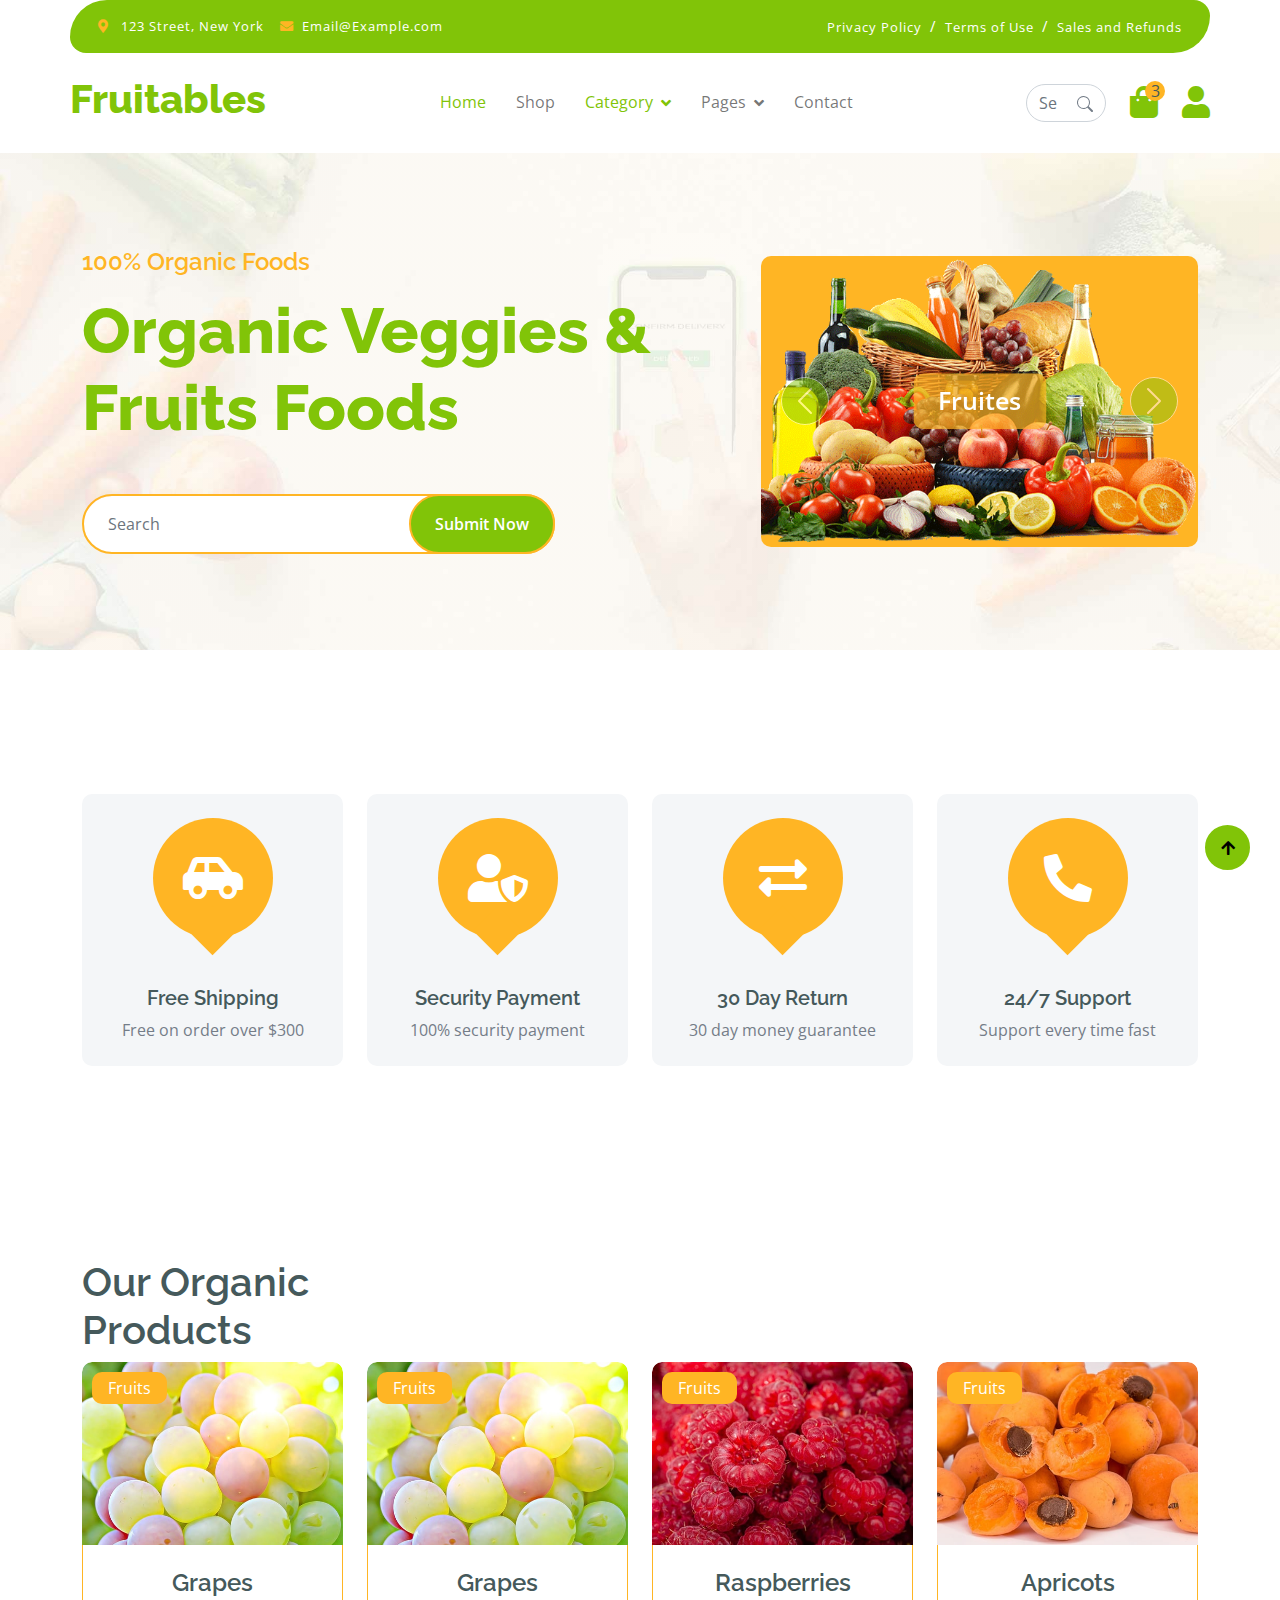
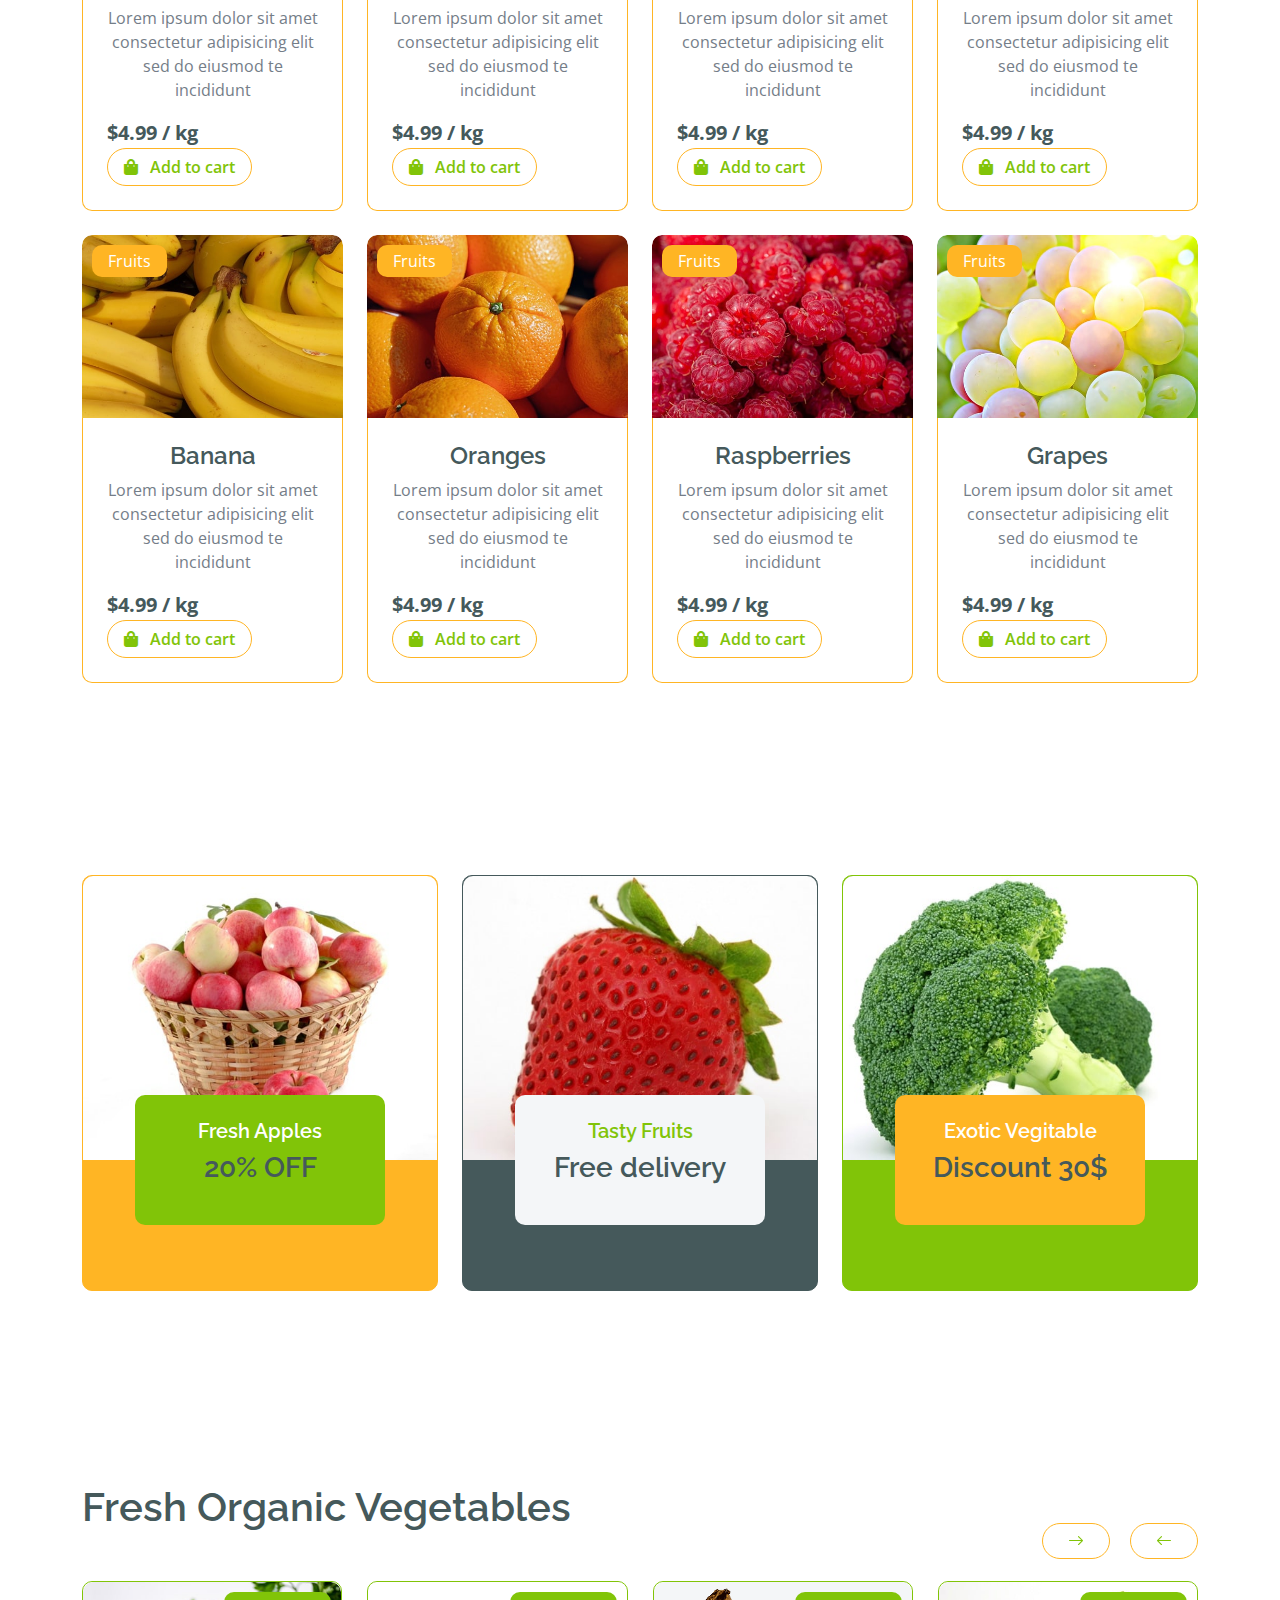
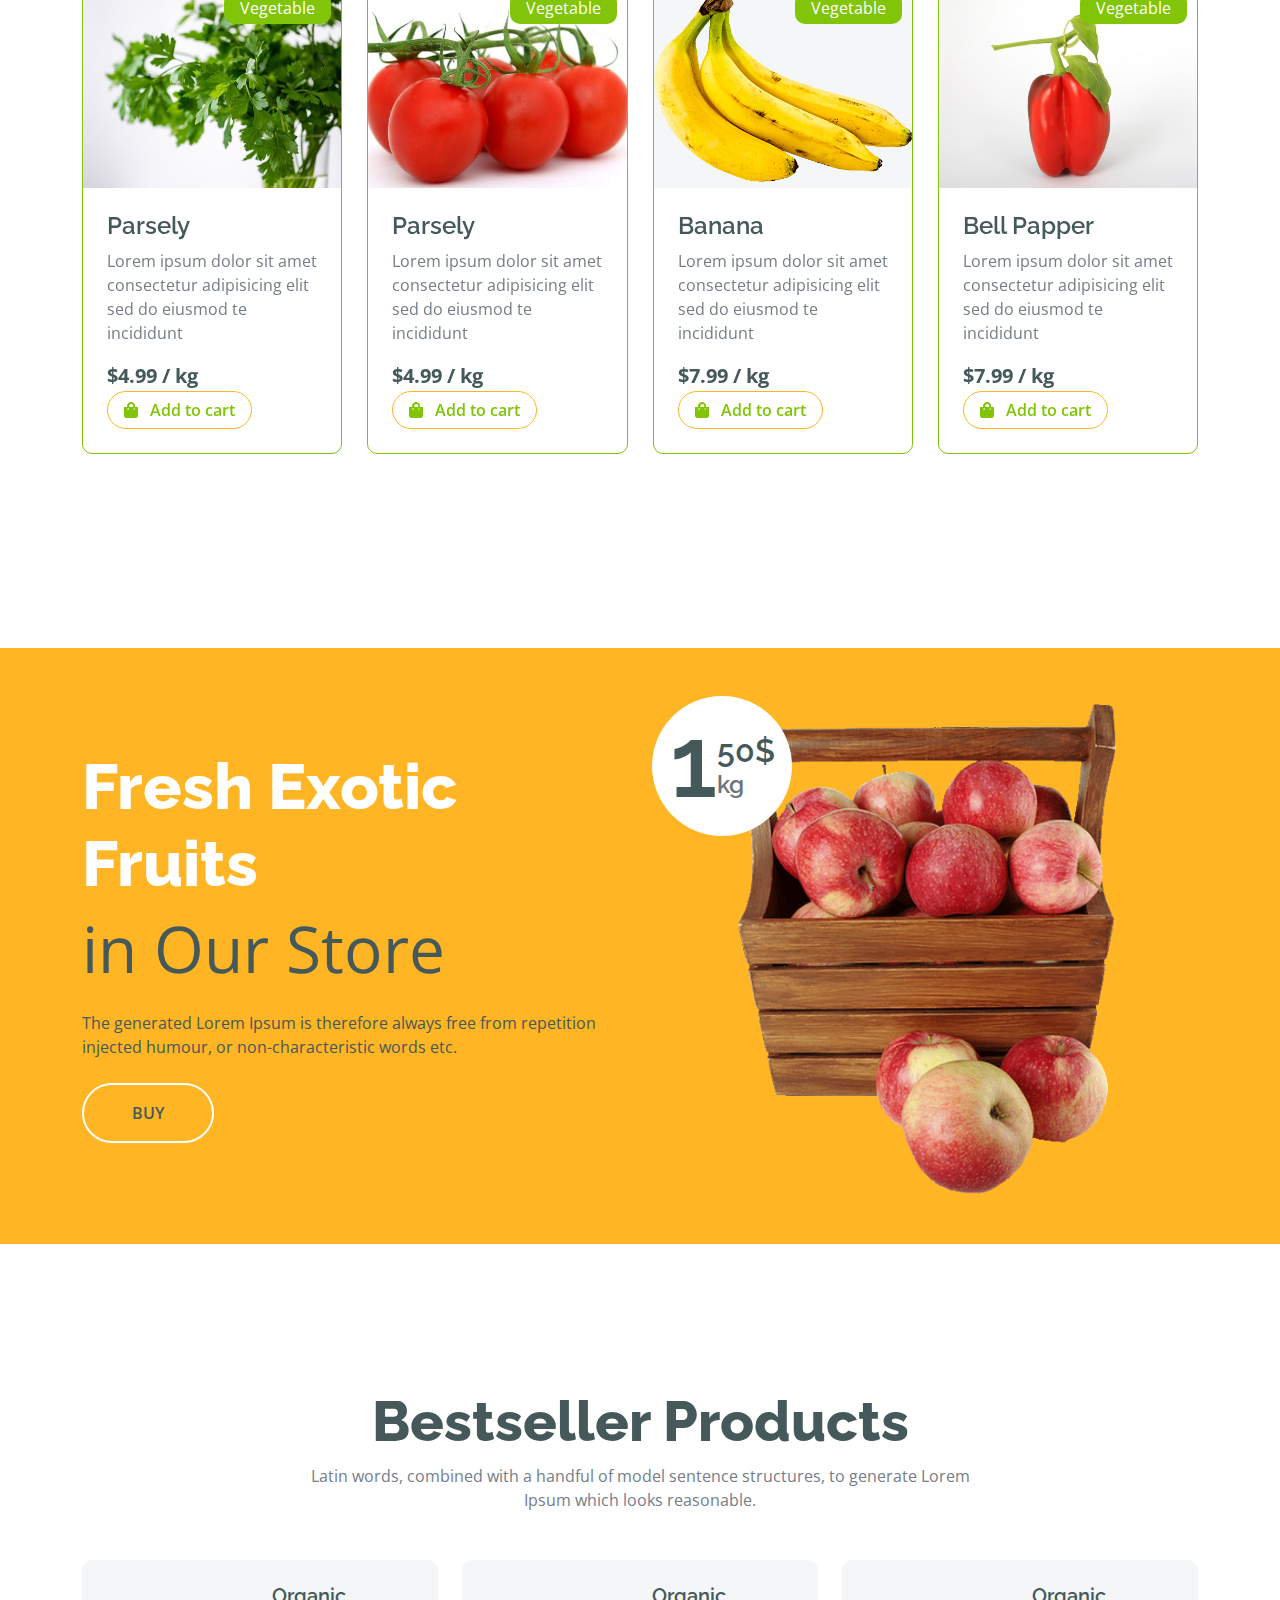
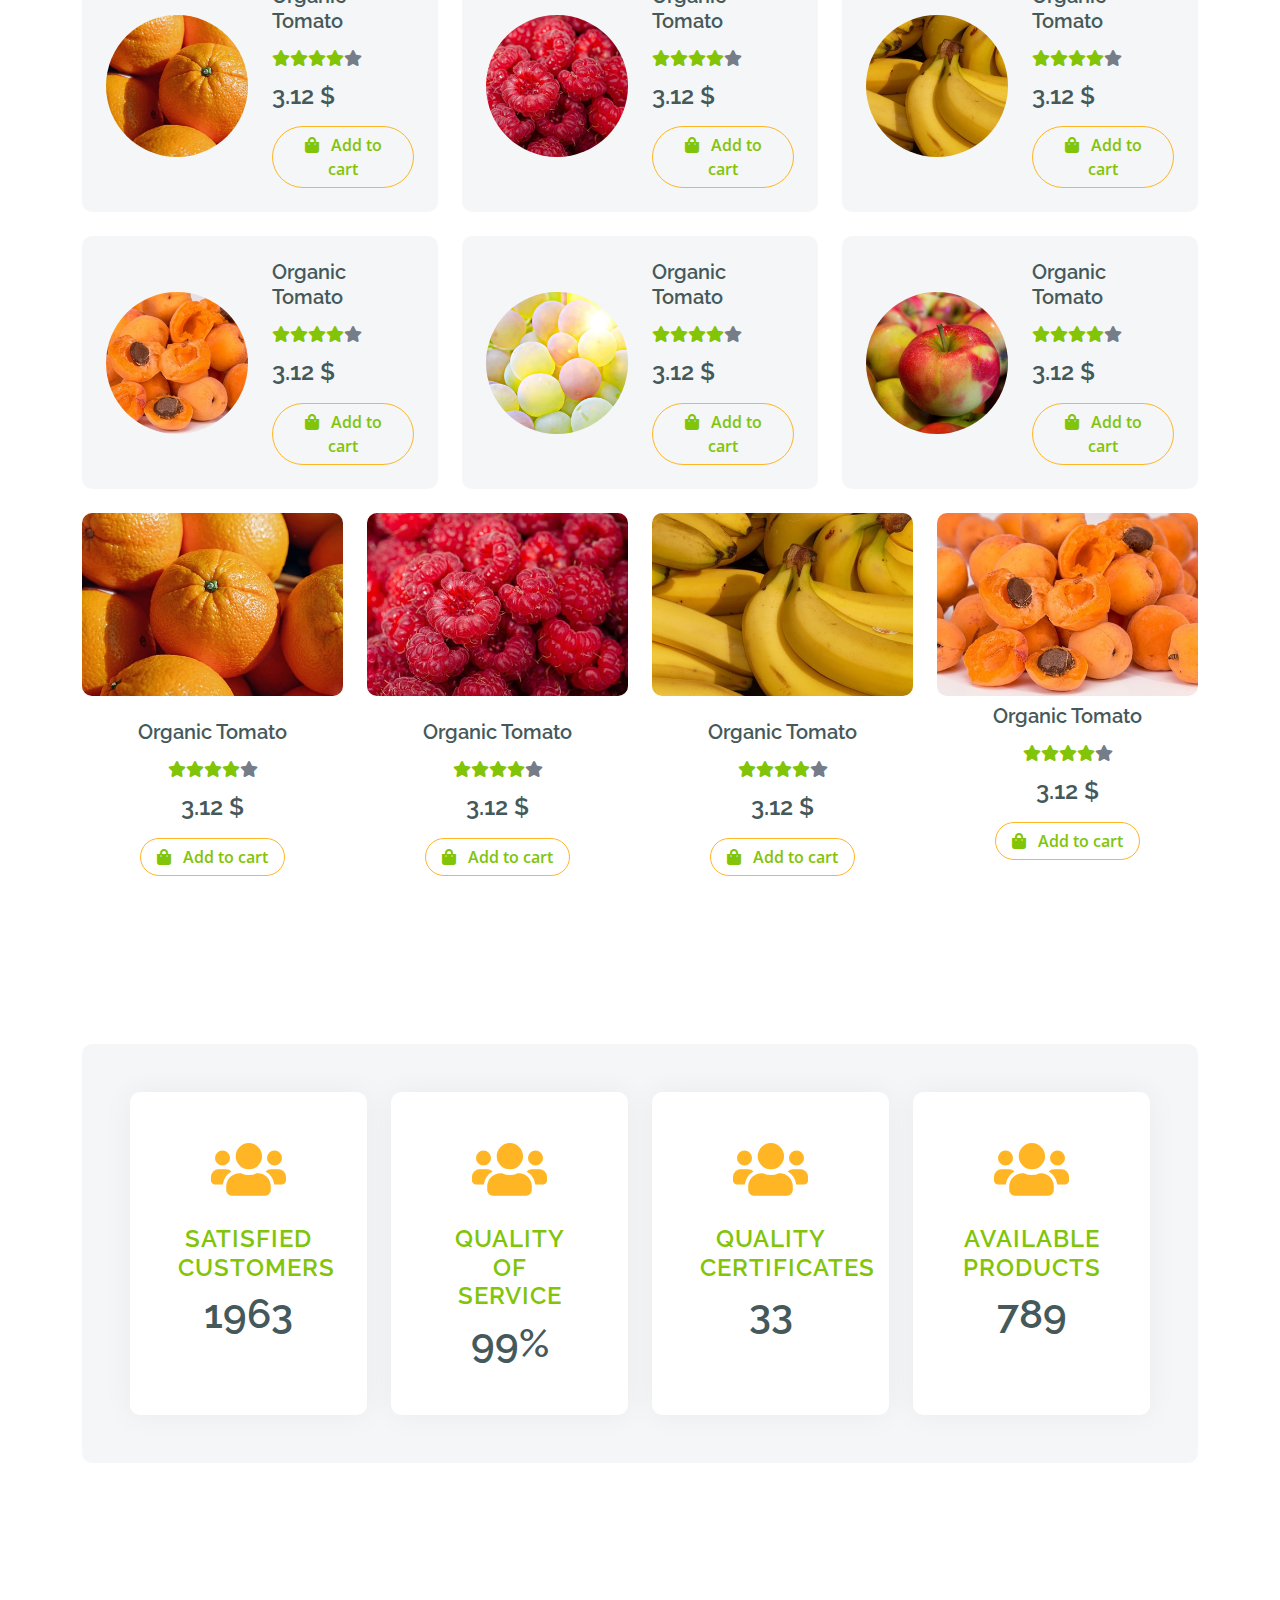
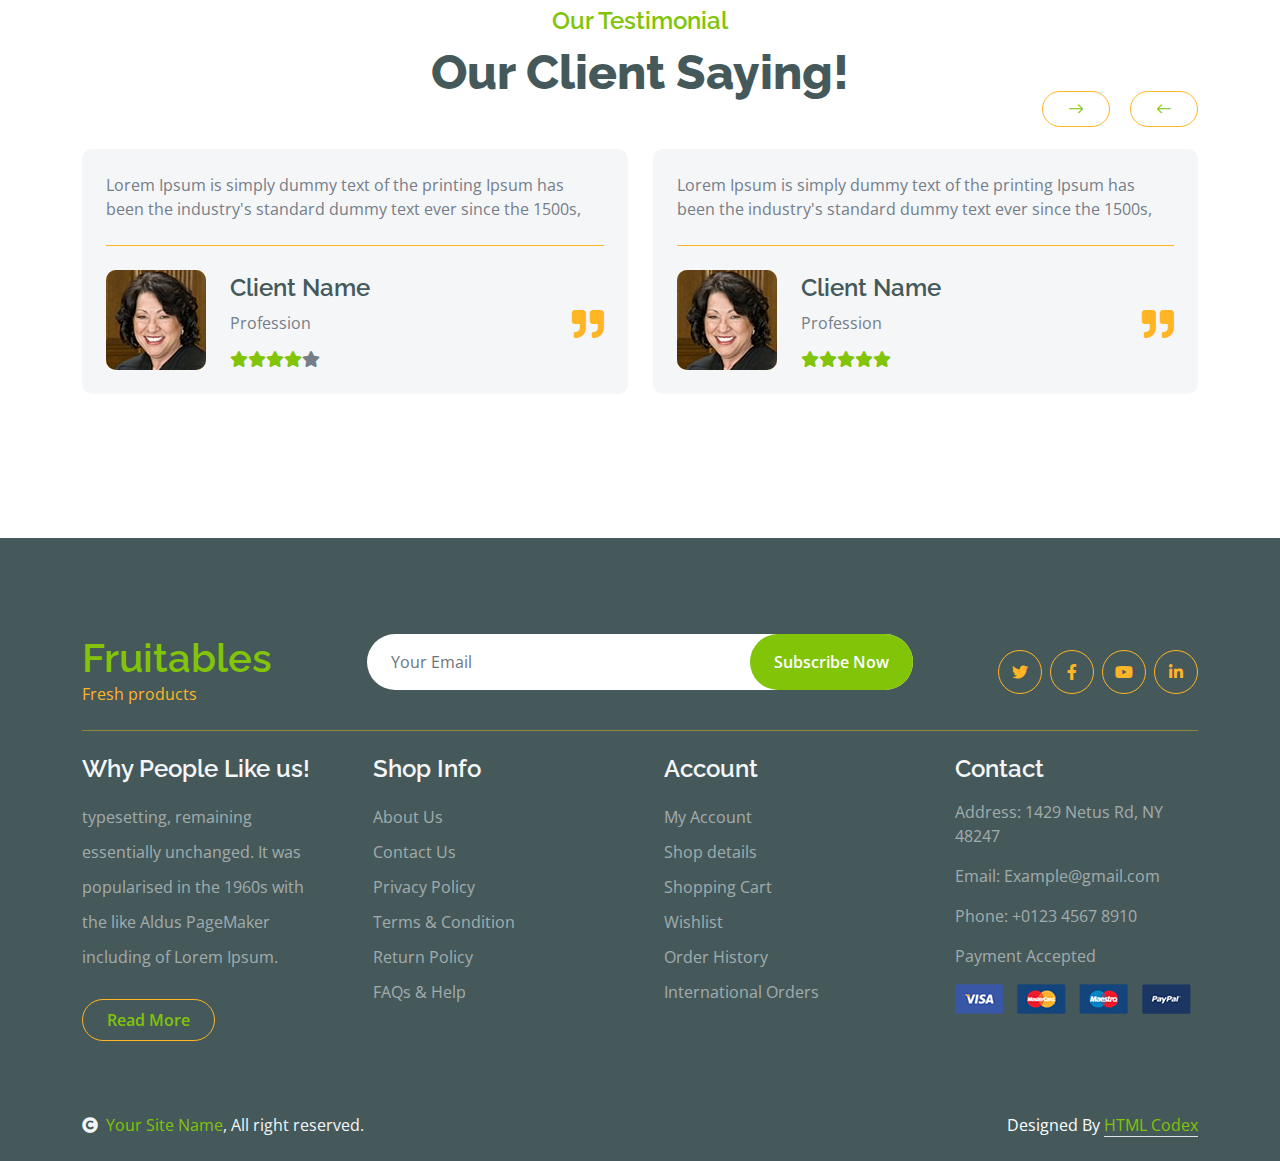
<file: src/main/resources/templates/index.html>
<!DOCTYPE html>
<html lang="en">

    <head>
        <meta charset="utf-8">
        <title>Fruitables - Vegetable Website Template</title>
        <meta content="width=device-width, initial-scale=1.0" name="viewport">
        <meta content="" name="keywords">
        <meta content="" name="description">

        <!-- Google Web Fonts -->
        <link rel="preconnect" href="https://fonts.googleapis.com">
        <link rel="preconnect" href="https://fonts.gstatic.com" crossorigin>
        <link href="https://fonts.googleapis.com/css2?family=Open+Sans:wght@400;600&family=Raleway:wght@600;800&display=swap" rel="stylesheet"> 

        <!-- Icon Font Stylesheet -->
        <link rel="stylesheet" href="https://use.fontawesome.com/releases/v5.15.4/css/all.css"/>
        <link href="https://cdn.jsdelivr.net/npm/bootstrap-icons@1.4.1/font/bootstrap-icons.css" rel="stylesheet">

        <!-- Libraries Stylesheet -->
        <link href="lib/lightbox/css/lightbox.min.css" rel="stylesheet">
        <link href="lib/owlcarousel/assets/owl.carousel.min.css" rel="stylesheet">


        <!-- Customized Bootstrap Stylesheet -->
        <link href="css/bootstrap.min.css" rel="stylesheet">

        <!-- Template Stylesheet -->
        <link href="css/style.css" rel="stylesheet">
    </head>

    <body>

        <!-- Spinner Start -->
        <div id="spinner" class="show w-100 vh-100 bg-white position-fixed translate-middle top-50 start-50  d-flex align-items-center justify-content-center">
            <div class="spinner-grow text-primary" role="status"></div>
        </div>
        <!-- Spinner End -->


        <!-- Navbar start -->
        <div class="container-fluid fixed-top">
            <div class="container topbar bg-primary d-none d-lg-block">
                <div class="d-flex justify-content-between">
                    <div class="top-info ps-2">
                        <small class="me-3"><i class="fas fa-map-marker-alt me-2 text-secondary"></i> <a href="#" class="text-white">123 Street, New York</a></small>
                        <small class="me-3"><i class="fas fa-envelope me-2 text-secondary"></i><a href="#" class="text-white">Email@Example.com</a></small>
                    </div>
                    <div class="top-link pe-2">
                        <a href="#" class="text-white"><small class="text-white mx-2">Privacy Policy</small>/</a>
                        <a href="#" class="text-white"><small class="text-white mx-2">Terms of Use</small>/</a>
                        <a href="#" class="text-white"><small class="text-white ms-2">Sales and Refunds</small></a>
                    </div>
                </div>
            </div>
            <div class="container px-0">
                <nav class="navbar navbar-light bg-white navbar-expand-xl">
                    <a href="index.html" class="navbar-brand"><h1 class="text-primary display-6">Fruitables</h1></a>
                    <button class="navbar-toggler py-2 px-3" type="button" data-bs-toggle="collapse" data-bs-target="#navbarCollapse">
                        <span class="fa fa-bars text-primary"></span>
                    </button>
                    <div class="collapse navbar-collapse bg-white" id="navbarCollapse">
                        <div class="navbar-nav mx-auto">
                            <a href="index.html" class="nav-item nav-link active">Home</a>
                            <a href="shop.html" class="nav-item nav-link">Shop</a>
                            <div class="nav-item dropdown">
                                <a href="#" class="nav-link dropdown-toggle active" data-bs-toggle="dropdown">Category</a>
                                <div class="dropdown-menu m-0 bg-secondary rounded-0" id="category_container">
                                    <a href="#" class="dropdown-item">Category A</a>
                                    <a href="#" class="dropdown-item">Category B</a>
                                    <a href="#" class="dropdown-item">Category C</a>
                                    <a href="#" class="dropdown-item active">Category D</a>
                                </div>
                            </div>
                            <div class="nav-item dropdown">
                                <a href="#" class="nav-link dropdown-toggle" data-bs-toggle="dropdown">Pages</a>
                                <div class="dropdown-menu m-0 bg-secondary rounded-0">
                                    <a href="cart.html" class="dropdown-item">Cart</a>
                                    <a href="checkout.html" class="dropdown-item">Checkout</a>
                                    <a href="testimonial.html" class="dropdown-item">Testimonial</a>
                                    <a href="404.html" class="dropdown-item">404 Page</a>
                                </div>
                            </div>
                            <a href="contact.html" class="nav-item nav-link">Contact</a>
                        </div>
                        <div class="d-flex m-3 me-0">
                            <div class="position-relative me-4">
                                <input type="text"
                                       class="form-control rounded-pill search-bar pe-5"
                                       placeholder="Search..."
                                       aria-label="Search"
                                       onkeypress="searchProductsHeader(event)"
                                       id="searchHeader">
                                <button class="btn position-absolute top-50 end-0 translate-middle-y" type="button">
                                    <svg xmlns="http://www.w3.org/2000/svg" width="16" height="16" fill="currentColor" class="bi bi-search" viewBox="0 0 16 16">
                                        <path d="M11.742 10.344a6.5 6.5 0 1 0-1.397 1.398h-.001c.03.04.062.078.098.115l3.85 3.85a1 1 0 0 0 1.415-1.414l-3.85-3.85a1.007 1.007 0 0 0-.115-.1zM12 6.5a5.5 5.5 0 1 1-11 0 5.5 5.5 0 0 1 11 0z"/>
                                    </svg>
                                </button>
                            </div>
                            <a href="./cart.html" class="position-relative me-4 my-auto">
                                <i class="fa fa-shopping-bag fa-2x"></i>
                                <span class="position-absolute bg-secondary rounded-circle d-flex align-items-center justify-content-center text-dark px-1" style="top: -5px; left: 15px; height: 20px; min-width: 20px;">3</span>
                            </a>
                            <a href="./signin.html" class="my-auto" id="user_image_profile">
                                <i class="fas fa-user fa-2x"></i>
                            </a>
                        </div>
                    </div>
                </nav>
            </div>
        </div>
        <!-- Navbar End -->

        <!-- Hero Start -->
        <div class="container-fluid py-5 mb-5 hero-header">
            <div class="container py-5">
                <div class="row g-5 align-items-center">
                    <div class="col-md-12 col-lg-7">
                        <h4 class="mb-3 text-secondary">100% Organic Foods</h4>
                        <h1 class="mb-5 display-3 text-primary">Organic Veggies & Fruits Foods</h1>
                        <div class="position-relative mx-auto">
                            <input class="form-control border-2 border-secondary w-75 py-3 px-4 rounded-pill" type="text" placeholder="Search" id="searchBody" >
                            <button type="submit" class="btn btn-primary border-2 border-secondary py-3 px-4 position-absolute rounded-pill text-white h-100" style="top: 0; right: 25%;" onclick="searchProducts()">Submit Now</button>
                        </div>
                    </div>
                    <div class="col-md-12 col-lg-5">
                        <div id="carouselId" class="carousel slide position-relative" data-bs-ride="carousel">
                            <div class="carousel-inner" role="listbox">
                                <div class="carousel-item active rounded">
                                    <img src="img/hero-img-1.png" class="img-fluid w-100 h-100 bg-secondary rounded" alt="First slide">
                                    <a href="#" class="btn px-4 py-2 text-white rounded">Fruites</a>
                                </div>
                                <div class="carousel-item rounded">
                                    <img src="img/hero-img-2.jpg" class="img-fluid w-100 h-100 rounded" alt="Second slide">
                                    <a href="#" class="btn px-4 py-2 text-white rounded">Vesitables</a>
                                </div>
                            </div>
                            <button class="carousel-control-prev" type="button" data-bs-target="#carouselId" data-bs-slide="prev">
                                <span class="carousel-control-prev-icon" aria-hidden="true"></span>
                                <span class="visually-hidden">Previous</span>
                            </button>
                            <button class="carousel-control-next" type="button" data-bs-target="#carouselId" data-bs-slide="next">
                                <span class="carousel-control-next-icon" aria-hidden="true"></span>
                                <span class="visually-hidden">Next</span>
                            </button>
                        </div>
                    </div>
                </div>
            </div>
        </div>
        <!-- Hero End -->


        <!-- Featurs Section Start -->
        <div class="container-fluid featurs py-5">
            <div class="container py-5">
                <div class="row g-4">
                    <div class="col-md-6 col-lg-3">
                        <div class="featurs-item text-center rounded bg-light p-4">
                            <div class="featurs-icon btn-square rounded-circle bg-secondary mb-5 mx-auto">
                                <i class="fas fa-car-side fa-3x text-white"></i>
                            </div>
                            <div class="featurs-content text-center">
                                <h5>Free Shipping</h5>
                                <p class="mb-0">Free on order over $300</p>
                            </div>
                        </div>
                    </div>
                    <div class="col-md-6 col-lg-3">
                        <div class="featurs-item text-center rounded bg-light p-4">
                            <div class="featurs-icon btn-square rounded-circle bg-secondary mb-5 mx-auto">
                                <i class="fas fa-user-shield fa-3x text-white"></i>
                            </div>
                            <div class="featurs-content text-center">
                                <h5>Security Payment</h5>
                                <p class="mb-0">100% security payment</p>
                            </div>
                        </div>
                    </div>
                    <div class="col-md-6 col-lg-3">
                        <div class="featurs-item text-center rounded bg-light p-4">
                            <div class="featurs-icon btn-square rounded-circle bg-secondary mb-5 mx-auto">
                                <i class="fas fa-exchange-alt fa-3x text-white"></i>
                            </div>
                            <div class="featurs-content text-center">
                                <h5>30 Day Return</h5>
                                <p class="mb-0">30 day money guarantee</p>
                            </div>
                        </div>
                    </div>
                    <div class="col-md-6 col-lg-3">
                        <div class="featurs-item text-center rounded bg-light p-4">
                            <div class="featurs-icon btn-square rounded-circle bg-secondary mb-5 mx-auto">
                                <i class="fa fa-phone-alt fa-3x text-white"></i>
                            </div>
                            <div class="featurs-content text-center">
                                <h5>24/7 Support</h5>
                                <p class="mb-0">Support every time fast</p>
                            </div>
                        </div>
                    </div>
                </div>
            </div>
        </div>
        <!-- Featurs Section End -->


        <!-- Fruits Shop Start-->
        <div class="container-fluid fruite py-5">
            <div class="container py-5">
                <div class="tab-class text-center">
                    <div class="row g-4">
                        <div class="col-lg-4 text-start">
                            <h1>Our Organic Products</h1>
                        </div>
                        <div class="col-lg-8 text-end">
                            <ul class="nav nav-pills d-inline-flex text-center mb-5" id="list_category">
                                <li class="nav-item">
                                    <a class="d-flex m-2 py-2 bg-light rounded-pill active" data-bs-toggle="pill" href="#tab-1">
                                        <span class="text-dark" style="width: 130px;">All Products</span>
                                    </a>
                                </li>
                                <li class="nav-item">
                                    <a class="d-flex py-2 m-2 bg-light rounded-pill" data-bs-toggle="pill" href="#tab-2">
                                        <span class="text-dark" style="width: 130px;">Vegetables</span>
                                    </a>
                                </li>
                                <li class="nav-item">
                                    <a class="d-flex m-2 py-2 bg-light rounded-pill" data-bs-toggle="pill" href="#tab-3">
                                        <span class="text-dark" style="width: 130px;">Fruits</span>
                                    </a>
                                </li>
                                <li class="nav-item">
                                    <a class="d-flex m-2 py-2 bg-light rounded-pill" data-bs-toggle="pill" href="#tab-4">
                                        <span class="text-dark" style="width: 130px;">Bread</span>
                                    </a>
                                </li>
                                <li class="nav-item">
                                    <a class="d-flex m-2 py-2 bg-light rounded-pill" data-bs-toggle="pill" href="#tab-5">
                                        <span class="text-dark" style="width: 130px;">Meat</span>
                                    </a>
                                </li>
                            </ul>
                        </div>
                    </div>
                    <div class="tab-content">
                        <div id="tab-1" class="tab-pane fade show p-0 active">
                            <div class="row g-4">
                                <div class="col-lg-12">
                                    <div class="row g-4">
                                        <div class="col-md-6 col-lg-4 col-xl-3">
                                            <div class="rounded position-relative fruite-item">
                                                <div class="fruite-img">
                                                    <img src="img/fruite-item-5.jpg" class="img-fluid w-100 rounded-top" alt="">
                                                </div>
                                                <div class="text-white bg-secondary px-3 py-1 rounded position-absolute" style="top: 10px; left: 10px;">Fruits</div>
                                                <div class="p-4 border border-secondary border-top-0 rounded-bottom">
                                                    <h4>Grapes</h4>
                                                    <p>Lorem ipsum dolor sit amet consectetur adipisicing elit sed do eiusmod te incididunt</p>
                                                    <div class="d-flex justify-content-between flex-lg-wrap">
                                                        <p class="text-dark fs-5 fw-bold mb-0">$4.99 / kg</p>
                                                        <a href="#" class="btn border border-secondary rounded-pill px-3 text-primary"><i class="fa fa-shopping-bag me-2 text-primary"></i> Add to cart</a>
                                                    </div>
                                                </div>
                                            </div>
                                        </div>
                                        <div class="col-md-6 col-lg-4 col-xl-3">
                                            <div class="rounded position-relative fruite-item">
                                                <div class="fruite-img">
                                                    <img src="img/fruite-item-5.jpg" class="img-fluid w-100 rounded-top" alt="">
                                                </div>
                                                <div class="text-white bg-secondary px-3 py-1 rounded position-absolute" style="top: 10px; left: 10px;">Fruits</div>
                                                <div class="p-4 border border-secondary border-top-0 rounded-bottom">
                                                    <h4>Grapes</h4>
                                                    <p>Lorem ipsum dolor sit amet consectetur adipisicing elit sed do eiusmod te incididunt</p>
                                                    <div class="d-flex justify-content-between flex-lg-wrap">
                                                        <p class="text-dark fs-5 fw-bold mb-0">$4.99 / kg</p>
                                                        <a href="#" class="btn border border-secondary rounded-pill px-3 text-primary"><i class="fa fa-shopping-bag me-2 text-primary"></i> Add to cart</a>
                                                    </div>
                                                </div>
                                            </div>
                                        </div>
                                        <div class="col-md-6 col-lg-4 col-xl-3">
                                            <div class="rounded position-relative fruite-item">
                                                <div class="fruite-img">
                                                    <img src="img/fruite-item-2.jpg" class="img-fluid w-100 rounded-top" alt="">
                                                </div>
                                                <div class="text-white bg-secondary px-3 py-1 rounded position-absolute" style="top: 10px; left: 10px;">Fruits</div>
                                                <div class="p-4 border border-secondary border-top-0 rounded-bottom">
                                                    <h4>Raspberries</h4>
                                                    <p>Lorem ipsum dolor sit amet consectetur adipisicing elit sed do eiusmod te incididunt</p>
                                                    <div class="d-flex justify-content-between flex-lg-wrap">
                                                        <p class="text-dark fs-5 fw-bold mb-0">$4.99 / kg</p>
                                                        <a href="#" class="btn border border-secondary rounded-pill px-3 text-primary"><i class="fa fa-shopping-bag me-2 text-primary"></i> Add to cart</a>
                                                    </div>
                                                </div>
                                            </div>
                                        </div>
                                        <div class="col-md-6 col-lg-4 col-xl-3">
                                            <div class="rounded position-relative fruite-item">
                                                <div class="fruite-img">
                                                    <img src="img/fruite-item-4.jpg" class="img-fluid w-100 rounded-top" alt="">
                                                </div>
                                                <div class="text-white bg-secondary px-3 py-1 rounded position-absolute" style="top: 10px; left: 10px;">Fruits</div>
                                                <div class="p-4 border border-secondary border-top-0 rounded-bottom">
                                                    <h4>Apricots</h4>
                                                    <p>Lorem ipsum dolor sit amet consectetur adipisicing elit sed do eiusmod te incididunt</p>
                                                    <div class="d-flex justify-content-between flex-lg-wrap">
                                                        <p class="text-dark fs-5 fw-bold mb-0">$4.99 / kg</p>
                                                        <a href="#" class="btn border border-secondary rounded-pill px-3 text-primary"><i class="fa fa-shopping-bag me-2 text-primary"></i> Add to cart</a>
                                                    </div>
                                                </div>
                                            </div>
                                        </div>
                                        <div class="col-md-6 col-lg-4 col-xl-3">
                                            <div class="rounded position-relative fruite-item">
                                                <div class="fruite-img">
                                                    <img src="img/fruite-item-3.jpg" class="img-fluid w-100 rounded-top" alt="">
                                                </div>
                                                <div class="text-white bg-secondary px-3 py-1 rounded position-absolute" style="top: 10px; left: 10px;">Fruits</div>
                                                <div class="p-4 border border-secondary border-top-0 rounded-bottom">
                                                    <h4>Banana</h4>
                                                    <p>Lorem ipsum dolor sit amet consectetur adipisicing elit sed do eiusmod te incididunt</p>
                                                    <div class="d-flex justify-content-between flex-lg-wrap">
                                                        <p class="text-dark fs-5 fw-bold mb-0">$4.99 / kg</p>
                                                        <a href="#" class="btn border border-secondary rounded-pill px-3 text-primary"><i class="fa fa-shopping-bag me-2 text-primary"></i> Add to cart</a>
                                                    </div>
                                                </div>
                                            </div>
                                        </div>
                                        <div class="col-md-6 col-lg-4 col-xl-3">
                                            <div class="rounded position-relative fruite-item">
                                                <div class="fruite-img">
                                                    <img src="img/fruite-item-1.jpg" class="img-fluid w-100 rounded-top" alt="">
                                                </div>
                                                <div class="text-white bg-secondary px-3 py-1 rounded position-absolute" style="top: 10px; left: 10px;">Fruits</div>
                                                <div class="p-4 border border-secondary border-top-0 rounded-bottom">
                                                    <h4>Oranges</h4>
                                                    <p>Lorem ipsum dolor sit amet consectetur adipisicing elit sed do eiusmod te incididunt</p>
                                                    <div class="d-flex justify-content-between flex-lg-wrap">
                                                        <p class="text-dark fs-5 fw-bold mb-0">$4.99 / kg</p>
                                                        <a href="#" class="btn border border-secondary rounded-pill px-3 text-primary"><i class="fa fa-shopping-bag me-2 text-primary"></i> Add to cart</a>
                                                    </div>
                                                </div>
                                            </div>
                                        </div>
                                        <div class="col-md-6 col-lg-4 col-xl-3">
                                            <div class="rounded position-relative fruite-item">
                                                <div class="fruite-img">
                                                    <img src="img/fruite-item-2.jpg" class="img-fluid w-100 rounded-top" alt="">
                                                </div>
                                                <div class="text-white bg-secondary px-3 py-1 rounded position-absolute" style="top: 10px; left: 10px;">Fruits</div>
                                                <div class="p-4 border border-secondary border-top-0 rounded-bottom">
                                                    <h4>Raspberries</h4>
                                                    <p>Lorem ipsum dolor sit amet consectetur adipisicing elit sed do eiusmod te incididunt</p>
                                                    <div class="d-flex justify-content-between flex-lg-wrap">
                                                        <p class="text-dark fs-5 fw-bold mb-0">$4.99 / kg</p>
                                                        <a href="#" class="btn border border-secondary rounded-pill px-3 text-primary"><i class="fa fa-shopping-bag me-2 text-primary"></i> Add to cart</a>
                                                    </div>
                                                </div>
                                            </div>
                                        </div>
                                        <div class="col-md-6 col-lg-4 col-xl-3">
                                            <div class="rounded position-relative fruite-item">
                                                <div class="fruite-img">
                                                    <img src="img/fruite-item-5.jpg" class="img-fluid w-100 rounded-top" alt="">
                                                </div>
                                                <div class="text-white bg-secondary px-3 py-1 rounded position-absolute" style="top: 10px; left: 10px;">Fruits</div>
                                                <div class="p-4 border border-secondary border-top-0 rounded-bottom">
                                                    <h4>Grapes</h4>
                                                    <p>Lorem ipsum dolor sit amet consectetur adipisicing elit sed do eiusmod te incididunt</p>
                                                    <div class="d-flex justify-content-between flex-lg-wrap">
                                                        <p class="text-dark fs-5 fw-bold mb-0">$4.99 / kg</p>
                                                        <a href="#" class="btn border border-secondary rounded-pill px-3 text-primary"><i class="fa fa-shopping-bag me-2 text-primary"></i> Add to cart</a>
                                                    </div>
                                                </div>
                                            </div>
                                        </div>
                                    </div>
                                </div>
                            </div>
                        </div>
                        <div id="tab-2" class="tab-pane fade show p-0">
                            <div class="row g-4">
                                <div class="col-lg-12">
                                    <div class="row g-4">
                                        <div class="col-md-6 col-lg-4 col-xl-3">
                                            <div class="rounded position-relative fruite-item">
                                                <div class="fruite-img">
                                                    <img src="img/fruite-item-5.jpg" class="img-fluid w-100 rounded-top" alt="">
                                                </div>
                                                <div class="text-white bg-secondary px-3 py-1 rounded position-absolute" style="top: 10px; left: 10px;">Fruits</div>
                                                <div class="p-4 border border-secondary border-top-0 rounded-bottom">
                                                    <h4>Grapes</h4>
                                                    <p>Lorem ipsum dolor sit amet consectetur adipisicing elit sed do eiusmod te incididunt</p>
                                                    <div class="d-flex justify-content-between flex-lg-wrap">
                                                        <p class="text-dark fs-5 fw-bold mb-0">$4.99 / kg</p>
                                                        <a href="#" class="btn border border-secondary rounded-pill px-3 text-primary"><i class="fa fa-shopping-bag me-2 text-primary"></i> Add to cart</a>
                                                    </div>
                                                </div>
                                            </div>
                                        </div>
                                        <div class="col-md-6 col-lg-4 col-xl-3">
                                            <div class="rounded position-relative fruite-item">
                                                <div class="fruite-img">
                                                    <img src="img/fruite-item-2.jpg" class="img-fluid w-100 rounded-top" alt="">
                                                </div>
                                                <div class="text-white bg-secondary px-3 py-1 rounded position-absolute" style="top: 10px; left: 10px;">Fruits</div>
                                                <div class="p-4 border border-secondary border-top-0 rounded-bottom">
                                                    <h4>Raspberries</h4>
                                                    <p>Lorem ipsum dolor sit amet consectetur adipisicing elit sed do eiusmod te incididunt</p>
                                                    <div class="d-flex justify-content-between flex-lg-wrap">
                                                        <p class="text-dark fs-5 fw-bold mb-0">$4.99 / kg</p>
                                                        <a href="#" class="btn border border-secondary rounded-pill px-3 text-primary"><i class="fa fa-shopping-bag me-2 text-primary"></i> Add to cart</a>
                                                    </div>
                                                </div>
                                            </div>
                                        </div>
                                    </div>
                                </div>
                            </div>
                        </div>
                        <div id="tab-3" class="tab-pane fade show p-0">
                            <div class="row g-4">
                                <div class="col-lg-12">
                                    <div class="row g-4">
                                        <div class="col-md-6 col-lg-4 col-xl-3">
                                            <div class="rounded position-relative fruite-item">
                                                <div class="fruite-img">
                                                    <img src="img/fruite-item-1.jpg" class="img-fluid w-100 rounded-top" alt="">
                                                </div>
                                                <div class="text-white bg-secondary px-3 py-1 rounded position-absolute" style="top: 10px; left: 10px;">Fruits</div>
                                                <div class="p-4 border border-secondary border-top-0 rounded-bottom">
                                                    <h4>Oranges</h4>
                                                    <p>Lorem ipsum dolor sit amet consectetur adipisicing elit sed do eiusmod te incididunt</p>
                                                    <div class="d-flex justify-content-between flex-lg-wrap">
                                                        <p class="text-dark fs-5 fw-bold mb-0">$4.99 / kg</p>
                                                        <a href="#" class="btn border border-secondary rounded-pill px-3 text-primary"><i class="fa fa-shopping-bag me-2 text-primary"></i> Add to cart</a>
                                                    </div>
                                                </div>
                                            </div>
                                        </div>
                                        <div class="col-md-6 col-lg-4 col-xl-3">
                                            <div class="rounded position-relative fruite-item">
                                                <div class="fruite-img">
                                                    <img src="img/fruite-item-6.jpg" class="img-fluid w-100 rounded-top" alt="">
                                                </div>
                                                <div class="text-white bg-secondary px-3 py-1 rounded position-absolute" style="top: 10px; left: 10px;">Fruits</div>
                                                <div class="p-4 border border-secondary border-top-0 rounded-bottom">
                                                    <h4>Apple</h4>
                                                    <p>Lorem ipsum dolor sit amet consectetur adipisicing elit sed do eiusmod te incididunt</p>
                                                    <div class="d-flex justify-content-between flex-lg-wrap">
                                                        <p class="text-dark fs-5 fw-bold mb-0">$4.99 / kg</p>
                                                        <a href="#" class="btn border border-secondary rounded-pill px-3 text-primary"><i class="fa fa-shopping-bag me-2 text-primary"></i> Add to cart</a>
                                                    </div>
                                                </div>
                                            </div>
                                        </div>
                                    </div>
                                </div>
                            </div>
                        </div>
                        <div id="tab-4" class="tab-pane fade show p-0">
                            <div class="row g-4">
                                <div class="col-lg-12">
                                    <div class="row g-4">
                                        <div class="col-md-6 col-lg-4 col-xl-3">
                                            <div class="rounded position-relative fruite-item">
                                                <div class="fruite-img">
                                                    <img src="img/fruite-item-5.jpg" class="img-fluid w-100 rounded-top" alt="">
                                                </div>
                                                <div class="text-white bg-secondary px-3 py-1 rounded position-absolute" style="top: 10px; left: 10px;">Fruits</div>
                                                <div class="p-4 border border-secondary border-top-0 rounded-bottom">
                                                    <h4>Grapes</h4>
                                                    <p>Lorem ipsum dolor sit amet consectetur adipisicing elit sed do eiusmod te incididunt</p>
                                                    <div class="d-flex justify-content-between flex-lg-wrap">
                                                        <p class="text-dark fs-5 fw-bold mb-0">$4.99 / kg</p>
                                                        <a href="#" class="btn border border-secondary rounded-pill px-3 text-primary"><i class="fa fa-shopping-bag me-2 text-primary"></i> Add to cart</a>
                                                    </div>
                                                </div>
                                            </div>
                                        </div>
                                        <div class="col-md-6 col-lg-4 col-xl-3">
                                            <div class="rounded position-relative fruite-item">
                                                <div class="fruite-img">
                                                    <img src="img/fruite-item-4.jpg" class="img-fluid w-100 rounded-top" alt="">
                                                </div>
                                                <div class="text-white bg-secondary px-3 py-1 rounded position-absolute" style="top: 10px; left: 10px;">Fruits</div>
                                                <div class="p-4 border border-secondary border-top-0 rounded-bottom">
                                                    <h4>Apricots</h4>
                                                    <p>Lorem ipsum dolor sit amet consectetur adipisicing elit sed do eiusmod te incididunt</p>
                                                    <div class="d-flex justify-content-between flex-lg-wrap">
                                                        <p class="text-dark fs-5 fw-bold mb-0">$4.99 / kg</p>
                                                        <a href="#" class="btn border border-secondary rounded-pill px-3 text-primary"><i class="fa fa-shopping-bag me-2 text-primary"></i> Add to cart</a>
                                                    </div>
                                                </div>
                                            </div>
                                        </div>
                                    </div>
                                </div>
                            </div>
                        </div>
                        <div id="tab-5" class="tab-pane fade show p-0">
                            <div class="row g-4">
                                <div class="col-lg-12">
                                    <div class="row g-4">
                                        <div class="col-md-6 col-lg-4 col-xl-3">
                                            <div class="rounded position-relative fruite-item">
                                                <div class="fruite-img">
                                                    <img src="img/fruite-item-3.jpg" class="img-fluid w-100 rounded-top" alt="">
                                                </div>
                                                <div class="text-white bg-secondary px-3 py-1 rounded position-absolute" style="top: 10px; left: 10px;">Fruits</div>
                                                <div class="p-4 border border-secondary border-top-0 rounded-bottom">
                                                    <h4>Banana</h4>
                                                    <p>Lorem ipsum dolor sit amet consectetur adipisicing elit sed do eiusmod te incididunt</p>
                                                    <div class="d-flex justify-content-between flex-lg-wrap">
                                                        <p class="text-dark fs-5 fw-bold mb-0">$4.99 / kg</p>
                                                        <a href="#" class="btn border border-secondary rounded-pill px-3 text-primary"><i class="fa fa-shopping-bag me-2 text-primary"></i> Add to cart</a>
                                                    </div>
                                                </div>
                                            </div>
                                        </div>
                                        <div class="col-md-6 col-lg-4 col-xl-3">
                                            <div class="rounded position-relative fruite-item">
                                                <div class="fruite-img">
                                                    <img src="img/fruite-item-2.jpg" class="img-fluid w-100 rounded-top" alt="">
                                                </div>
                                                <div class="text-white bg-secondary px-3 py-1 rounded position-absolute" style="top: 10px; left: 10px;">Fruits</div>
                                                <div class="p-4 border border-secondary border-top-0 rounded-bottom">
                                                    <h4>Raspberries</h4>
                                                    <p>Lorem ipsum dolor sit amet consectetur adipisicing elit sed do eiusmod te incididunt</p>
                                                    <div class="d-flex justify-content-between flex-lg-wrap">
                                                        <p class="text-dark fs-5 fw-bold mb-0">$4.99 / kg</p>
                                                        <a href="#" class="btn border border-secondary rounded-pill px-3 text-primary"><i class="fa fa-shopping-bag me-2 text-primary"></i> Add to cart</a>
                                                    </div>
                                                </div>
                                            </div>
                                        </div>
                                        <div class="col-md-6 col-lg-4 col-xl-3">
                                            <div class="rounded position-relative fruite-item">
                                                <div class="fruite-img">
                                                    <img src="img/fruite-item-1.jpg" class="img-fluid w-100 rounded-top" alt="">
                                                </div>
                                                <div class="text-white bg-secondary px-3 py-1 rounded position-absolute" style="top: 10px; left: 10px;">Fruits</div>
                                                <div class="p-4 border border-secondary border-top-0 rounded-bottom">
                                                    <h4>Oranges</h4>
                                                    <p>Lorem ipsum dolor sit amet consectetur adipisicing elit sed do eiusmod te incididunt</p>
                                                    <div class="d-flex justify-content-between flex-lg-wrap">
                                                        <p class="text-dark fs-5 fw-bold mb-0">$4.99 / kg</p>
                                                        <a href="#" class="btn border border-secondary rounded-pill px-3 text-primary"><i class="fa fa-shopping-bag me-2 text-primary"></i> Add to cart</a>
                                                    </div>
                                                </div>
                                            </div>
                                        </div>
                                    </div>
                                </div>
                            </div>
                        </div>
                    </div>
                </div>      
            </div>
        </div>
        <!-- Fruits Shop End-->


        <!-- Featurs Start -->
        <div class="container-fluid service py-5">
            <div class="container py-5">
                <div class="row g-4 justify-content-center">
                    <div class="col-md-6 col-lg-4">
                        <a href="#">
                            <div class="service-item bg-secondary rounded border border-secondary">
                                <img src="img/featur-1.jpg" class="img-fluid rounded-top w-100" alt="">
                                <div class="px-4 rounded-bottom">
                                    <div class="service-content bg-primary text-center p-4 rounded">
                                        <h5 class="text-white">Fresh Apples</h5>
                                        <h3 class="mb-0">20% OFF</h3>
                                    </div>
                                </div>
                            </div>
                        </a>
                    </div>
                    <div class="col-md-6 col-lg-4">
                        <a href="#">
                            <div class="service-item bg-dark rounded border border-dark">
                                <img src="img/featur-2.jpg" class="img-fluid rounded-top w-100" alt="">
                                <div class="px-4 rounded-bottom">
                                    <div class="service-content bg-light text-center p-4 rounded">
                                        <h5 class="text-primary">Tasty Fruits</h5>
                                        <h3 class="mb-0">Free delivery</h3>
                                    </div>
                                </div>
                            </div>
                        </a>
                    </div>
                    <div class="col-md-6 col-lg-4">
                        <a href="#">
                            <div class="service-item bg-primary rounded border border-primary">
                                <img src="img/featur-3.jpg" class="img-fluid rounded-top w-100" alt="">
                                <div class="px-4 rounded-bottom">
                                    <div class="service-content bg-secondary text-center p-4 rounded">
                                        <h5 class="text-white">Exotic Vegitable</h5>
                                        <h3 class="mb-0">Discount 30$</h3>
                                    </div>
                                </div>
                            </div>
                        </a>
                    </div>
                </div>
            </div>
        </div>
        <!-- Featurs End -->


        <!-- Vesitable Shop Start-->
        <div class="container-fluid vesitable py-5">
            <div class="container py-5">
                <h1 class="mb-0">Fresh Organic Vegetables</h1>
                <div class="owl-carousel vegetable-carousel justify-content-center">
                    <div class="border border-primary rounded position-relative vesitable-item">
                        <div class="vesitable-img">
                            <img src="img/vegetable-item-6.jpg" class="img-fluid w-100 rounded-top" alt="">
                        </div>
                        <div class="text-white bg-primary px-3 py-1 rounded position-absolute" style="top: 10px; right: 10px;">Vegetable</div>
                        <div class="p-4 rounded-bottom">
                            <h4>Parsely</h4>
                            <p>Lorem ipsum dolor sit amet consectetur adipisicing elit sed do eiusmod te incididunt</p>
                            <div class="d-flex justify-content-between flex-lg-wrap">
                                <p class="text-dark fs-5 fw-bold mb-0">$4.99 / kg</p>
                                <a href="#" class="btn border border-secondary rounded-pill px-3 text-primary"><i class="fa fa-shopping-bag me-2 text-primary"></i> Add to cart</a>
                            </div>
                        </div>
                    </div>
                    <div class="border border-primary rounded position-relative vesitable-item">
                        <div class="vesitable-img">
                            <img src="img/vegetable-item-1.jpg" class="img-fluid w-100 rounded-top" alt="">
                        </div>
                        <div class="text-white bg-primary px-3 py-1 rounded position-absolute" style="top: 10px; right: 10px;">Vegetable</div>
                        <div class="p-4 rounded-bottom">
                            <h4>Parsely</h4>
                            <p>Lorem ipsum dolor sit amet consectetur adipisicing elit sed do eiusmod te incididunt</p>
                            <div class="d-flex justify-content-between flex-lg-wrap">
                                <p class="text-dark fs-5 fw-bold mb-0">$4.99 / kg</p>
                                <a href="#" class="btn border border-secondary rounded-pill px-3 text-primary"><i class="fa fa-shopping-bag me-2 text-primary"></i> Add to cart</a>
                            </div>
                        </div>
                    </div>
                    <div class="border border-primary rounded position-relative vesitable-item">
                        <div class="vesitable-img">
                            <img src="img/vegetable-item-3.png" class="img-fluid w-100 rounded-top bg-light" alt="">
                        </div>
                        <div class="text-white bg-primary px-3 py-1 rounded position-absolute" style="top: 10px; right: 10px;">Vegetable</div>
                        <div class="p-4 rounded-bottom">
                            <h4>Banana</h4>
                            <p>Lorem ipsum dolor sit amet consectetur adipisicing elit sed do eiusmod te incididunt</p>
                            <div class="d-flex justify-content-between flex-lg-wrap">
                                <p class="text-dark fs-5 fw-bold mb-0">$7.99 / kg</p>
                                <a href="#" class="btn border border-secondary rounded-pill px-3 text-primary"><i class="fa fa-shopping-bag me-2 text-primary"></i> Add to cart</a>
                            </div>
                        </div>
                    </div>
                    <div class="border border-primary rounded position-relative vesitable-item">
                        <div class="vesitable-img">
                            <img src="img/vegetable-item-4.jpg" class="img-fluid w-100 rounded-top" alt="">
                        </div>
                        <div class="text-white bg-primary px-3 py-1 rounded position-absolute" style="top: 10px; right: 10px;">Vegetable</div>
                        <div class="p-4 rounded-bottom">
                            <h4>Bell Papper</h4>
                            <p>Lorem ipsum dolor sit amet consectetur adipisicing elit sed do eiusmod te incididunt</p>
                            <div class="d-flex justify-content-between flex-lg-wrap">
                                <p class="text-dark fs-5 fw-bold mb-0">$7.99 / kg</p>
                                <a href="#" class="btn border border-secondary rounded-pill px-3 text-primary"><i class="fa fa-shopping-bag me-2 text-primary"></i> Add to cart</a>
                            </div>
                        </div>
                    </div>
                    <div class="border border-primary rounded position-relative vesitable-item">
                        <div class="vesitable-img">
                            <img src="img/vegetable-item-5.jpg" class="img-fluid w-100 rounded-top" alt="">
                        </div>
                        <div class="text-white bg-primary px-3 py-1 rounded position-absolute" style="top: 10px; right: 10px;">Vegetable</div>
                        <div class="p-4 rounded-bottom">
                            <h4>Potatoes</h4>
                            <p>Lorem ipsum dolor sit amet consectetur adipisicing elit sed do eiusmod te incididunt</p>
                            <div class="d-flex justify-content-between flex-lg-wrap">
                                <p class="text-dark fs-5 fw-bold mb-0">$7.99 / kg</p>
                                <a href="#" class="btn border border-secondary rounded-pill px-3 text-primary"><i class="fa fa-shopping-bag me-2 text-primary"></i> Add to cart</a>
                            </div>
                        </div>
                    </div>
                    <div class="border border-primary rounded position-relative vesitable-item">
                        <div class="vesitable-img">
                            <img src="img/vegetable-item-6.jpg" class="img-fluid w-100 rounded-top" alt="">
                        </div>
                        <div class="text-white bg-primary px-3 py-1 rounded position-absolute" style="top: 10px; right: 10px;">Vegetable</div>
                        <div class="p-4 rounded-bottom">
                            <h4>Parsely</h4>
                            <p>Lorem ipsum dolor sit amet consectetur adipisicing elit sed do eiusmod te incididunt</p>
                            <div class="d-flex justify-content-between flex-lg-wrap">
                                <p class="text-dark fs-5 fw-bold mb-0">$7.99 / kg</p>
                                <a href="#" class="btn border border-secondary rounded-pill px-3 text-primary"><i class="fa fa-shopping-bag me-2 text-primary"></i> Add to cart</a>
                            </div>
                        </div>
                    </div>
                    <div class="border border-primary rounded position-relative vesitable-item">
                        <div class="vesitable-img">
                            <img src="img/vegetable-item-5.jpg" class="img-fluid w-100 rounded-top" alt="">
                        </div>
                        <div class="text-white bg-primary px-3 py-1 rounded position-absolute" style="top: 10px; right: 10px;">Vegetable</div>
                        <div class="p-4 rounded-bottom">
                            <h4>Potatoes</h4>
                            <p>Lorem ipsum dolor sit amet consectetur adipisicing elit sed do eiusmod te incididunt</p>
                            <div class="d-flex justify-content-between flex-lg-wrap">
                                <p class="text-dark fs-5 fw-bold mb-0">$7.99 / kg</p>
                                <a href="#" class="btn border border-secondary rounded-pill px-3 text-primary"><i class="fa fa-shopping-bag me-2 text-primary"></i> Add to cart</a>
                            </div>
                        </div>
                    </div>
                    <div class="border border-primary rounded position-relative vesitable-item">
                        <div class="vesitable-img">
                            <img src="img/vegetable-item-6.jpg" class="img-fluid w-100 rounded-top" alt="">
                        </div>
                        <div class="text-white bg-primary px-3 py-1 rounded position-absolute" style="top: 10px; right: 10px;">Vegetable</div>
                        <div class="p-4 rounded-bottom">
                            <h4>Parsely</h4>
                            <p>Lorem ipsum dolor sit amet consectetur adipisicing elit sed do eiusmod te incididunt</p>
                            <div class="d-flex justify-content-between flex-lg-wrap">
                                <p class="text-dark fs-5 fw-bold mb-0">$7.99 / kg</p>
                                <a href="#" class="btn border border-secondary rounded-pill px-3 text-primary"><i class="fa fa-shopping-bag me-2 text-primary"></i> Add to cart</a>
                            </div>
                        </div>
                    </div>
                </div>
            </div>
        </div>
        <!-- Vesitable Shop End -->


        <!-- Banner Section Start-->
        <div class="container-fluid banner bg-secondary my-5">
            <div class="container py-5">
                <div class="row g-4 align-items-center">
                    <div class="col-lg-6">
                        <div class="py-4">
                            <h1 class="display-3 text-white">Fresh Exotic Fruits</h1>
                            <p class="fw-normal display-3 text-dark mb-4">in Our Store</p>
                            <p class="mb-4 text-dark">The generated Lorem Ipsum is therefore always free from repetition injected humour, or non-characteristic words etc.</p>
                            <a href="#" class="banner-btn btn border-2 border-white rounded-pill text-dark py-3 px-5">BUY</a>
                        </div>
                    </div>
                    <div class="col-lg-6">
                        <div class="position-relative">
                            <img src="img/baner-1.png" class="img-fluid w-100 rounded" alt="">
                            <div class="d-flex align-items-center justify-content-center bg-white rounded-circle position-absolute" style="width: 140px; height: 140px; top: 0; left: 0;">
                                <h1 style="font-size: 100px;">1</h1>
                                <div class="d-flex flex-column">
                                    <span class="h2 mb-0">50$</span>
                                    <span class="h4 text-muted mb-0">kg</span>
                                </div>
                            </div>
                        </div>
                    </div>
                </div>
            </div>
        </div>
        <!-- Banner Section End -->


        <!-- Bestsaler Product Start -->
        <div class="container-fluid py-5">
            <div class="container py-5">
                <div class="text-center mx-auto mb-5" style="max-width: 700px;">
                    <h1 class="display-4">Bestseller Products</h1>
                    <p>Latin words, combined with a handful of model sentence structures, to generate Lorem Ipsum which looks reasonable.</p>
                </div>
                <div class="row g-4">
                    <div class="col-lg-6 col-xl-4">
                        <div class="p-4 rounded bg-light">
                            <div class="row align-items-center">
                                <div class="col-6">
                                    <img src="img/best-product-1.jpg" class="img-fluid rounded-circle w-100" alt="">
                                </div>
                                <div class="col-6">
                                    <a href="#" class="h5">Organic Tomato</a>
                                    <div class="d-flex my-3">
                                        <i class="fas fa-star text-primary"></i>
                                        <i class="fas fa-star text-primary"></i>
                                        <i class="fas fa-star text-primary"></i>
                                        <i class="fas fa-star text-primary"></i>
                                        <i class="fas fa-star"></i>
                                    </div>
                                    <h4 class="mb-3">3.12 $</h4>
                                    <a href="#" class="btn border border-secondary rounded-pill px-3 text-primary"><i class="fa fa-shopping-bag me-2 text-primary"></i> Add to cart</a>
                                </div>
                            </div>
                        </div>
                    </div>
                    <div class="col-lg-6 col-xl-4">
                        <div class="p-4 rounded bg-light">
                            <div class="row align-items-center">
                                <div class="col-6">
                                    <img src="img/best-product-2.jpg" class="img-fluid rounded-circle w-100" alt="">
                                </div>
                                <div class="col-6">
                                    <a href="#" class="h5">Organic Tomato</a>
                                    <div class="d-flex my-3">
                                        <i class="fas fa-star text-primary"></i>
                                        <i class="fas fa-star text-primary"></i>
                                        <i class="fas fa-star text-primary"></i>
                                        <i class="fas fa-star text-primary"></i>
                                        <i class="fas fa-star"></i>
                                    </div>
                                    <h4 class="mb-3">3.12 $</h4>
                                    <a href="#" class="btn border border-secondary rounded-pill px-3 text-primary"><i class="fa fa-shopping-bag me-2 text-primary"></i> Add to cart</a>
                                </div>
                            </div>
                        </div>
                    </div>
                    <div class="col-lg-6 col-xl-4">
                        <div class="p-4 rounded bg-light">
                            <div class="row align-items-center">
                                <div class="col-6">
                                    <img src="img/best-product-3.jpg" class="img-fluid rounded-circle w-100" alt="">
                                </div>
                                <div class="col-6">
                                    <a href="#" class="h5">Organic Tomato</a>
                                    <div class="d-flex my-3">
                                        <i class="fas fa-star text-primary"></i>
                                        <i class="fas fa-star text-primary"></i>
                                        <i class="fas fa-star text-primary"></i>
                                        <i class="fas fa-star text-primary"></i>
                                        <i class="fas fa-star"></i>
                                    </div>
                                    <h4 class="mb-3">3.12 $</h4>
                                    <a href="#" class="btn border border-secondary rounded-pill px-3 text-primary"><i class="fa fa-shopping-bag me-2 text-primary"></i> Add to cart</a>
                                </div>
                            </div>
                        </div>
                    </div>
                    <div class="col-lg-6 col-xl-4">
                        <div class="p-4 rounded bg-light">
                            <div class="row align-items-center">
                                <div class="col-6">
                                    <img src="img/best-product-4.jpg" class="img-fluid rounded-circle w-100" alt="">
                                </div>
                                <div class="col-6">
                                    <a href="#" class="h5">Organic Tomato</a>
                                    <div class="d-flex my-3">
                                        <i class="fas fa-star text-primary"></i>
                                        <i class="fas fa-star text-primary"></i>
                                        <i class="fas fa-star text-primary"></i>
                                        <i class="fas fa-star text-primary"></i>
                                        <i class="fas fa-star"></i>
                                    </div>
                                    <h4 class="mb-3">3.12 $</h4>
                                    <a href="#" class="btn border border-secondary rounded-pill px-3 text-primary"><i class="fa fa-shopping-bag me-2 text-primary"></i> Add to cart</a>
                                </div>
                            </div>
                        </div>
                    </div>
                    <div class="col-lg-6 col-xl-4">
                        <div class="p-4 rounded bg-light">
                            <div class="row align-items-center">
                                <div class="col-6">
                                    <img src="img/best-product-5.jpg" class="img-fluid rounded-circle w-100" alt="">
                                </div>
                                <div class="col-6">
                                    <a href="#" class="h5">Organic Tomato</a>
                                    <div class="d-flex my-3">
                                        <i class="fas fa-star text-primary"></i>
                                        <i class="fas fa-star text-primary"></i>
                                        <i class="fas fa-star text-primary"></i>
                                        <i class="fas fa-star text-primary"></i>
                                        <i class="fas fa-star"></i>
                                    </div>
                                    <h4 class="mb-3">3.12 $</h4>
                                    <a href="#" class="btn border border-secondary rounded-pill px-3 text-primary"><i class="fa fa-shopping-bag me-2 text-primary"></i> Add to cart</a>
                                </div>
                            </div>
                        </div>
                    </div>
                    <div class="col-lg-6 col-xl-4">
                        <div class="p-4 rounded bg-light">
                            <div class="row align-items-center">
                                <div class="col-6">
                                    <img src="img/best-product-6.jpg" class="img-fluid rounded-circle w-100" alt="">
                                </div>
                                <div class="col-6">
                                    <a href="#" class="h5">Organic Tomato</a>
                                    <div class="d-flex my-3">
                                        <i class="fas fa-star text-primary"></i>
                                        <i class="fas fa-star text-primary"></i>
                                        <i class="fas fa-star text-primary"></i>
                                        <i class="fas fa-star text-primary"></i>
                                        <i class="fas fa-star"></i>
                                    </div>
                                    <h4 class="mb-3">3.12 $</h4>
                                    <a href="#" class="btn border border-secondary rounded-pill px-3 text-primary"><i class="fa fa-shopping-bag me-2 text-primary"></i> Add to cart</a>
                                </div>
                            </div>
                        </div>
                    </div>
                    <div class="col-md-6 col-lg-6 col-xl-3">
                        <div class="text-center">
                            <img src="img/fruite-item-1.jpg" class="img-fluid rounded" alt="">
                            <div class="py-4">
                                <a href="#" class="h5">Organic Tomato</a>
                                <div class="d-flex my-3 justify-content-center">
                                    <i class="fas fa-star text-primary"></i>
                                    <i class="fas fa-star text-primary"></i>
                                    <i class="fas fa-star text-primary"></i>
                                    <i class="fas fa-star text-primary"></i>
                                    <i class="fas fa-star"></i>
                                </div>
                                <h4 class="mb-3">3.12 $</h4>
                                <a href="#" class="btn border border-secondary rounded-pill px-3 text-primary"><i class="fa fa-shopping-bag me-2 text-primary"></i> Add to cart</a>
                            </div>
                        </div>
                    </div>
                    <div class="col-md-6 col-lg-6 col-xl-3">
                        <div class="text-center">
                            <img src="img/fruite-item-2.jpg" class="img-fluid rounded" alt="">
                            <div class="py-4">
                                <a href="#" class="h5">Organic Tomato</a>
                                <div class="d-flex my-3 justify-content-center">
                                    <i class="fas fa-star text-primary"></i>
                                    <i class="fas fa-star text-primary"></i>
                                    <i class="fas fa-star text-primary"></i>
                                    <i class="fas fa-star text-primary"></i>
                                    <i class="fas fa-star"></i>
                                </div>
                                <h4 class="mb-3">3.12 $</h4>
                                <a href="#" class="btn border border-secondary rounded-pill px-3 text-primary"><i class="fa fa-shopping-bag me-2 text-primary"></i> Add to cart</a>
                            </div>
                        </div>
                    </div>
                    <div class="col-md-6 col-lg-6 col-xl-3">
                        <div class="text-center">
                            <img src="img/fruite-item-3.jpg" class="img-fluid rounded" alt="">
                            <div class="py-4">
                                <a href="#" class="h5">Organic Tomato</a>
                                <div class="d-flex my-3 justify-content-center">
                                    <i class="fas fa-star text-primary"></i>
                                    <i class="fas fa-star text-primary"></i>
                                    <i class="fas fa-star text-primary"></i>
                                    <i class="fas fa-star text-primary"></i>
                                    <i class="fas fa-star"></i>
                                </div>
                                <h4 class="mb-3">3.12 $</h4>
                                <a href="#" class="btn border border-secondary rounded-pill px-3 text-primary"><i class="fa fa-shopping-bag me-2 text-primary"></i> Add to cart</a>
                            </div>
                        </div>
                    </div>
                    <div class="col-md-6 col-lg-6 col-xl-3">
                        <div class="text-center">
                            <img src="img/fruite-item-4.jpg" class="img-fluid rounded" alt="">
                            <div class="py-2">
                                <a href="#" class="h5">Organic Tomato</a>
                                <div class="d-flex my-3 justify-content-center">
                                    <i class="fas fa-star text-primary"></i>
                                    <i class="fas fa-star text-primary"></i>
                                    <i class="fas fa-star text-primary"></i>
                                    <i class="fas fa-star text-primary"></i>
                                    <i class="fas fa-star"></i>
                                </div>
                                <h4 class="mb-3">3.12 $</h4>
                                <a href="#" class="btn border border-secondary rounded-pill px-3 text-primary"><i class="fa fa-shopping-bag me-2 text-primary"></i> Add to cart</a>
                            </div>
                        </div>
                    </div>
                </div>
            </div>
        </div>
        <!-- Bestsaler Product End -->


        <!-- Fact Start -->
        <div class="container-fluid py-5">
            <div class="container">
                <div class="bg-light p-5 rounded">
                    <div class="row g-4 justify-content-center">
                        <div class="col-md-6 col-lg-6 col-xl-3">
                            <div class="counter bg-white rounded p-5">
                                <i class="fa fa-users text-secondary"></i>
                                <h4>satisfied customers</h4>
                                <h1>1963</h1>
                            </div>
                        </div>
                        <div class="col-md-6 col-lg-6 col-xl-3">
                            <div class="counter bg-white rounded p-5">
                                <i class="fa fa-users text-secondary"></i>
                                <h4>quality of service</h4>
                                <h1>99%</h1>
                            </div>
                        </div>
                        <div class="col-md-6 col-lg-6 col-xl-3">
                            <div class="counter bg-white rounded p-5">
                                <i class="fa fa-users text-secondary"></i>
                                <h4>quality certificates</h4>
                                <h1>33</h1>
                            </div>
                        </div>
                        <div class="col-md-6 col-lg-6 col-xl-3">
                            <div class="counter bg-white rounded p-5">
                                <i class="fa fa-users text-secondary"></i>
                                <h4>Available Products</h4>
                                <h1>789</h1>
                            </div>
                        </div>
                    </div>
                </div>
            </div>
        </div>
        <!-- Fact Start -->


        <!-- Tastimonial Start -->
        <div class="container-fluid testimonial py-5">
            <div class="container py-5">
                <div class="testimonial-header text-center">
                    <h4 class="text-primary">Our Testimonial</h4>
                    <h1 class="display-5 mb-5 text-dark">Our Client Saying!</h1>
                </div>
                <div class="owl-carousel testimonial-carousel">
                    <div class="testimonial-item img-border-radius bg-light rounded p-4">
                        <div class="position-relative">
                            <i class="fa fa-quote-right fa-2x text-secondary position-absolute" style="bottom: 30px; right: 0;"></i>
                            <div class="mb-4 pb-4 border-bottom border-secondary">
                                <p class="mb-0">Lorem Ipsum is simply dummy text of the printing Ipsum has been the industry's standard dummy text ever since the 1500s,
                                </p>
                            </div>
                            <div class="d-flex align-items-center flex-nowrap">
                                <div class="bg-secondary rounded">
                                    <img src="img/testimonial-1.jpg" class="img-fluid rounded" style="width: 100px; height: 100px;" alt="">
                                </div>
                                <div class="ms-4 d-block">
                                    <h4 class="text-dark">Client Name</h4>
                                    <p class="m-0 pb-3">Profession</p>
                                    <div class="d-flex pe-5">
                                        <i class="fas fa-star text-primary"></i>
                                        <i class="fas fa-star text-primary"></i>
                                        <i class="fas fa-star text-primary"></i>
                                        <i class="fas fa-star text-primary"></i>
                                        <i class="fas fa-star"></i>
                                    </div>
                                </div>
                            </div>
                        </div>
                    </div>
                    <div class="testimonial-item img-border-radius bg-light rounded p-4">
                        <div class="position-relative">
                            <i class="fa fa-quote-right fa-2x text-secondary position-absolute" style="bottom: 30px; right: 0;"></i>
                            <div class="mb-4 pb-4 border-bottom border-secondary">
                                <p class="mb-0">Lorem Ipsum is simply dummy text of the printing Ipsum has been the industry's standard dummy text ever since the 1500s,
                                </p>
                            </div>
                            <div class="d-flex align-items-center flex-nowrap">
                                <div class="bg-secondary rounded">
                                    <img src="img/testimonial-1.jpg" class="img-fluid rounded" style="width: 100px; height: 100px;" alt="">
                                </div>
                                <div class="ms-4 d-block">
                                    <h4 class="text-dark">Client Name</h4>
                                    <p class="m-0 pb-3">Profession</p>
                                    <div class="d-flex pe-5">
                                        <i class="fas fa-star text-primary"></i>
                                        <i class="fas fa-star text-primary"></i>
                                        <i class="fas fa-star text-primary"></i>
                                        <i class="fas fa-star text-primary"></i>
                                        <i class="fas fa-star text-primary"></i>
                                    </div>
                                </div>
                            </div>
                        </div>
                    </div>
                    <div class="testimonial-item img-border-radius bg-light rounded p-4">
                        <div class="position-relative">
                            <i class="fa fa-quote-right fa-2x text-secondary position-absolute" style="bottom: 30px; right: 0;"></i>
                            <div class="mb-4 pb-4 border-bottom border-secondary">
                                <p class="mb-0">Lorem Ipsum is simply dummy text of the printing Ipsum has been the industry's standard dummy text ever since the 1500s,
                                </p>
                            </div>
                            <div class="d-flex align-items-center flex-nowrap">
                                <div class="bg-secondary rounded">
                                    <img src="img/testimonial-1.jpg" class="img-fluid rounded" style="width: 100px; height: 100px;" alt="">
                                </div>
                                <div class="ms-4 d-block">
                                    <h4 class="text-dark">Client Name</h4>
                                    <p class="m-0 pb-3">Profession</p>
                                    <div class="d-flex pe-5">
                                        <i class="fas fa-star text-primary"></i>
                                        <i class="fas fa-star text-primary"></i>
                                        <i class="fas fa-star text-primary"></i>
                                        <i class="fas fa-star text-primary"></i>
                                        <i class="fas fa-star text-primary"></i>
                                    </div>
                                </div>
                            </div>
                        </div>
                    </div>
                </div>
            </div>
        </div>
        <!-- Tastimonial End -->


        <!-- Footer Start -->
        <div class="container-fluid bg-dark text-white-50 footer pt-5 mt-5">
            <div class="container py-5">
                <div class="pb-4 mb-4" style="border-bottom: 1px solid rgba(226, 175, 24, 0.5) ;">
                    <div class="row g-4">
                        <div class="col-lg-3">
                            <a href="#">
                                <h1 class="text-primary mb-0">Fruitables</h1>
                                <p class="text-secondary mb-0">Fresh products</p>
                            </a>
                        </div>
                        <div class="col-lg-6">
                            <div class="position-relative mx-auto">
                                <input class="form-control border-0 w-100 py-3 px-4 rounded-pill" type="number" placeholder="Your Email">
                                <button type="submit" class="btn btn-primary border-0 border-secondary py-3 px-4 position-absolute rounded-pill text-white" style="top: 0; right: 0;">Subscribe Now</button>
                            </div>
                        </div>
                        <div class="col-lg-3">
                            <div class="d-flex justify-content-end pt-3">
                                <a class="btn  btn-outline-secondary me-2 btn-md-square rounded-circle" href=""><i class="fab fa-twitter"></i></a>
                                <a class="btn btn-outline-secondary me-2 btn-md-square rounded-circle" href=""><i class="fab fa-facebook-f"></i></a>
                                <a class="btn btn-outline-secondary me-2 btn-md-square rounded-circle" href=""><i class="fab fa-youtube"></i></a>
                                <a class="btn btn-outline-secondary btn-md-square rounded-circle" href=""><i class="fab fa-linkedin-in"></i></a>
                            </div>
                        </div>
                    </div>
                </div>
                <div class="row g-5">
                    <div class="col-lg-3 col-md-6">
                        <div class="footer-item">
                            <h4 class="text-light mb-3">Why People Like us!</h4>
                            <p class="mb-4">typesetting, remaining essentially unchanged. It was 
                                popularised in the 1960s with the like Aldus PageMaker including of Lorem Ipsum.</p>
                            <a href="" class="btn border-secondary py-2 px-4 rounded-pill text-primary">Read More</a>
                        </div>
                    </div>
                    <div class="col-lg-3 col-md-6">
                        <div class="d-flex flex-column text-start footer-item">
                            <h4 class="text-light mb-3">Shop Info</h4>
                            <a class="btn-link" href="">About Us</a>
                            <a class="btn-link" href="">Contact Us</a>
                            <a class="btn-link" href="">Privacy Policy</a>
                            <a class="btn-link" href="">Terms & Condition</a>
                            <a class="btn-link" href="">Return Policy</a>
                            <a class="btn-link" href="">FAQs & Help</a>
                        </div>
                    </div>
                    <div class="col-lg-3 col-md-6">
                        <div class="d-flex flex-column text-start footer-item">
                            <h4 class="text-light mb-3">Account</h4>
                            <a class="btn-link" href="">My Account</a>
                            <a class="btn-link" href="">Shop details</a>
                            <a class="btn-link" href="">Shopping Cart</a>
                            <a class="btn-link" href="">Wishlist</a>
                            <a class="btn-link" href="">Order History</a>
                            <a class="btn-link" href="">International Orders</a>
                        </div>
                    </div>
                    <div class="col-lg-3 col-md-6">
                        <div class="footer-item">
                            <h4 class="text-light mb-3">Contact</h4>
                            <p>Address: 1429 Netus Rd, NY 48247</p>
                            <p>Email: Example@gmail.com</p>
                            <p>Phone: +0123 4567 8910</p>
                            <p>Payment Accepted</p>
                            <img src="img/payment.png" class="img-fluid" alt="">
                        </div>
                    </div>
                </div>
            </div>
        </div>
        <!-- Footer End -->

        <!-- Copyright Start -->
        <div class="container-fluid copyright bg-dark py-4">
            <div class="container">
                <div class="row">
                    <div class="col-md-6 text-center text-md-start mb-3 mb-md-0">
                        <span class="text-light"><a href="#"><i class="fas fa-copyright text-light me-2"></i>Your Site Name</a>, All right reserved.</span>
                    </div>
                    <div class="col-md-6 my-auto text-center text-md-end text-white">
                        <!--/*** This template is free as long as you keep the below author’s credit link/attribution link/backlink. ***/-->
                        <!--/*** If you'd like to use the template without the below author’s credit link/attribution link/backlink, ***/-->
                        <!--/*** you can purchase the Credit Removal License from "https://htmlcodex.com/credit-removal". ***/-->
                        Designed By <a class="border-bottom" href="https://htmlcodex.com">HTML Codex</a>
                    </div>
                </div>
            </div>
        </div>
        <!-- Copyright End -->



        <!-- Back to Top -->
        <a href="#" class="btn btn-primary border-3 border-primary rounded-circle back-to-top"><i class="fa fa-arrow-up"></i></a>   

        
    <!-- JavaScript Libraries -->
    <script src="https://ajax.googleapis.com/ajax/libs/jquery/3.6.4/jquery.min.js"></script>
    <script src="https://cdn.jsdelivr.net/npm/bootstrap@5.0.0/dist/js/bootstrap.bundle.min.js"></script>
    <script src="lib/easing/easing.min.js"></script>
    <script src="lib/waypoints/waypoints.min.js"></script>
    <script src="lib/lightbox/js/lightbox.min.js"></script>
    <script src="lib/owlcarousel/owl.carousel.min.js"></script>

    <!-- Template Javascript -->
    <script src="js/main.js"></script>
    <script src="js/autoLogin.js"></script>
    <script src="js/start.js"></script>
    <script src="js/index.js"></script>
    
    </body>

</html>
</file>
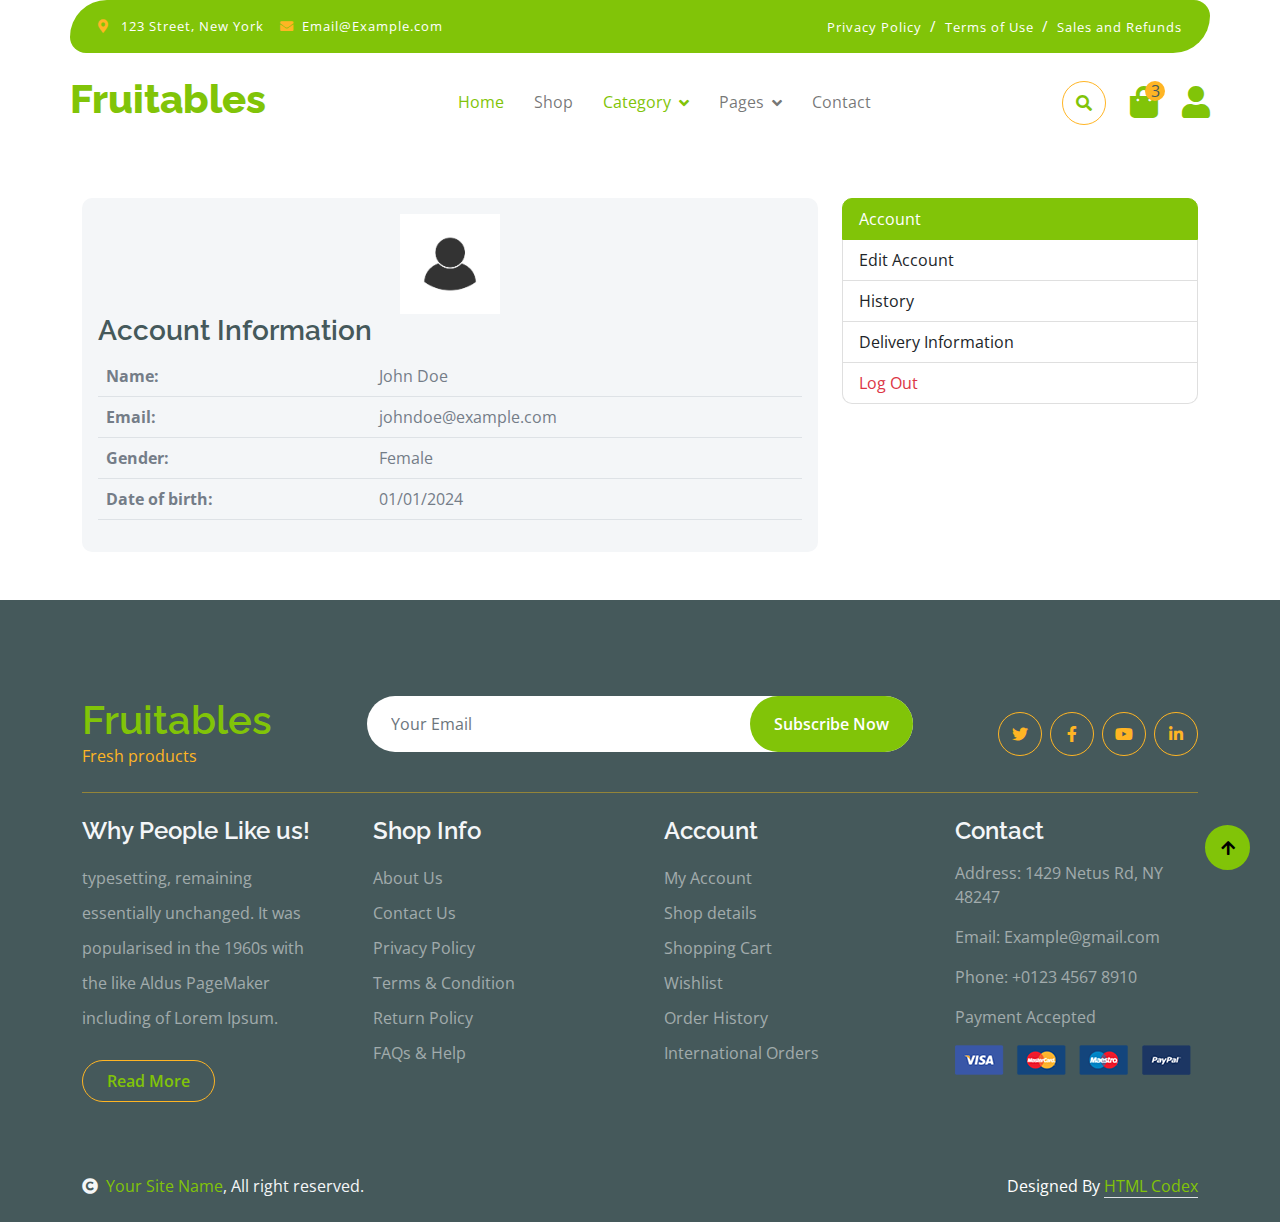
<file: src/main/resources/templates/account.html>
<!DOCTYPE html>
<html lang="en">

<head>
    <meta charset="utf-8" />
    <title>Fruitables - Vegetable Website Template</title>
    <meta content="width=device-width, initial-scale=1.0" name="viewport" />
    <meta content="" name="keywords" />
    <meta content="" name="description" />

    <!-- Google Web Fonts -->
    <link rel="preconnect" href="https://fonts.googleapis.com" />
    <link rel="preconnect" href="https://fonts.gstatic.com" crossorigin />
    <link
        href="https://fonts.googleapis.com/css2?family=Open+Sans:wght@400;600&family=Raleway:wght@600;800&display=swap"
        rel="stylesheet" />

    <!-- Icon Font Stylesheet -->
    <link rel="stylesheet" href="https://use.fontawesome.com/releases/v5.15.4/css/all.css" />
    <link href="https://cdn.jsdelivr.net/npm/bootstrap-icons@1.4.1/font/bootstrap-icons.css" rel="stylesheet" />

    <!-- Libraries Stylesheet -->
    <link href="lib/lightbox/css/lightbox.min.css" rel="stylesheet" />
    <link href="lib/owlcarousel/assets/owl.carousel.min.css" rel="stylesheet" />

    <!-- Customized Bootstrap Stylesheet -->
    <link href="css/bootstrap.min.css" rel="stylesheet" />

    <!-- Template Stylesheet -->
    <link href="css/style.css" rel="stylesheet" />
</head>

<body>
    <!-- Spinner Start -->
    <div id="spinner"
        class="show w-100 vh-100 bg-white position-fixed translate-middle top-50 start-50 d-flex align-items-center justify-content-center">
        <div class="spinner-grow text-primary" role="status"></div>
    </div>
    <!-- Spinner End -->

    <!-- Navbar start -->
    <div class="container-fluid fixed-top">
        <div class="container topbar bg-primary d-none d-lg-block">
            <div class="d-flex justify-content-between">
                <div class="top-info ps-2">
                    <small class="me-3"><i class="fas fa-map-marker-alt me-2 text-secondary"></i>
                        <a href="#" class="text-white">123 Street, New York</a></small>
                    <small class="me-3"><i class="fas fa-envelope me-2 text-secondary"></i><a href="#"
                            class="text-white">Email@Example.com</a></small>
                </div>
                <div class="top-link pe-2">
                    <a href="#" class="text-white"><small class="text-white mx-2">Privacy Policy</small>/</a>
                    <a href="#" class="text-white"><small class="text-white mx-2">Terms of Use</small>/</a>
                    <a href="#" class="text-white"><small class="text-white ms-2">Sales and Refunds</small></a>
                </div>
            </div>
        </div>
        <div class="container px-0">
            <nav class="navbar navbar-light bg-white navbar-expand-xl">
                <a href="index.html" class="navbar-brand">
                    <h1 class="text-primary display-6">Fruitables</h1>
                </a>
                <button class="navbar-toggler py-2 px-3" type="button" data-bs-toggle="collapse"
                    data-bs-target="#navbarCollapse">
                    <span class="fa fa-bars text-primary"></span>
                </button>
                <div class="collapse navbar-collapse bg-white" id="navbarCollapse">
                    <div class="navbar-nav mx-auto">
                        <a href="index.html" class="nav-item nav-link active">Home</a>
                        <a href="shop.html" class="nav-item nav-link">Shop</a>
                        <div class="nav-item dropdown">
                            <a href="#" class="nav-link dropdown-toggle active" data-bs-toggle="dropdown">Category</a>
                            <div class="dropdown-menu m-0 bg-secondary rounded-0" id="category_container">
                                <a href="#" class="dropdown-item">Category A</a>
                                <a href="#" class="dropdown-item">Category B</a>
                                <a href="#" class="dropdown-item">Category C</a>
                                <a href="#" class="dropdown-item active">Category D</a>
                            </div>
                        </div>
                        <div class="nav-item dropdown">
                            <a href="#" class="nav-link dropdown-toggle" data-bs-toggle="dropdown">Pages</a>
                            <div class="dropdown-menu m-0 bg-secondary rounded-0">
                                <a href="cart.html" class="dropdown-item">Cart</a>
                                <a href="checkout.html" class="dropdown-item">Checkout</a>
                                <a href="testimonial.html" class="dropdown-item">Testimonial</a>
                                <a href="404.html" class="dropdown-item">404 Page</a>
                            </div>
                        </div>
                        <a href="contact.html" class="nav-item nav-link">Contact</a>
                    </div>
                    <div class="d-flex m-3 me-0">
                        <button
                            class="btn-search btn border border-secondary btn-md-square rounded-circle bg-white me-4"
                            data-bs-toggle="modal" data-bs-target="#searchModal">
                            <i class="fas fa-search text-primary"></i>
                        </button>
                        <a href="./cart.html" class="position-relative me-4 my-auto">
                            <i class="fa fa-shopping-bag fa-2x"></i>
                            <span
                                class="position-absolute bg-secondary rounded-circle d-flex align-items-center justify-content-center text-dark px-1"
                                style="top: -5px; left: 15px; height: 20px; min-width: 20px">3</span>
                        </a>
                        <a href="./signin.html" class="my-auto" id="user_image_profile">
                            <i class="fas fa-user fa-2x"></i>
                        </a>
                    </div>
                </div>
            </nav>
        </div>
    </div>
    <!-- Navbar End -->

    <!-- Modal Search Start -->
    <div class="modal fade" id="searchModal" tabindex="-1" aria-labelledby="exampleModalLabel" aria-hidden="true">
        <div class="modal-dialog modal-fullscreen">
            <div class="modal-content rounded-0">
                <div class="modal-header">
                    <h5 class="modal-title" id="exampleModalLabel">
                        Search by keyword
                    </h5>
                    <button type="button" class="btn-close" data-bs-dismiss="modal" aria-label="Close"></button>
                </div>
                <div class="modal-body d-flex align-items-center">
                    <div class="input-group w-75 mx-auto d-flex">
                        <input type="search" class="form-control p-3" placeholder="keywords"
                            aria-describedby="search-icon-1" />
                        <span id="search-icon-1" class="input-group-text p-3"><i class="fa fa-search"></i></span>
                    </div>
                </div>
            </div>
        </div>
    </div>
    <!-- Modal Search End -->

    <div class="container mt-5 " style="padding-top: 150px;">
        <div class="row">
            <!-- Left Content Section -->
            <div class="col-md-8">
                <div id="account-info" class="p-3 bg-light rounded">
                    <div class="d-flex justify-content-center">
                        <img id="displayImageProfile" src="../static/images/userImage/user_profile.png" style="height: 100px; width: 100px; object-fit: cover;"
                            class="img-fluid ">
                    </div>

                    <h3>Account Information</h3>
                    <table class="table">
                        <tbody>
                            <tr>
                                <th>Name:</th>
                                <td id="displayUserName">John Doe</td>
                            </tr>
                            <tr>
                                <th>Email:</th>
                                <td id="displayEmail">johndoe@example.com</td>
                            </tr>
                            <tr>
                                <th>Gender:</th>
                                <td id="displayGender">Female</td>
                            </tr>
                            <tr>
                                <th>Date of birth:</th>
                                <td id="displayDOB">01/01/2024</td>
                            </tr>

                        </tbody>
                    </table>
                </div>

                <div id="edit-account" class="p-3 bg-light rounded d-none">
                    <h3>Edit Account</h3>
                    <form id="update_form">
                        <div class="mb-3">
                            <label for="updateImageProfile" class="form-label">Image profile</label>
                            <input type="file" id="updateImageProfile" name="file" class="form-control" />
                        </div>
                        <div class="mb-3">
                            <label for="updateName" class="form-label">Name</label>
                            <input type="text" id="updateName" class="form-control" value="John Doe" />
                        </div>
                        <div class="mb-3">
                            <label for="updateGender" class="form-label">Gender</label>
                            <select id="updateGender" class="form-select">
                                <option value="" disabled selected>Select your gender</option>
                                <option value="MALE">Male</option>
                                <option value="FEMALE">Female</option>
                                <option value="OTHER">Other</option>
                            </select>
                        </div>
                        <div class="mb-3">
                            <label for="updateDOB" class="form-label">Date of Birth</label>
                            <input type="date" id="updateDOB" class="form-control" placeholder="dd/mm/yyyy" />
                        </div>
                        <button type="submit" class="btn btn-primary" id="updateAccountBtn">Save</button>
                    </form>
                </div>

                <div id="history" class="p-3 bg-light rounded d-none">
                    <h3>Order History</h3>
                    <ul class="list-group">
                        <li class="list-group-item">Order #12345 - Delivered</li>
                        <li class="list-group-item">Order #12346 - Pending</li>
                        <li class="list-group-item">Order #12347 - Cancelled</li>
                    </ul>
                </div>

                <div id="delivery-info" class="p-3 bg-light rounded d-none">
                    <h3>Delivery Information</h3>
                    <div id="delivery-list">
                        <!-- Mẫu thông tin giao hàng -->
                        <div class="delivery-item mb-3 p-3 border rounded bg-white default-delivery">
                            <p><strong>Address:</strong> 123 Main Street, City, Country</p>
                            <div class="d-flex justify-content-end">
                                <button class="btn btn-primary btn-sm me-2">Edit</button>
                                <button class="btn btn-danger btn-sm">Delete</button>
                            </div>
                        </div>
                        <div class="delivery-item mb-3 p-3 border rounded bg-white">
                            <p><strong>Address:</strong> 456 Another Street, City, Country</p>
                            <div class="d-flex justify-content-end">
                                <button class="btn btn-primary btn-sm me-2">Edit</button>
                                <button class="btn btn-danger btn-sm">Delete</button>
                            </div>
                        </div>
                        <!-- Thêm các item khác tại đây -->
                    </div>
                    <button id="add-delivery-btn" class="btn btn-success mt-3">Add New Delivery Information</button>
                </div>

            </div>

            <!-- Right Navigation Section -->
            <div class="col-md-4">
                <div class="list-group">
                    <button class="list-group-item list-group-item-action active" data-target="account-info">
                        Account
                    </button>
                    <button class="list-group-item list-group-item-action" data-target="edit-account" >
                        Edit Account
                    </button>
                    <button class="list-group-item list-group-item-action" data-target="history" onclick="showHistory()">
                        History
                    </button>
                    <button class="list-group-item list-group-item-action" data-target="delivery-info">
                        Delivery Information
                    </button>
                    <a class="list-group-item list-group-item-action text-danger">Log Out</a>
                </div>
            </div>
        </div>
    </div>

    <!-- Footer Start -->
    <div class="container-fluid bg-dark text-white-50 footer pt-5 mt-5">
        <div class="container py-5">
            <div class="pb-4 mb-4" style="border-bottom: 1px solid rgba(226, 175, 24, 0.5)">
                <div class="row g-4">
                    <div class="col-lg-3">
                        <a href="#">
                            <h1 class="text-primary mb-0">Fruitables</h1>
                            <p class="text-secondary mb-0">Fresh products</p>
                        </a>
                    </div>
                    <div class="col-lg-6">
                        <div class="position-relative mx-auto">
                            <input class="form-control border-0 w-100 py-3 px-4 rounded-pill" type="number"
                                placeholder="Your Email" />
                            <button type="submit"
                                class="btn btn-primary border-0 border-secondary py-3 px-4 position-absolute rounded-pill text-white"
                                style="top: 0; right: 0">
                                Subscribe Now
                            </button>
                        </div>
                    </div>
                    <div class="col-lg-3">
                        <div class="d-flex justify-content-end pt-3">
                            <a class="btn btn-outline-secondary me-2 btn-md-square rounded-circle" href=""><i
                                    class="fab fa-twitter"></i></a>
                            <a class="btn btn-outline-secondary me-2 btn-md-square rounded-circle" href=""><i
                                    class="fab fa-facebook-f"></i></a>
                            <a class="btn btn-outline-secondary me-2 btn-md-square rounded-circle" href=""><i
                                    class="fab fa-youtube"></i></a>
                            <a class="btn btn-outline-secondary btn-md-square rounded-circle" href=""><i
                                    class="fab fa-linkedin-in"></i></a>
                        </div>
                    </div>
                </div>
            </div>
            <div class="row g-5">
                <div class="col-lg-3 col-md-6">
                    <div class="footer-item">
                        <h4 class="text-light mb-3">Why People Like us!</h4>
                        <p class="mb-4">
                            typesetting, remaining essentially unchanged. It was popularised
                            in the 1960s with the like Aldus PageMaker including of Lorem
                            Ipsum.
                        </p>
                        <a href="" class="btn border-secondary py-2 px-4 rounded-pill text-primary">Read More</a>
                    </div>
                </div>
                <div class="col-lg-3 col-md-6">
                    <div class="d-flex flex-column text-start footer-item">
                        <h4 class="text-light mb-3">Shop Info</h4>
                        <a class="btn-link" href="">About Us</a>
                        <a class="btn-link" href="">Contact Us</a>
                        <a class="btn-link" href="">Privacy Policy</a>
                        <a class="btn-link" href="">Terms & Condition</a>
                        <a class="btn-link" href="">Return Policy</a>
                        <a class="btn-link" href="">FAQs & Help</a>
                    </div>
                </div>
                <div class="col-lg-3 col-md-6">
                    <div class="d-flex flex-column text-start footer-item">
                        <h4 class="text-light mb-3">Account</h4>
                        <a class="btn-link" href="">My Account</a>
                        <a class="btn-link" href="">Shop details</a>
                        <a class="btn-link" href="">Shopping Cart</a>
                        <a class="btn-link" href="">Wishlist</a>
                        <a class="btn-link" href="">Order History</a>
                        <a class="btn-link" href="">International Orders</a>
                    </div>
                </div>
                <div class="col-lg-3 col-md-6">
                    <div class="footer-item">
                        <h4 class="text-light mb-3">Contact</h4>
                        <p>Address: 1429 Netus Rd, NY 48247</p>
                        <p>Email: Example@gmail.com</p>
                        <p>Phone: +0123 4567 8910</p>
                        <p>Payment Accepted</p>
                        <img src="img/payment.png" class="img-fluid" alt="" />
                    </div>
                </div>
            </div>
        </div>
    </div>
    <!-- Footer End -->

    <!-- Copyright Start -->
    <div class="container-fluid copyright bg-dark py-4">
        <div class="container">
            <div class="row">
                <div class="col-md-6 text-center text-md-start mb-3 mb-md-0">
                    <span class="text-light"><a href="#"><i class="fas fa-copyright text-light me-2"></i>Your Site
                            Name</a>, All right reserved.</span>
                </div>
                <div class="col-md-6 my-auto text-center text-md-end text-white">
                    <!--/*** This template is free as long as you keep the below author’s credit link/attribution link/backlink. ***/-->
                    <!--/*** If you'd like to use the template without the below author’s credit link/attribution link/backlink, ***/-->
                    <!--/*** you can purchase the Credit Removal License from "https://htmlcodex.com/credit-removal". ***/-->
                    Designed By
                    <a class="border-bottom" href="https://htmlcodex.com">HTML Codex</a>
                </div>
            </div>
        </div>
    </div>
    <!-- Copyright End -->

    <!-- Back to Top -->
    <a href="#" class="btn btn-primary border-3 border-primary rounded-circle back-to-top"><i
            class="fa fa-arrow-up"></i></a>

    <!-- JavaScript Libraries -->
    <script src="https://ajax.googleapis.com/ajax/libs/jquery/3.6.4/jquery.min.js"></script>
    <script src="https://cdn.jsdelivr.net/npm/bootstrap@5.0.0/dist/js/bootstrap.bundle.min.js"></script>
    <script src="lib/easing/easing.min.js"></script>
    <script src="lib/waypoints/waypoints.min.js"></script>
    <script src="lib/lightbox/js/lightbox.min.js"></script>
    <script src="lib/owlcarousel/owl.carousel.min.js"></script>

    <!-- Template Javascript -->
    <script src="js/main.js"></script>
    <script src="js/signin.js"></script>
    <script src="js/start.js"></script>
    <script src="js/account.js"></script>
    <script src="js/autoLogin.js"></script>
</body>

</html>
</file>
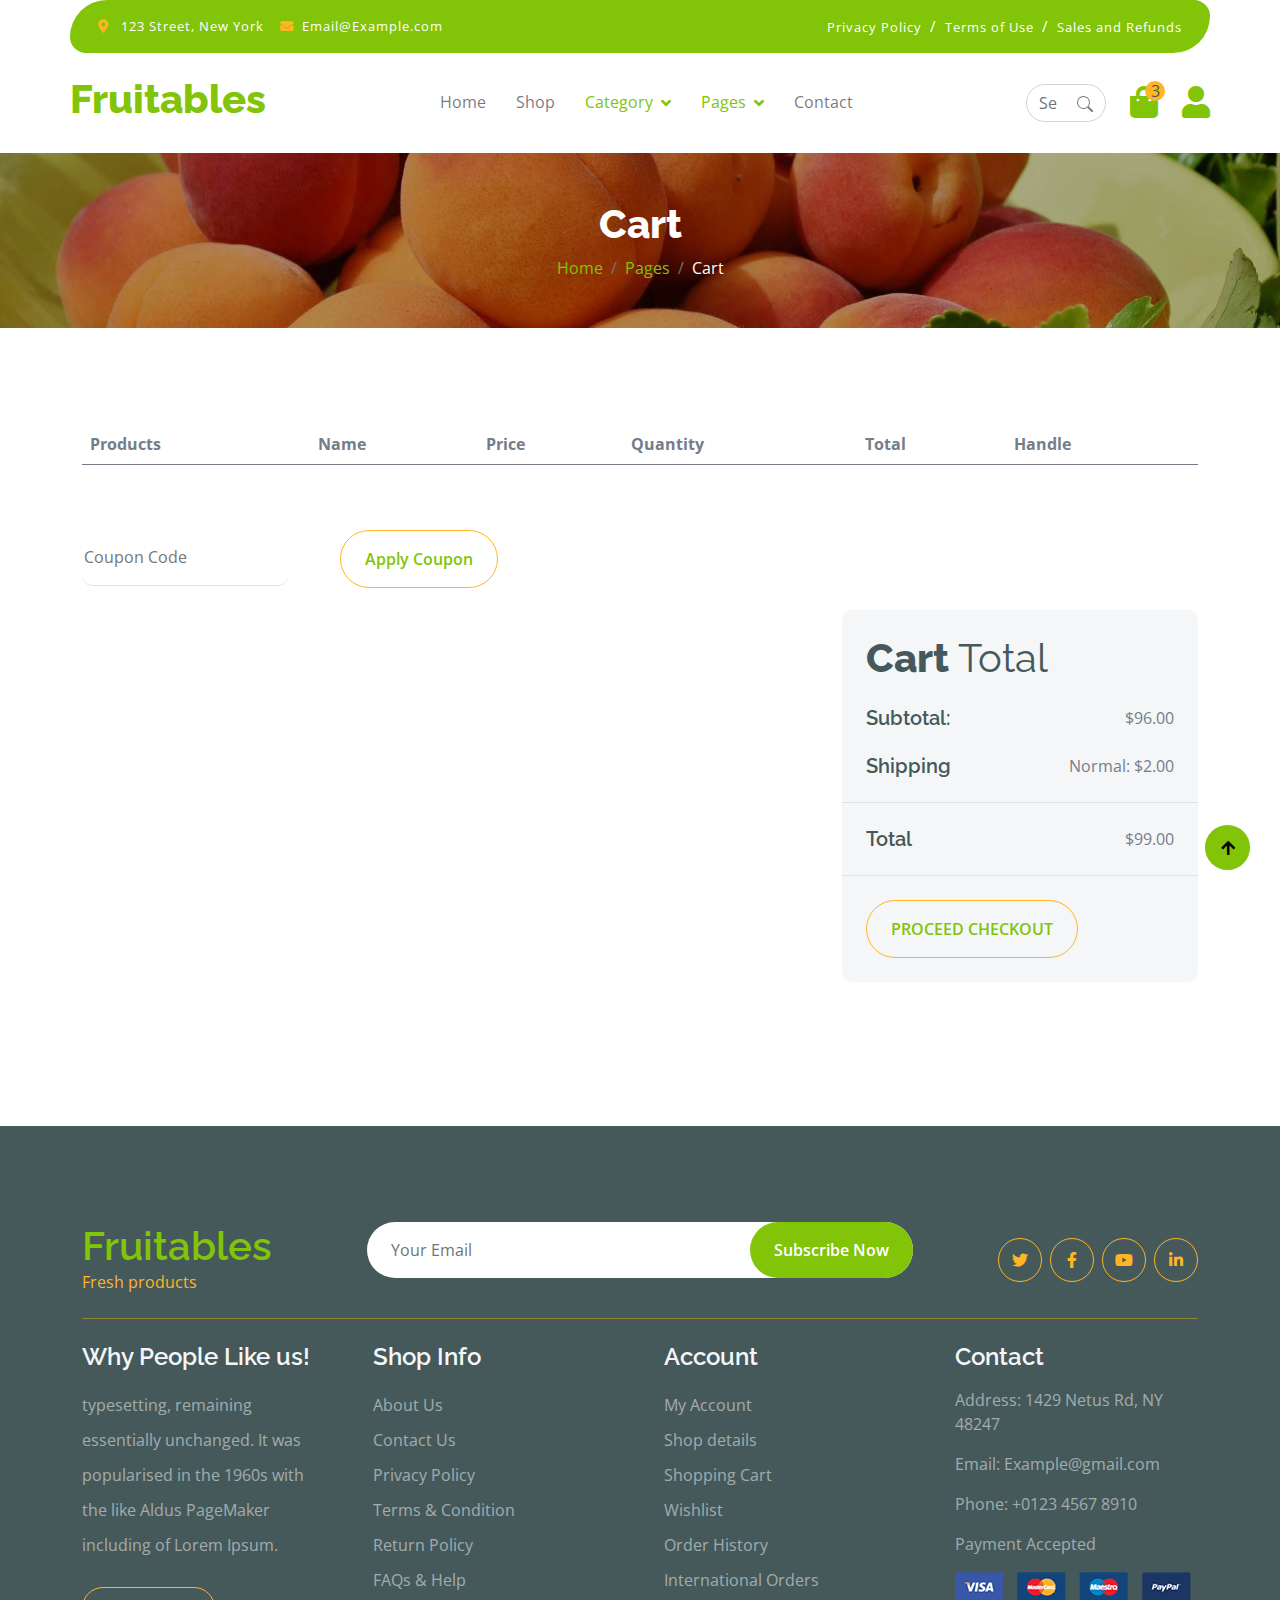
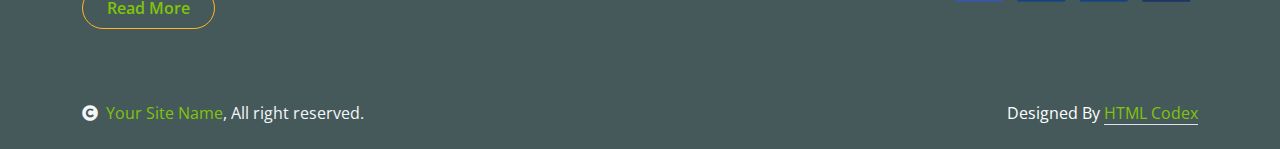
<file: src/main/resources/templates/cart.html>
<!DOCTYPE html>
<html lang="en">

    <head>
        <meta charset="utf-8">
        <title>Fruitables - Vegetable Website Template</title>
        <meta content="width=device-width, initial-scale=1.0" name="viewport">
        <meta content="" name="keywords">
        <meta content="" name="description">

        <!-- Google Web Fonts -->
        <link rel="preconnect" href="https://fonts.googleapis.com">
        <link rel="preconnect" href="https://fonts.gstatic.com" crossorigin>
        <link href="https://fonts.googleapis.com/css2?family=Open+Sans:wght@400;600&family=Raleway:wght@600;800&display=swap" rel="stylesheet"> 

        <!-- Icon Font Stylesheet -->
        <link rel="stylesheet" href="https://use.fontawesome.com/releases/v5.15.4/css/all.css"/>
        <link href="https://cdn.jsdelivr.net/npm/bootstrap-icons@1.4.1/font/bootstrap-icons.css" rel="stylesheet">

        <!-- Libraries Stylesheet -->
        <link href="lib/lightbox/css/lightbox.min.css" rel="stylesheet">
        <link href="lib/owlcarousel/assets/owl.carousel.min.css" rel="stylesheet">


        <!-- Customized Bootstrap Stylesheet -->
        <link href="css/bootstrap.min.css" rel="stylesheet">

        <!-- Template Stylesheet -->
        <link href="css/style.css" rel="stylesheet">
    </head>

    <body>

        <!-- Spinner Start -->
        <div id="spinner" class="show w-100 vh-100 bg-white position-fixed translate-middle top-50 start-50  d-flex align-items-center justify-content-center">
            <div class="spinner-grow text-primary" role="status"></div>
        </div>
        <!-- Spinner End -->


        <!-- Navbar start -->
        <div class="container-fluid fixed-top">
            <div class="container topbar bg-primary d-none d-lg-block">
                <div class="d-flex justify-content-between">
                    <div class="top-info ps-2">
                        <small class="me-3"><i class="fas fa-map-marker-alt me-2 text-secondary"></i> <a href="#" class="text-white">123 Street, New York</a></small>
                        <small class="me-3"><i class="fas fa-envelope me-2 text-secondary"></i><a href="#" class="text-white">Email@Example.com</a></small>
                    </div>
                    <div class="top-link pe-2">
                        <a href="#" class="text-white"><small class="text-white mx-2">Privacy Policy</small>/</a>
                        <a href="#" class="text-white"><small class="text-white mx-2">Terms of Use</small>/</a>
                        <a href="#" class="text-white"><small class="text-white ms-2">Sales and Refunds</small></a>
                    </div>
                </div>
            </div>
            <div class="container px-0">
                <nav class="navbar navbar-light bg-white navbar-expand-xl">
                    <a href="index.html" class="navbar-brand"><h1 class="text-primary display-6">Fruitables</h1></a>
                    <button class="navbar-toggler py-2 px-3" type="button" data-bs-toggle="collapse" data-bs-target="#navbarCollapse">
                        <span class="fa fa-bars text-primary"></span>
                    </button>
                    <div class="collapse navbar-collapse bg-white" id="navbarCollapse">
                        <div class="navbar-nav mx-auto">
                            <a href="index.html" class="nav-item nav-link">Home</a>
                            <a href="shop.html" class="nav-item nav-link">Shop</a>
                            <div class="nav-item dropdown">
                                <a href="#" class="nav-link dropdown-toggle active" data-bs-toggle="dropdown">Category</a>
                                <div class="dropdown-menu m-0 bg-secondary rounded-0" id="category_container">
                                    <a href="#" class="dropdown-item">Category A</a>
                                    <a href="#" class="dropdown-item">Category B</a>
                                    <a href="#" class="dropdown-item">Category C</a>
                                    <a href="#" class="dropdown-item active">Category D</a>
                                </div>
                            </div>
                            <div class="nav-item dropdown">
                                <a href="#" class="nav-link dropdown-toggle active" data-bs-toggle="dropdown">Pages</a>
                                <div class="dropdown-menu m-0 bg-secondary rounded-0">
                                    <a href="cart.html" class="dropdown-item active">Cart</a>
                                    <a href="checkout.html" class="dropdown-item">Checkout</a>
                                    <a href="testimonial.html" class="dropdown-item">Testimonial</a>
                                    <a href="404.html" class="dropdown-item">404 Page</a>
                                </div>
                            </div>
                            <a href="contact.html" class="nav-item nav-link">Contact</a>
                        </div>
                        <div class="d-flex m-3 me-0">
                            <div class="position-relative me-4">
                                <input type="text"
                                       class="form-control rounded-pill search-bar pe-5"
                                       placeholder="Search..."
                                       aria-label="Search"
                                       onkeypress="searchProductsHeader(event)"
                                       id="searchHeader">
                                <button class="btn position-absolute top-50 end-0 translate-middle-y" type="button">
                                    <svg xmlns="http://www.w3.org/2000/svg" width="16" height="16" fill="currentColor" class="bi bi-search" viewBox="0 0 16 16">
                                        <path d="M11.742 10.344a6.5 6.5 0 1 0-1.397 1.398h-.001c.03.04.062.078.098.115l3.85 3.85a1 1 0 0 0 1.415-1.414l-3.85-3.85a1.007 1.007 0 0 0-.115-.1zM12 6.5a5.5 5.5 0 1 1-11 0 5.5 5.5 0 0 1 11 0z"/>
                                    </svg>
                                </button>
                            </div>
                            <a href="#" class="position-relative me-4 my-auto">
                                <i class="fa fa-shopping-bag fa-2x"></i>
                                <span class="position-absolute bg-secondary rounded-circle d-flex align-items-center justify-content-center text-dark px-1" style="top: -5px; left: 15px; height: 20px; min-width: 20px;">3</span>
                            </a>
                            <a href="./signin.html" class="my-auto" id="user_image_profile">
                                <i class="fas fa-user fa-2x"></i>
                            </a>
                        </div>
                    </div>
                </nav>
            </div>
        </div>
        <!-- Navbar End -->

        <!-- Single Page Header start -->
        <div class="container-fluid page-header py-5">
            <h1 class="text-center text-white display-6">Cart</h1>
            <ol class="breadcrumb justify-content-center mb-0">
                <li class="breadcrumb-item"><a href="#">Home</a></li>
                <li class="breadcrumb-item"><a href="#">Pages</a></li>
                <li class="breadcrumb-item active text-white">Cart</li>
            </ol>
        </div>
        <!-- Single Page Header End -->


        <!-- Cart Page Start -->
        <div class="container-fluid py-5">
            <div class="container py-5">
                <div class="table-responsive">
                    <table class="table">
                        <thead>
                          <tr>
                            <th scope="col">Products</th>
                            <th scope="col">Name</th>
                            <th scope="col">Price</th>
                            <th scope="col">Quantity</th>
                            <th scope="col">Total</th>
                            <th scope="col">Handle</th>
                          </tr>
                        </thead>
                        <tbody id="cart_item_container">
                            <tr>
                                <th scope="row">
                                    <div class="d-flex align-items-center">
                                        <img src="img/vegetable-item-3.png" class="img-fluid me-5 rounded-circle" style="width: 80px; height: 80px;" alt="">
                                    </div>
                                </th>
                                <td>
                                    <p class="mb-0 mt-4">Big Banana</p>
                                </td>
                                <td>
                                    <p class="mb-0 mt-4">2.99 $</p>
                                </td>
                                <td>
                                    <div class="input-group quantity mt-4" style="width: 100px;">
                                        <div class="input-group-btn">
                                            <button class="btn btn-sm btn-minus rounded-circle bg-light border" >
                                            <i class="fa fa-minus"></i>
                                            </button>
                                        </div>
                                        <input type="text" class="form-control form-control-sm text-center border-0" value="1">
                                        <div class="input-group-btn">
                                            <button class="btn btn-sm btn-plus rounded-circle bg-light border">
                                                <i class="fa fa-plus"></i>
                                            </button>
                                        </div>
                                    </div>
                                </td>
                                <td>
                                    <p class="mb-0 mt-4">2.99 $</p>
                                </td>
                                <td>
                                    <button class="btn btn-md rounded-circle bg-light border mt-4" >
                                        <i class="fa fa-times text-danger"></i>
                                    </button>
                                </td>
                            
                            </tr>
                            <tr>
                                <th scope="row">
                                    <div class="d-flex align-items-center">
                                        <img src="img/vegetable-item-5.jpg" class="img-fluid me-5 rounded-circle" style="width: 80px; height: 80px;" alt="" alt="">
                                    </div>
                                </th>
                                <td>
                                    <p class="mb-0 mt-4">Potatoes</p>
                                </td>
                                <td>
                                    <p class="mb-0 mt-4">2.99 $</p>
                                </td>
                                <td>
                                    <div class="input-group quantity mt-4" style="width: 100px;">
                                        <div class="input-group-btn">
                                            <button class="btn btn-sm btn-minus rounded-circle bg-light border" >
                                            <i class="fa fa-minus"></i>
                                            </button>
                                        </div>
                                        <input type="text" class="form-control form-control-sm text-center border-0" value="1">
                                        <div class="input-group-btn">
                                            <button class="btn btn-sm btn-plus rounded-circle bg-light border">
                                                <i class="fa fa-plus"></i>
                                            </button>
                                        </div>
                                    </div>
                                </td>
                                <td>
                                    <p class="mb-0 mt-4">2.99 $</p>
                                </td>
                                <td>
                                    <button class="btn btn-md rounded-circle bg-light border mt-4" >
                                        <i class="fa fa-times text-danger"></i>
                                    </button>
                                </td>
                            </tr>
                            <tr>
                                <th scope="row">
                                    <div class="d-flex align-items-center">
                                        <img src="img/vegetable-item-2.jpg" class="img-fluid me-5 rounded-circle" style="width: 80px; height: 80px;" alt="" alt="">
                                    </div>
                                </th>
                                <td>
                                    <p class="mb-0 mt-4">Awesome Brocoli</p>
                                </td>
                                <td>
                                    <p class="mb-0 mt-4">2.99 $</p>
                                </td>
                                <td>
                                    <div class="input-group quantity mt-4" style="width: 100px;">
                                        <div class="input-group-btn">
                                            <button class="btn btn-sm btn-minus rounded-circle bg-light border" >
                                            <i class="fa fa-minus"></i>
                                            </button>
                                        </div>
                                        <input type="text" class="form-control form-control-sm text-center border-0" value="1">
                                        <div class="input-group-btn">
                                            <button class="btn btn-sm btn-plus rounded-circle bg-light border">
                                                <i class="fa fa-plus"></i>
                                            </button>
                                        </div>
                                    </div>
                                </td>
                                <td>
                                    <p class="mb-0 mt-4">2.99 $</p>
                                </td>
                                <td>
                                    <button class="btn btn-md rounded-circle bg-light border mt-4" >
                                        <i class="fa fa-times text-danger"></i>
                                    </button>
                                </td>
                            </tr>
                        </tbody>
                    </table>
                </div>
                <div class="mt-5">
                    <input type="text" class="border-0 border-bottom rounded me-5 py-3 mb-4" placeholder="Coupon Code">
                    <button class="btn border-secondary rounded-pill px-4 py-3 text-primary" type="button">Apply Coupon</button>
                </div>
                <div class="row g-4 justify-content-end">
                    <div class="col-8"></div>
                    <div class="col-sm-8 col-md-7 col-lg-6 col-xl-4">
                        <div class="bg-light rounded">
                            <div class="p-4">
                                <h1 class="display-6 mb-4">Cart <span class="fw-normal">Total</span></h1>
                                <div class="d-flex justify-content-between mb-4">
                                    <h5 class="mb-0 me-4" >Subtotal:</h5>
                                    <p class="mb-0" id="cartSubtotal">$96.00</p>
                                </div>
                                <div class="d-flex justify-content-between">
                                    <h5 class="mb-0 me-4">Shipping</h5>
                                    <div class="">
                                        <p class="mb-0">Normal: $2.00</p>
                                    </div>
                                </div>
                               
                            </div>
                            <div class="py-4 mb-4 border-top border-bottom d-flex justify-content-between">
                                <h5 class="mb-0 ps-4 me-4">Total</h5>
                                <p class="mb-0 pe-4" id="cartTotal">$99.00</p>
                            </div>
                            <button class="btn border-secondary rounded-pill px-4 py-3 text-primary text-uppercase mb-4 ms-4" type="button" onclick="checkout()">Proceed Checkout</button>
                        </div>
                    </div>
                </div>
            </div>
        </div>
        <!-- Cart Page End -->


        <!-- Footer Start -->
        <div class="container-fluid bg-dark text-white-50 footer pt-5 mt-5">
            <div class="container py-5">
                <div class="pb-4 mb-4" style="border-bottom: 1px solid rgba(226, 175, 24, 0.5) ;">
                    <div class="row g-4">
                        <div class="col-lg-3">
                            <a href="#">
                                <h1 class="text-primary mb-0">Fruitables</h1>
                                <p class="text-secondary mb-0">Fresh products</p>
                            </a>
                        </div>
                        <div class="col-lg-6">
                            <div class="position-relative mx-auto">
                                <input class="form-control border-0 w-100 py-3 px-4 rounded-pill" type="number" placeholder="Your Email">
                                <button type="submit" class="btn btn-primary border-0 border-secondary py-3 px-4 position-absolute rounded-pill text-white" style="top: 0; right: 0;">Subscribe Now</button>
                            </div>
                        </div>
                        <div class="col-lg-3">
                            <div class="d-flex justify-content-end pt-3">
                                <a class="btn  btn-outline-secondary me-2 btn-md-square rounded-circle" href=""><i class="fab fa-twitter"></i></a>
                                <a class="btn btn-outline-secondary me-2 btn-md-square rounded-circle" href=""><i class="fab fa-facebook-f"></i></a>
                                <a class="btn btn-outline-secondary me-2 btn-md-square rounded-circle" href=""><i class="fab fa-youtube"></i></a>
                                <a class="btn btn-outline-secondary btn-md-square rounded-circle" href=""><i class="fab fa-linkedin-in"></i></a>
                            </div>
                        </div>
                    </div>
                </div>
                <div class="row g-5">
                    <div class="col-lg-3 col-md-6">
                        <div class="footer-item">
                            <h4 class="text-light mb-3">Why People Like us!</h4>
                            <p class="mb-4">typesetting, remaining essentially unchanged. It was 
                                popularised in the 1960s with the like Aldus PageMaker including of Lorem Ipsum.</p>
                            <a href="" class="btn border-secondary py-2 px-4 rounded-pill text-primary">Read More</a>
                        </div>
                    </div>
                    <div class="col-lg-3 col-md-6">
                        <div class="d-flex flex-column text-start footer-item">
                            <h4 class="text-light mb-3">Shop Info</h4>
                            <a class="btn-link" href="">About Us</a>
                            <a class="btn-link" href="">Contact Us</a>
                            <a class="btn-link" href="">Privacy Policy</a>
                            <a class="btn-link" href="">Terms & Condition</a>
                            <a class="btn-link" href="">Return Policy</a>
                            <a class="btn-link" href="">FAQs & Help</a>
                        </div>
                    </div>
                    <div class="col-lg-3 col-md-6">
                        <div class="d-flex flex-column text-start footer-item">
                            <h4 class="text-light mb-3">Account</h4>
                            <a class="btn-link" href="">My Account</a>
                            <a class="btn-link" href="">Shop details</a>
                            <a class="btn-link" href="">Shopping Cart</a>
                            <a class="btn-link" href="">Wishlist</a>
                            <a class="btn-link" href="">Order History</a>
                            <a class="btn-link" href="">International Orders</a>
                        </div>
                    </div>
                    <div class="col-lg-3 col-md-6">
                        <div class="footer-item">
                            <h4 class="text-light mb-3">Contact</h4>
                            <p>Address: 1429 Netus Rd, NY 48247</p>
                            <p>Email: Example@gmail.com</p>
                            <p>Phone: +0123 4567 8910</p>
                            <p>Payment Accepted</p>
                            <img src="img/payment.png" class="img-fluid" alt="">
                        </div>
                    </div>
                </div>
            </div>
        </div>
        <!-- Footer End -->

        <!-- Copyright Start -->
        <div class="container-fluid copyright bg-dark py-4">
            <div class="container">
                <div class="row">
                    <div class="col-md-6 text-center text-md-start mb-3 mb-md-0">
                        <span class="text-light"><a href="#"><i class="fas fa-copyright text-light me-2"></i>Your Site Name</a>, All right reserved.</span>
                    </div>
                    <div class="col-md-6 my-auto text-center text-md-end text-white">
                        <!--/*** This template is free as long as you keep the below author’s credit link/attribution link/backlink. ***/-->
                        <!--/*** If you'd like to use the template without the below author’s credit link/attribution link/backlink, ***/-->
                        <!--/*** you can purchase the Credit Removal License from "https://htmlcodex.com/credit-removal". ***/-->
                        Designed By <a class="border-bottom" href="https://htmlcodex.com">HTML Codex</a>
                    </div>
                </div>
            </div>
        </div>
        <!-- Copyright End -->



        <!-- Back to Top -->
        <a href="#" class="btn btn-primary border-3 border-primary rounded-circle back-to-top"><i class="fa fa-arrow-up"></i></a>   

        
    <!-- JavaScript Libraries -->
    <script src="https://ajax.googleapis.com/ajax/libs/jquery/3.6.4/jquery.min.js"></script>
    <script src="https://cdn.jsdelivr.net/npm/bootstrap@5.0.0/dist/js/bootstrap.bundle.min.js"></script>
    <script src="lib/easing/easing.min.js"></script>
    <script src="lib/waypoints/waypoints.min.js"></script>
    <script src="lib/lightbox/js/lightbox.min.js"></script>
    <script src="lib/owlcarousel/owl.carousel.min.js"></script>

    <!-- Template Javascript -->
    <script src="js/main.js"></script>
    <script src="js/autoLogin.js"></script>
    <script src="js/start.js"></script>
    <script src="js/cart.js"></script>
    </body>

</html>
</file>
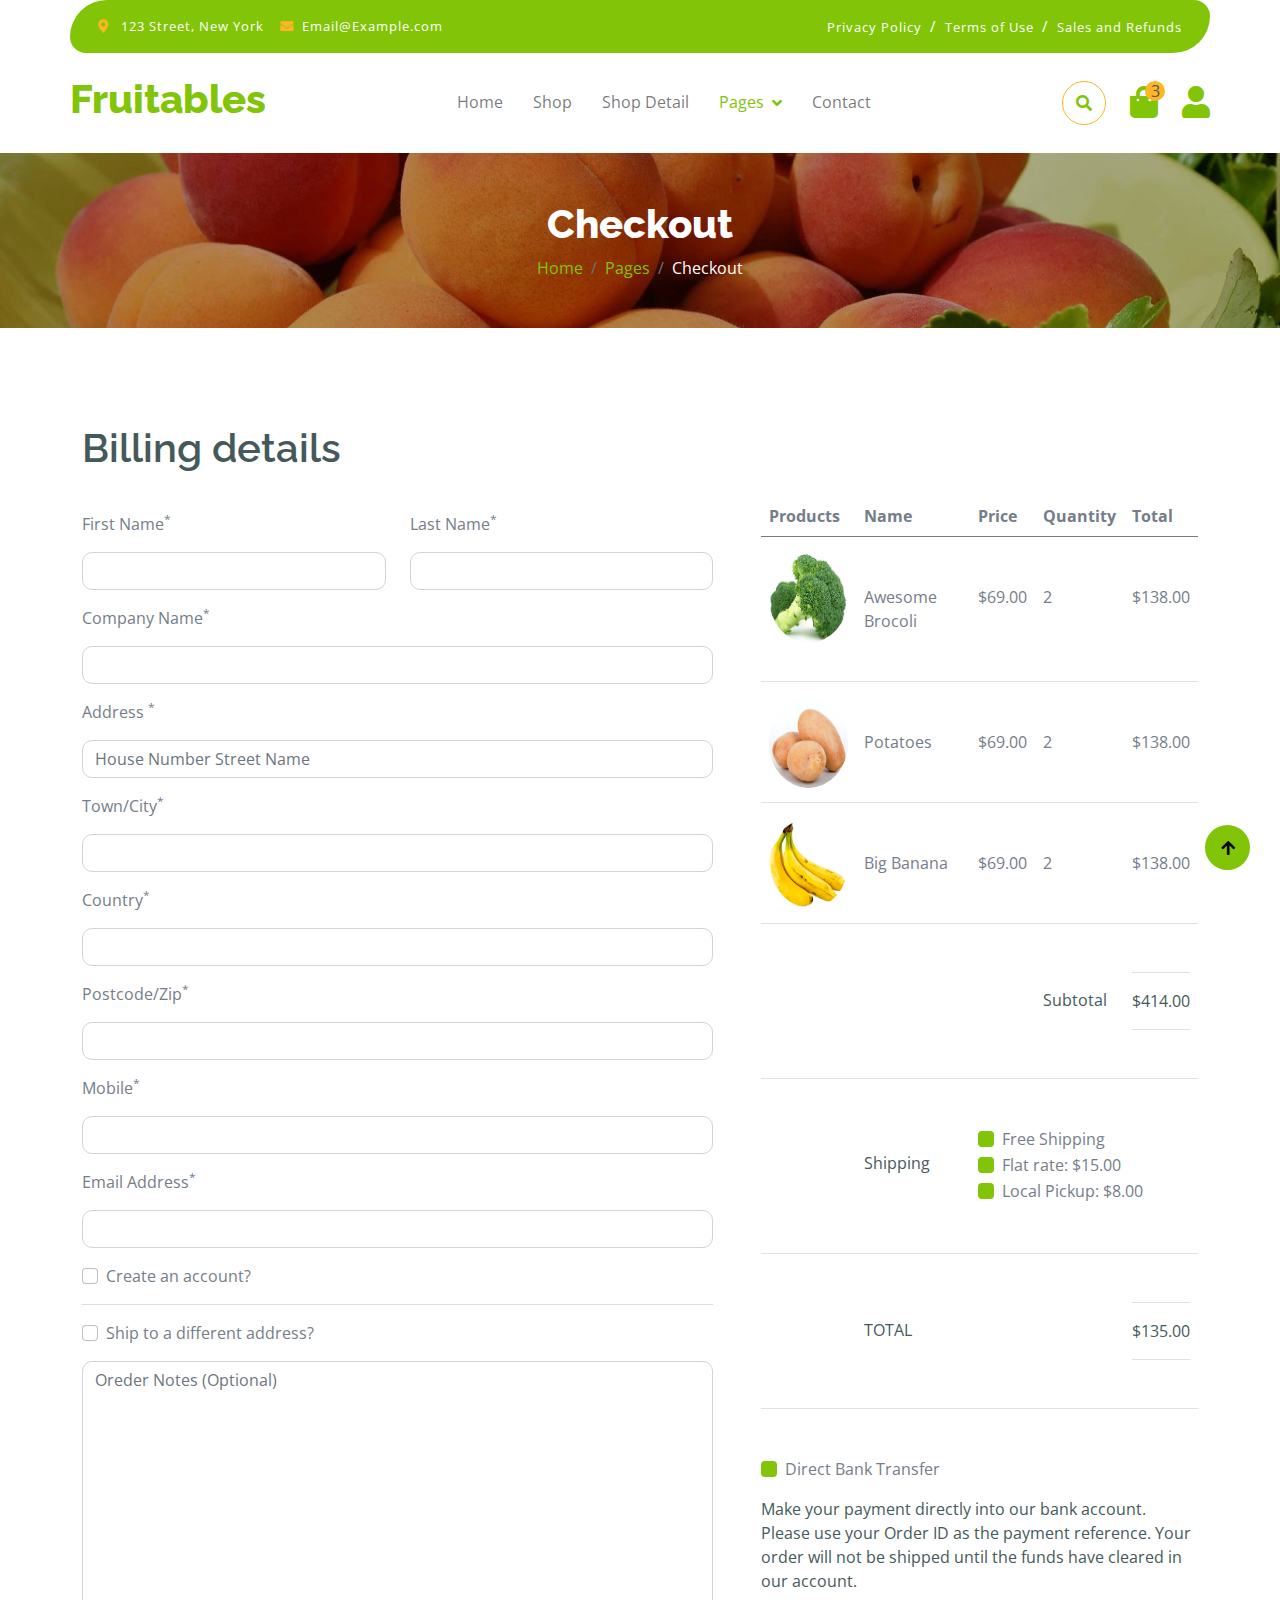
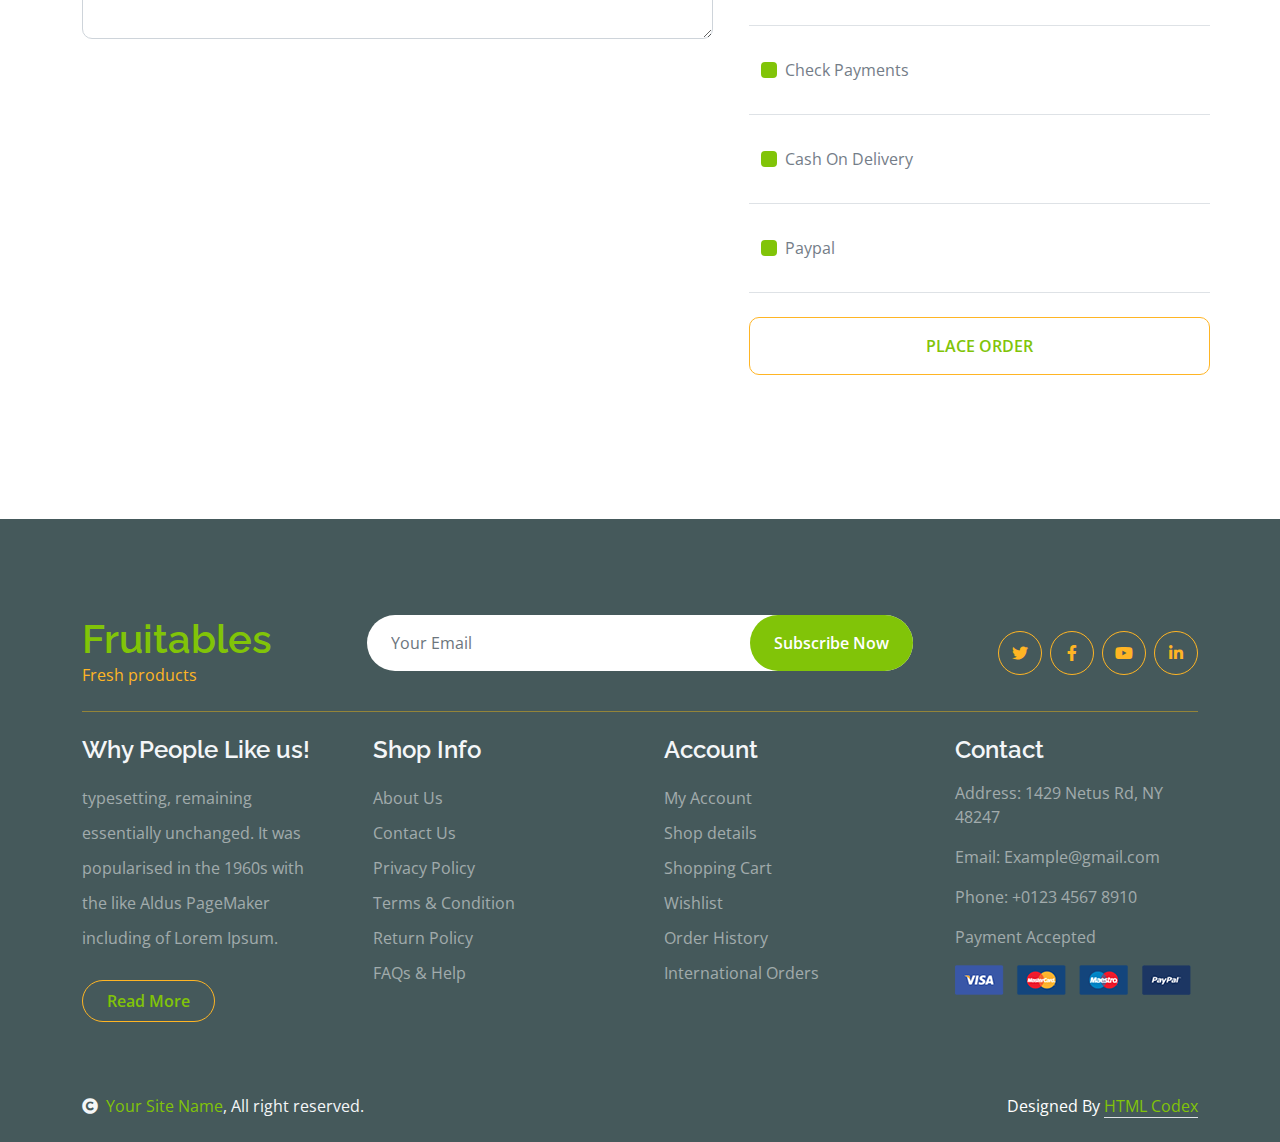
<file: src/main/resources/templates/chackout.html>
<!DOCTYPE html>
<html lang="en">

    <head>
        <meta charset="utf-8">
        <title>Fruitables - Vegetable Website Template</title>
        <meta content="width=device-width, initial-scale=1.0" name="viewport">
        <meta content="" name="keywords">
        <meta content="" name="description">

        <!-- Google Web Fonts -->
        <link rel="preconnect" href="https://fonts.googleapis.com">
        <link rel="preconnect" href="https://fonts.gstatic.com" crossorigin>
        <link href="https://fonts.googleapis.com/css2?family=Open+Sans:wght@400;600&family=Raleway:wght@600;800&display=swap" rel="stylesheet"> 

        <!-- Icon Font Stylesheet -->
        <link rel="stylesheet" href="https://use.fontawesome.com/releases/v5.15.4/css/all.css"/>
        <link href="https://cdn.jsdelivr.net/npm/bootstrap-icons@1.4.1/font/bootstrap-icons.css" rel="stylesheet">

        <!-- Libraries Stylesheet -->
        <link href="lib/lightbox/css/lightbox.min.css" rel="stylesheet">
        <link href="lib/owlcarousel/assets/owl.carousel.min.css" rel="stylesheet">


        <!-- Customized Bootstrap Stylesheet -->
        <link href="css/bootstrap.min.css" rel="stylesheet">

        <!-- Template Stylesheet -->
        <link href="css/style.css" rel="stylesheet">
    </head>

    <body>

        <!-- Spinner Start -->
        <div id="spinner" class="show w-100 vh-100 bg-white position-fixed translate-middle top-50 start-50  d-flex align-items-center justify-content-center">
            <div class="spinner-grow text-primary" role="status"></div>
        </div>
        <!-- Spinner End -->


        <!-- Navbar start -->
        <div class="container-fluid fixed-top">
            <div class="container topbar bg-primary d-none d-lg-block">
                <div class="d-flex justify-content-between">
                    <div class="top-info ps-2">
                        <small class="me-3"><i class="fas fa-map-marker-alt me-2 text-secondary"></i> <a href="#" class="text-white">123 Street, New York</a></small>
                        <small class="me-3"><i class="fas fa-envelope me-2 text-secondary"></i><a href="#" class="text-white">Email@Example.com</a></small>
                    </div>
                    <div class="top-link pe-2">
                        <a href="#" class="text-white"><small class="text-white mx-2">Privacy Policy</small>/</a>
                        <a href="#" class="text-white"><small class="text-white mx-2">Terms of Use</small>/</a>
                        <a href="#" class="text-white"><small class="text-white ms-2">Sales and Refunds</small></a>
                    </div>
                </div>
            </div>
            <div class="container px-0">
                <nav class="navbar navbar-light bg-white navbar-expand-xl">
                    <a href="index.html" class="navbar-brand"><h1 class="text-primary display-6">Fruitables</h1></a>
                    <button class="navbar-toggler py-2 px-3" type="button" data-bs-toggle="collapse" data-bs-target="#navbarCollapse">
                        <span class="fa fa-bars text-primary"></span>
                    </button>
                    <div class="collapse navbar-collapse bg-white" id="navbarCollapse">
                        <div class="navbar-nav mx-auto">
                            <a href="index.html" class="nav-item nav-link">Home</a>
                            <a href="shop.html" class="nav-item nav-link">Shop</a>
                            <a href="shop-detail.html" class="nav-item nav-link">Shop Detail</a>
                            <div class="nav-item dropdown">
                                <a href="#" class="nav-link dropdown-toggle active" data-bs-toggle="dropdown">Pages</a>
                                <div class="dropdown-menu m-0 bg-secondary rounded-0">
                                    <a href="cart.html" class="dropdown-item">Cart</a>
                                    <a href="chackout.html" class="dropdown-item active">Chackout</a>
                                    <a href="testimonial.html" class="dropdown-item">Testimonial</a>
                                    <a href="404.html" class="dropdown-item">404 Page</a>
                                </div>
                            </div>
                            <a href="contact.html" class="nav-item nav-link">Contact</a>
                        </div>
                        <div class="d-flex m-3 me-0">
                            <button class="btn-search btn border border-secondary btn-md-square rounded-circle bg-white me-4" data-bs-toggle="modal" data-bs-target="#searchModal"><i class="fas fa-search text-primary"></i></button>
                            <a href="#" class="position-relative me-4 my-auto">
                                <i class="fa fa-shopping-bag fa-2x"></i>
                                <span class="position-absolute bg-secondary rounded-circle d-flex align-items-center justify-content-center text-dark px-1" style="top: -5px; left: 15px; height: 20px; min-width: 20px;">3</span>
                            </a>
                            <a href="#" class="my-auto">
                                <i class="fas fa-user fa-2x"></i>
                            </a>
                        </div>
                    </div>
                </nav>
            </div>
        </div>
        <!-- Navbar End -->


        <!-- Modal Search Start -->
        <div class="modal fade" id="searchModal" tabindex="-1" aria-labelledby="exampleModalLabel" aria-hidden="true">
            <div class="modal-dialog modal-fullscreen">
                <div class="modal-content rounded-0">
                    <div class="modal-header">
                        <h5 class="modal-title" id="exampleModalLabel">Search by keyword</h5>
                        <button type="button" class="btn-close" data-bs-dismiss="modal" aria-label="Close"></button>
                    </div>
                    <div class="modal-body d-flex align-items-center">
                        <div class="input-group w-75 mx-auto d-flex">
                            <input type="search" class="form-control p-3" placeholder="keywords" aria-describedby="search-icon-1">
                            <span id="search-icon-1" class="input-group-text p-3"><i class="fa fa-search"></i></span>
                        </div>
                    </div>
                </div>
            </div>
        </div>
        <!-- Modal Search End -->


        <!-- Single Page Header start -->
        <div class="container-fluid page-header py-5">
            <h1 class="text-center text-white display-6">Checkout</h1>
            <ol class="breadcrumb justify-content-center mb-0">
                <li class="breadcrumb-item"><a href="#">Home</a></li>
                <li class="breadcrumb-item"><a href="#">Pages</a></li>
                <li class="breadcrumb-item active text-white">Checkout</li>
            </ol>
        </div>
        <!-- Single Page Header End -->


        <!-- Checkout Page Start -->
        <div class="container-fluid py-5">
            <div class="container py-5">
                <h1 class="mb-4">Billing details</h1>
                <form action="#">
                    <div class="row g-5">
                        <div class="col-md-12 col-lg-6 col-xl-7">
                            <div class="row">
                                <div class="col-md-12 col-lg-6">
                                    <div class="form-item w-100">
                                        <label class="form-label my-3">First Name<sup>*</sup></label>
                                        <input type="text" class="form-control">
                                    </div>
                                </div>
                                <div class="col-md-12 col-lg-6">
                                    <div class="form-item w-100">
                                        <label class="form-label my-3">Last Name<sup>*</sup></label>
                                        <input type="text" class="form-control">
                                    </div>
                                </div>
                            </div>
                            <div class="form-item">
                                <label class="form-label my-3">Company Name<sup>*</sup></label>
                                <input type="text" class="form-control">
                            </div>
                            <div class="form-item">
                                <label class="form-label my-3">Address <sup>*</sup></label>
                                <input type="text" class="form-control" placeholder="House Number Street Name">
                            </div>
                            <div class="form-item">
                                <label class="form-label my-3">Town/City<sup>*</sup></label>
                                <input type="text" class="form-control">
                            </div>
                            <div class="form-item">
                                <label class="form-label my-3">Country<sup>*</sup></label>
                                <input type="text" class="form-control">
                            </div>
                            <div class="form-item">
                                <label class="form-label my-3">Postcode/Zip<sup>*</sup></label>
                                <input type="text" class="form-control">
                            </div>
                            <div class="form-item">
                                <label class="form-label my-3">Mobile<sup>*</sup></label>
                                <input type="tel" class="form-control">
                            </div>
                            <div class="form-item">
                                <label class="form-label my-3">Email Address<sup>*</sup></label>
                                <input type="email" class="form-control">
                            </div>
                            <div class="form-check my-3">
                                <input type="checkbox" class="form-check-input" id="Account-1" name="Accounts" value="Accounts">
                                <label class="form-check-label" for="Account-1">Create an account?</label>
                            </div>
                            <hr>
                            <div class="form-check my-3">
                                <input class="form-check-input" type="checkbox" id="Address-1" name="Address" value="Address">
                                <label class="form-check-label" for="Address-1">Ship to a different address?</label>
                            </div>
                            <div class="form-item">
                                <textarea name="text" class="form-control" spellcheck="false" cols="30" rows="11" placeholder="Oreder Notes (Optional)"></textarea>
                            </div>
                        </div>
                        <div class="col-md-12 col-lg-6 col-xl-5">
                            <div class="table-responsive">
                                <table class="table">
                                    <thead>
                                        <tr>
                                            <th scope="col">Products</th>
                                            <th scope="col">Name</th>
                                            <th scope="col">Price</th>
                                            <th scope="col">Quantity</th>
                                            <th scope="col">Total</th>
                                        </tr>
                                    </thead>
                                    <tbody>
                                        <tr>
                                            <th scope="row">
                                                <div class="d-flex align-items-center mt-2">
                                                    <img src="img/vegetable-item-2.jpg" class="img-fluid rounded-circle" style="width: 90px; height: 90px;" alt="">
                                                </div>
                                            </th>
                                            <td class="py-5">Awesome Brocoli</td>
                                            <td class="py-5">$69.00</td>
                                            <td class="py-5">2</td>
                                            <td class="py-5">$138.00</td>
                                        </tr>
                                        <tr>
                                            <th scope="row">
                                                <div class="d-flex align-items-center mt-2">
                                                    <img src="img/vegetable-item-5.jpg" class="img-fluid rounded-circle" style="width: 90px; height: 90px;" alt="">
                                                </div>
                                            </th>
                                            <td class="py-5">Potatoes</td>
                                            <td class="py-5">$69.00</td>
                                            <td class="py-5">2</td>
                                            <td class="py-5">$138.00</td>
                                        </tr>
                                        <tr>
                                            <th scope="row">
                                                <div class="d-flex align-items-center mt-2">
                                                    <img src="img/vegetable-item-3.png" class="img-fluid rounded-circle" style="width: 90px; height: 90px;" alt="">
                                                </div>
                                            </th>
                                            <td class="py-5">Big Banana</td>
                                            <td class="py-5">$69.00</td>
                                            <td class="py-5">2</td>
                                            <td class="py-5">$138.00</td>
                                        </tr>
                                        <tr>
                                            <th scope="row">
                                            </th>
                                            <td class="py-5"></td>
                                            <td class="py-5"></td>
                                            <td class="py-5">
                                                <p class="mb-0 text-dark py-3">Subtotal</p>
                                            </td>
                                            <td class="py-5">
                                                <div class="py-3 border-bottom border-top">
                                                    <p class="mb-0 text-dark">$414.00</p>
                                                </div>
                                            </td>
                                        </tr>
                                        <tr>
                                            <th scope="row">
                                            </th>
                                            <td class="py-5">
                                                <p class="mb-0 text-dark py-4">Shipping</p>
                                            </td>
                                            <td colspan="3" class="py-5">
                                                <div class="form-check text-start">
                                                    <input type="checkbox" class="form-check-input bg-primary border-0" id="Shipping-1" name="Shipping-1" value="Shipping">
                                                    <label class="form-check-label" for="Shipping-1">Free Shipping</label>
                                                </div>
                                                <div class="form-check text-start">
                                                    <input type="checkbox" class="form-check-input bg-primary border-0" id="Shipping-2" name="Shipping-1" value="Shipping">
                                                    <label class="form-check-label" for="Shipping-2">Flat rate: $15.00</label>
                                                </div>
                                                <div class="form-check text-start">
                                                    <input type="checkbox" class="form-check-input bg-primary border-0" id="Shipping-3" name="Shipping-1" value="Shipping">
                                                    <label class="form-check-label" for="Shipping-3">Local Pickup: $8.00</label>
                                                </div>
                                            </td>
                                        </tr>
                                        <tr>
                                            <th scope="row">
                                            </th>
                                            <td class="py-5">
                                                <p class="mb-0 text-dark text-uppercase py-3">TOTAL</p>
                                            </td>
                                            <td class="py-5"></td>
                                            <td class="py-5"></td>
                                            <td class="py-5">
                                                <div class="py-3 border-bottom border-top">
                                                    <p class="mb-0 text-dark">$135.00</p>
                                                </div>
                                            </td>
                                        </tr>
                                    </tbody>
                                </table>
                            </div>
                            <div class="row g-4 text-center align-items-center justify-content-center border-bottom py-3">
                                <div class="col-12">
                                    <div class="form-check text-start my-3">
                                        <input type="checkbox" class="form-check-input bg-primary border-0" id="Transfer-1" name="Transfer" value="Transfer">
                                        <label class="form-check-label" for="Transfer-1">Direct Bank Transfer</label>
                                    </div>
                                    <p class="text-start text-dark">Make your payment directly into our bank account. Please use your Order ID as the payment reference. Your order will not be shipped until the funds have cleared in our account.</p>
                                </div>
                            </div>
                            <div class="row g-4 text-center align-items-center justify-content-center border-bottom py-3">
                                <div class="col-12">
                                    <div class="form-check text-start my-3">
                                        <input type="checkbox" class="form-check-input bg-primary border-0" id="Payments-1" name="Payments" value="Payments">
                                        <label class="form-check-label" for="Payments-1">Check Payments</label>
                                    </div>
                                </div>
                            </div>
                            <div class="row g-4 text-center align-items-center justify-content-center border-bottom py-3">
                                <div class="col-12">
                                    <div class="form-check text-start my-3">
                                        <input type="checkbox" class="form-check-input bg-primary border-0" id="Delivery-1" name="Delivery" value="Delivery">
                                        <label class="form-check-label" for="Delivery-1">Cash On Delivery</label>
                                    </div>
                                </div>
                            </div>
                            <div class="row g-4 text-center align-items-center justify-content-center border-bottom py-3">
                                <div class="col-12">
                                    <div class="form-check text-start my-3">
                                        <input type="checkbox" class="form-check-input bg-primary border-0" id="Paypal-1" name="Paypal" value="Paypal">
                                        <label class="form-check-label" for="Paypal-1">Paypal</label>
                                    </div>
                                </div>
                            </div>
                            <div class="row g-4 text-center align-items-center justify-content-center pt-4">
                                <button type="button" class="btn border-secondary py-3 px-4 text-uppercase w-100 text-primary">Place Order</button>
                            </div>
                        </div>
                    </div>
                </form>
            </div>
        </div>
        <!-- Checkout Page End -->


        <!-- Footer Start -->
        <div class="container-fluid bg-dark text-white-50 footer pt-5 mt-5">
            <div class="container py-5">
                <div class="pb-4 mb-4" style="border-bottom: 1px solid rgba(226, 175, 24, 0.5) ;">
                    <div class="row g-4">
                        <div class="col-lg-3">
                            <a href="#">
                                <h1 class="text-primary mb-0">Fruitables</h1>
                                <p class="text-secondary mb-0">Fresh products</p>
                            </a>
                        </div>
                        <div class="col-lg-6">
                            <div class="position-relative mx-auto">
                                <input class="form-control border-0 w-100 py-3 px-4 rounded-pill" type="number" placeholder="Your Email">
                                <button type="submit" class="btn btn-primary border-0 border-secondary py-3 px-4 position-absolute rounded-pill text-white" style="top: 0; right: 0;">Subscribe Now</button>
                            </div>
                        </div>
                        <div class="col-lg-3">
                            <div class="d-flex justify-content-end pt-3">
                                <a class="btn  btn-outline-secondary me-2 btn-md-square rounded-circle" href=""><i class="fab fa-twitter"></i></a>
                                <a class="btn btn-outline-secondary me-2 btn-md-square rounded-circle" href=""><i class="fab fa-facebook-f"></i></a>
                                <a class="btn btn-outline-secondary me-2 btn-md-square rounded-circle" href=""><i class="fab fa-youtube"></i></a>
                                <a class="btn btn-outline-secondary btn-md-square rounded-circle" href=""><i class="fab fa-linkedin-in"></i></a>
                            </div>
                        </div>
                    </div>
                </div>
                <div class="row g-5">
                    <div class="col-lg-3 col-md-6">
                        <div class="footer-item">
                            <h4 class="text-light mb-3">Why People Like us!</h4>
                            <p class="mb-4">typesetting, remaining essentially unchanged. It was 
                                popularised in the 1960s with the like Aldus PageMaker including of Lorem Ipsum.</p>
                            <a href="" class="btn border-secondary py-2 px-4 rounded-pill text-primary">Read More</a>
                        </div>
                    </div>
                    <div class="col-lg-3 col-md-6">
                        <div class="d-flex flex-column text-start footer-item">
                            <h4 class="text-light mb-3">Shop Info</h4>
                            <a class="btn-link" href="">About Us</a>
                            <a class="btn-link" href="">Contact Us</a>
                            <a class="btn-link" href="">Privacy Policy</a>
                            <a class="btn-link" href="">Terms & Condition</a>
                            <a class="btn-link" href="">Return Policy</a>
                            <a class="btn-link" href="">FAQs & Help</a>
                        </div>
                    </div>
                    <div class="col-lg-3 col-md-6">
                        <div class="d-flex flex-column text-start footer-item">
                            <h4 class="text-light mb-3">Account</h4>
                            <a class="btn-link" href="">My Account</a>
                            <a class="btn-link" href="">Shop details</a>
                            <a class="btn-link" href="">Shopping Cart</a>
                            <a class="btn-link" href="">Wishlist</a>
                            <a class="btn-link" href="">Order History</a>
                            <a class="btn-link" href="">International Orders</a>
                        </div>
                    </div>
                    <div class="col-lg-3 col-md-6">
                        <div class="footer-item">
                            <h4 class="text-light mb-3">Contact</h4>
                            <p>Address: 1429 Netus Rd, NY 48247</p>
                            <p>Email: Example@gmail.com</p>
                            <p>Phone: +0123 4567 8910</p>
                            <p>Payment Accepted</p>
                            <img src="img/payment.png" class="img-fluid" alt="">
                        </div>
                    </div>
                </div>
            </div>
        </div>
        <!-- Footer End -->

        <!-- Copyright Start -->
        <div class="container-fluid copyright bg-dark py-4">
            <div class="container">
                <div class="row">
                    <div class="col-md-6 text-center text-md-start mb-3 mb-md-0">
                        <span class="text-light"><a href="#"><i class="fas fa-copyright text-light me-2"></i>Your Site Name</a>, All right reserved.</span>
                    </div>
                    <div class="col-md-6 my-auto text-center text-md-end text-white">
                        <!--/*** This template is free as long as you keep the below author’s credit link/attribution link/backlink. ***/-->
                        <!--/*** If you'd like to use the template without the below author’s credit link/attribution link/backlink, ***/-->
                        <!--/*** you can purchase the Credit Removal License from "https://htmlcodex.com/credit-removal". ***/-->
                        Designed By <a class="border-bottom" href="https://htmlcodex.com">HTML Codex</a>
                    </div>
                </div>
            </div>
        </div>
        <!-- Copyright End -->



        <!-- Back to Top -->
        <a href="#" class="btn btn-primary border-3 border-primary rounded-circle back-to-top"><i class="fa fa-arrow-up"></i></a>   

        
    <!-- JavaScript Libraries -->
    <script src="https://ajax.googleapis.com/ajax/libs/jquery/3.6.4/jquery.min.js"></script>
    <script src="https://cdn.jsdelivr.net/npm/bootstrap@5.0.0/dist/js/bootstrap.bundle.min.js"></script>
    <script src="lib/easing/easing.min.js"></script>
    <script src="lib/waypoints/waypoints.min.js"></script>
    <script src="lib/lightbox/js/lightbox.min.js"></script>
    <script src="lib/owlcarousel/owl.carousel.min.js"></script>

    <!-- Template Javascript -->
    <script src="js/main.js"></script>
    </body>

</html>
</file>
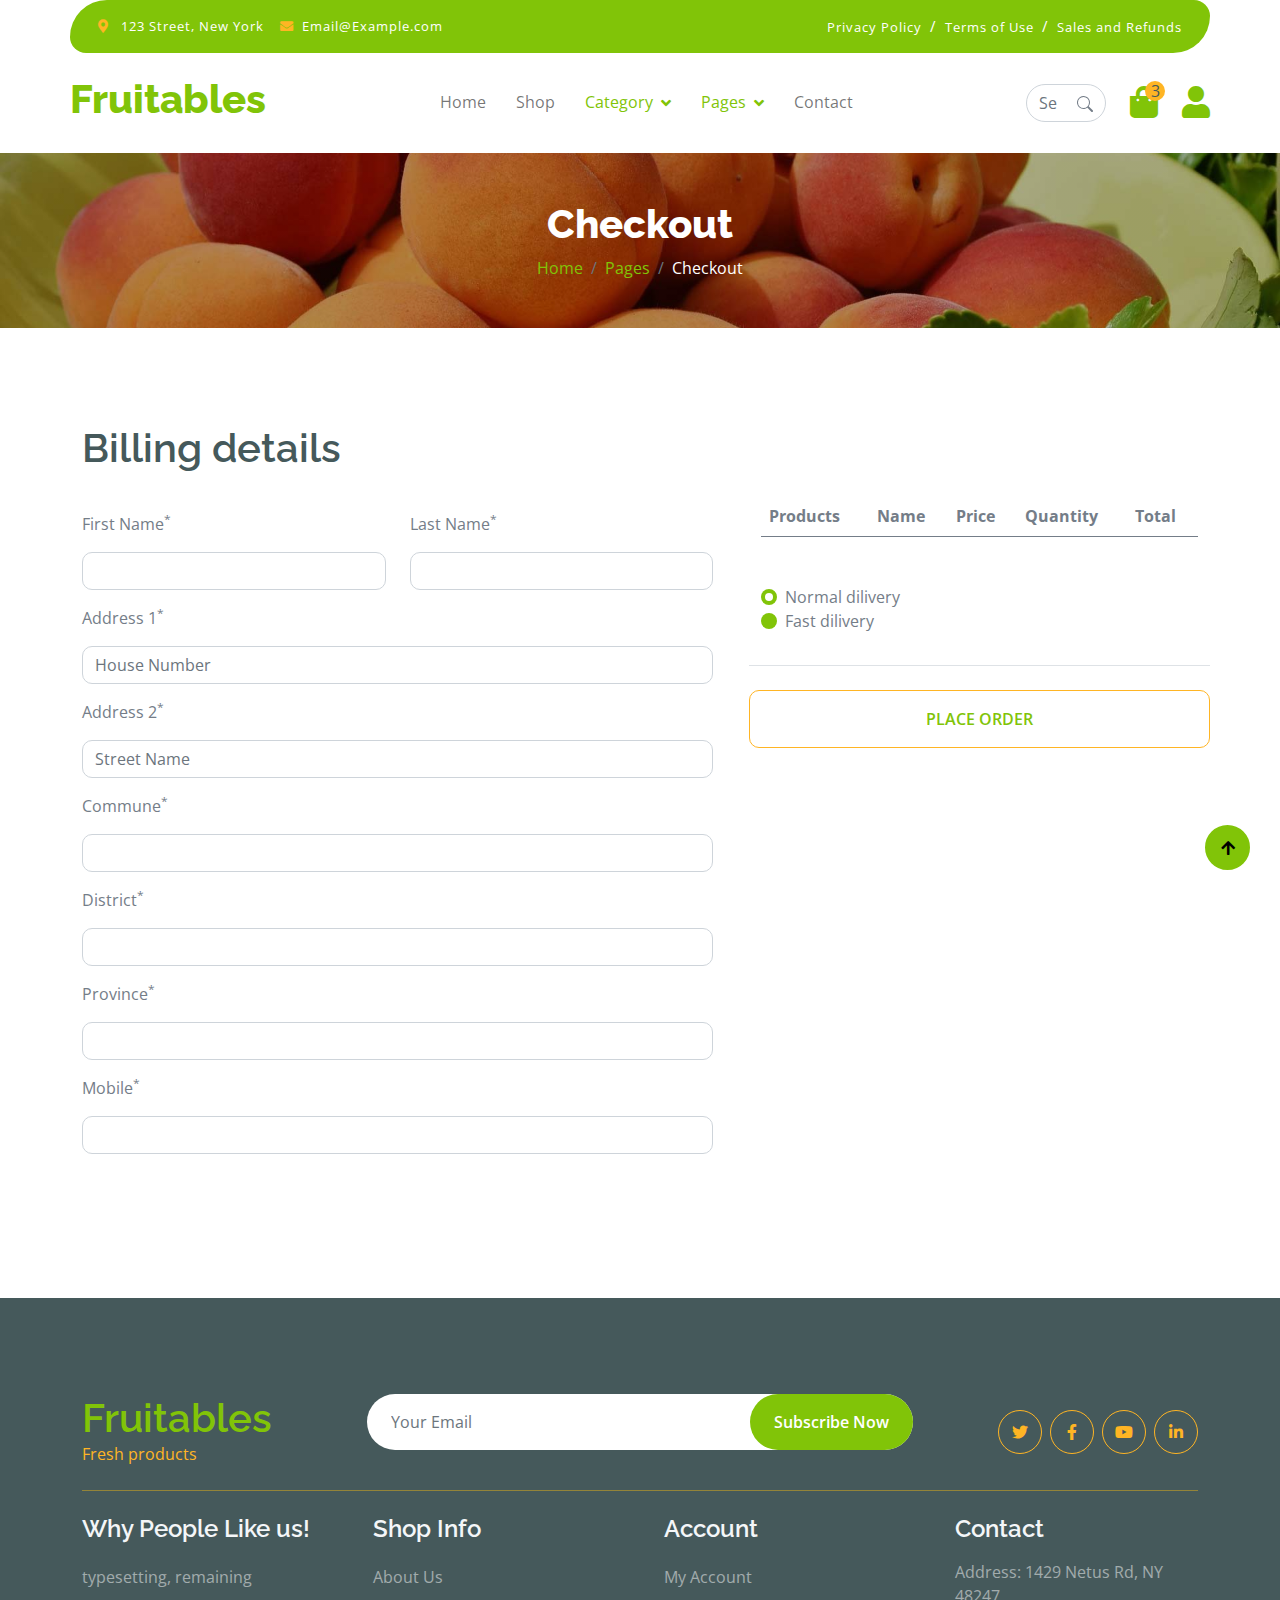
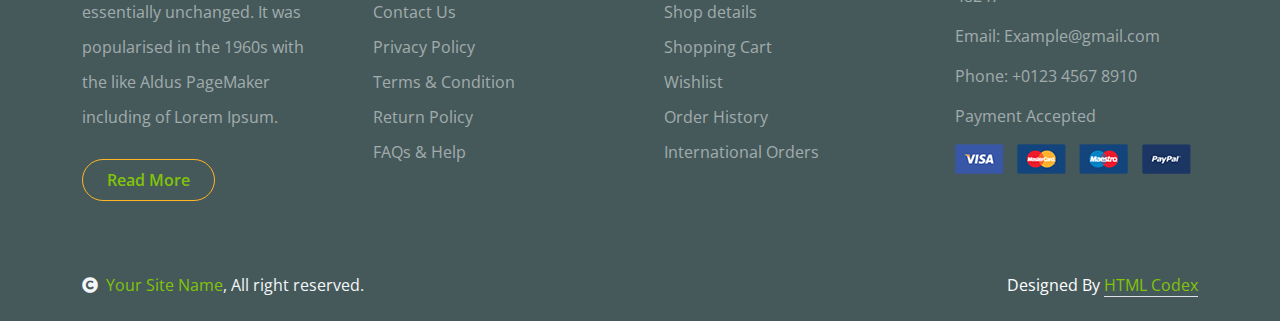
<file: src/main/resources/templates/checkout.html>
<!DOCTYPE html>
<html lang="en">

    <head>
        <meta charset="utf-8">
        <title>Fruitables - Vegetable Website Template</title>
        <meta content="width=device-width, initial-scale=1.0" name="viewport">
        <meta content="" name="keywords">
        <meta content="" name="description">

        <!-- Google Web Fonts -->
        <link rel="preconnect" href="https://fonts.googleapis.com">
        <link rel="preconnect" href="https://fonts.gstatic.com" crossorigin>
        <link href="https://fonts.googleapis.com/css2?family=Open+Sans:wght@400;600&family=Raleway:wght@600;800&display=swap" rel="stylesheet"> 

        <!-- Icon Font Stylesheet -->
        <link rel="stylesheet" href="https://use.fontawesome.com/releases/v5.15.4/css/all.css"/>
        <link href="https://cdn.jsdelivr.net/npm/bootstrap-icons@1.4.1/font/bootstrap-icons.css" rel="stylesheet">

        <!-- Libraries Stylesheet -->
        <link href="lib/lightbox/css/lightbox.min.css" rel="stylesheet">
        <link href="lib/owlcarousel/assets/owl.carousel.min.css" rel="stylesheet">


        <!-- Customized Bootstrap Stylesheet -->
        <link href="css/bootstrap.min.css" rel="stylesheet">

        <!-- Template Stylesheet -->
        <link href="css/style.css" rel="stylesheet">
    </head>

    <body>

        <!-- Spinner Start -->
        <div id="spinner" class="show w-100 vh-100 bg-white position-fixed translate-middle top-50 start-50  d-flex align-items-center justify-content-center">
            <div class="spinner-grow text-primary" role="status"></div>
        </div>
        <!-- Spinner End -->

        <!-- Navbar start -->
        <div class="container-fluid fixed-top">
            <div class="container topbar bg-primary d-none d-lg-block">
                <div class="d-flex justify-content-between">
                    <div class="top-info ps-2">
                        <small class="me-3"><i class="fas fa-map-marker-alt me-2 text-secondary"></i> <a href="#" class="text-white">123 Street, New York</a></small>
                        <small class="me-3"><i class="fas fa-envelope me-2 text-secondary"></i><a href="#" class="text-white">Email@Example.com</a></small>
                    </div>
                    <div class="top-link pe-2">
                        <a href="#" class="text-white"><small class="text-white mx-2">Privacy Policy</small>/</a>
                        <a href="#" class="text-white"><small class="text-white mx-2">Terms of Use</small>/</a>
                        <a href="#" class="text-white"><small class="text-white ms-2">Sales and Refunds</small></a>
                    </div>
                </div>
            </div>
            <div class="container px-0">
                <nav class="navbar navbar-light bg-white navbar-expand-xl">
                    <a href="index.html" class="navbar-brand"><h1 class="text-primary display-6">Fruitables</h1></a>
                    <button class="navbar-toggler py-2 px-3" type="button" data-bs-toggle="collapse" data-bs-target="#navbarCollapse">
                        <span class="fa fa-bars text-primary"></span>
                    </button>
                    <div class="collapse navbar-collapse bg-white" id="navbarCollapse">
                        <div class="navbar-nav mx-auto">
                            <a href="index.html" class="nav-item nav-link">Home</a>
                            <a href="shop.html" class="nav-item nav-link">Shop</a>
                            <div class="nav-item dropdown">
                                <a href="#" class="nav-link dropdown-toggle active" data-bs-toggle="dropdown">Category</a>
                                <div class="dropdown-menu m-0 bg-secondary rounded-0" id="category_container">
                                    <a href="#" class="dropdown-item">Category A</a>
                                    <a href="#" class="dropdown-item">Category B</a>
                                    <a href="#" class="dropdown-item">Category C</a>
                                    <a href="#" class="dropdown-item active">Category D</a>
                                </div>
                            </div>
                            <div class="nav-item dropdown">
                                <a href="#" class="nav-link dropdown-toggle active" data-bs-toggle="dropdown">Pages</a>
                                <div class="dropdown-menu m-0 bg-secondary rounded-0">
                                    <a href="cart.html" class="dropdown-item">Cart</a>
                                    <a href="checkout.html" class="dropdown-item active">Checkout</a>
                                    <a href="testimonial.html" class="dropdown-item">Testimonial</a>
                                    <a href="404.html" class="dropdown-item">404 Page</a>
                                </div>
                            </div>
                            <a href="contact.html" class="nav-item nav-link">Contact</a>
                        </div>
                        <div class="d-flex m-3 me-0">
                            <div class="position-relative me-4">
                                <input type="text"
                                       class="form-control rounded-pill search-bar pe-5"
                                       placeholder="Search..."
                                       aria-label="Search"
                                       onkeypress="searchProductsHeader(event)"
                                       id="searchHeader">
                                <button class="btn position-absolute top-50 end-0 translate-middle-y" type="button">
                                    <svg xmlns="http://www.w3.org/2000/svg" width="16" height="16" fill="currentColor" class="bi bi-search" viewBox="0 0 16 16">
                                        <path d="M11.742 10.344a6.5 6.5 0 1 0-1.397 1.398h-.001c.03.04.062.078.098.115l3.85 3.85a1 1 0 0 0 1.415-1.414l-3.85-3.85a1.007 1.007 0 0 0-.115-.1zM12 6.5a5.5 5.5 0 1 1-11 0 5.5 5.5 0 0 1 11 0z"/>
                                    </svg>
                                </button>
                            </div>
                            <a href="./cart.html" class="position-relative me-4 my-auto">
                                <i class="fa fa-shopping-bag fa-2x"></i>
                                <span class="position-absolute bg-secondary rounded-circle d-flex align-items-center justify-content-center text-dark px-1" style="top: -5px; left: 15px; height: 20px; min-width: 20px;">3</span>
                            </a>
                            <a href="./signin.html" class="my-auto" id="user_image_profile">
                                <i class="fas fa-user fa-2x"></i>
                            </a>
                        </div>
                    </div>
                </nav>
            </div>
        </div>
        <!-- Navbar End -->

        <!-- Single Page Header start -->
        <div class="container-fluid page-header py-5">
            <h1 class="text-center text-white display-6">Checkout</h1>
            <ol class="breadcrumb justify-content-center mb-0">
                <li class="breadcrumb-item"><a href="#">Home</a></li>
                <li class="breadcrumb-item"><a href="#">Pages</a></li>
                <li class="breadcrumb-item active text-white">Checkout</li>
            </ol>
        </div>
        <!-- Single Page Header End -->

        <!-- Checkout Page Start -->
        <div class="container-fluid py-5">
            <div class="container py-5">
                <h1 class="mb-4">Billing details</h1>
                <form action="#">
                    <div class="row g-5">
                        <div class="col-md-12 col-lg-6 col-xl-7">
                            <div class="row">
                                <div class="col-md-12 col-lg-6">
                                    <div class="form-item w-100">
                                        <label class="form-label my-3">First Name<sup>*</sup></label>
                                        <input type="text" class="form-control" id="first_name">
                                    </div>
                                </div>
                                <div class="col-md-12 col-lg-6">
                                    <div class="form-item w-100">
                                        <label class="form-label my-3">Last Name<sup>*</sup></label>
                                        <input type="text" class="form-control" id="last_name">
                                    </div>
                                </div>
                            </div>
                    
                            <div class="form-item">
                                <label class="form-label my-3">Address 1<sup>*</sup></label>
                                <input type="text" class="form-control" placeholder="House Number" id="address_1">
                            </div>
                            <div class="form-item">
                                <label class="form-label my-3">Address 2<sup>*</sup></label>
                                <input type="text" class="form-control" placeholder="Street Name" id="address_2">
                            </div>
                            <div class="form-item">
                                <label class="form-label my-3">Commune<sup>*</sup></label>
                                <input type="text" class="form-control" id="commune">
                            </div>
                            <div class="form-item">
                                <label class="form-label my-3">District<sup>*</sup></label>
                                <input type="text" class="form-control" id="district">
                            </div>
                            <div class="form-item">
                                <label class="form-label my-3">Province<sup>*</sup></label>
                                <input type="text" class="form-control" id="province">
                            </div>
                            <div class="form-item">
                                <label class="form-label my-3">Mobile<sup>*</sup></label>
                                <input type="tel" class="form-control" id="phone_numbers">
                            </div>
    
                        </div>
                        <div class="col-md-12 col-lg-6 col-xl-5">
                            <div class="table-responsive">
                                <table class="table">
                                    <thead>
                                        <tr>
                                            <th scope="col">Products</th>
                                            <th scope="col">Name</th>
                                            <th scope="col">Price</th>
                                            <th scope="col">Quantity</th>
                                            <th scope="col">Total</th>
                                        </tr>
                                    </thead>
                                    <tbody id="cart_item_container">
                                        <tr>
                                            <th scope="row">
                                                <div class="d-flex align-items-center mt-2">
                                                    <img src="img/vegetable-item-2.jpg" class="img-fluid rounded-circle" style="width: 90px; height: 90px;" alt="">
                                                </div>
                                            </th>
                                            <td class="py-5">Awesome Brocoli</td>
                                            <td class="py-5">$69.00</td>
                                            <td class="py-5">2</td>
                                            <td class="py-5">$138.00</td>
                                        </tr>
                                        <tr>
                                            <th scope="row">
                                                <div class="d-flex align-items-center mt-2">
                                                    <img src="img/vegetable-item-5.jpg" class="img-fluid rounded-circle" style="width: 90px; height: 90px;" alt="">
                                                </div>
                                            </th>
                                            <td class="py-5">Potatoes</td>
                                            <td class="py-5">$69.00</td>
                                            <td class="py-5">2</td>
                                            <td class="py-5">$138.00</td>
                                        </tr>
                                        <tr>
                                            <th scope="row">
                                                <div class="d-flex align-items-center mt-2">
                                                    <img src="img/vegetable-item-3.png" class="img-fluid rounded-circle" style="width: 90px; height: 90px;" alt="">
                                                </div>
                                            </th>
                                            <td class="py-5">Big Banana</td>
                                            <td class="py-5">$69.00</td>
                                            <td class="py-5">2</td>
                                            <td class="py-5">$138.00</td>
                                        </tr>
                                        <tr>
                                            <th scope="row">
                                            </th>
                                            <td class="py-5"></td>
                                            <td class="py-5"></td>
                                            <td class="py-5">
                                                <p class="mb-0 text-dark py-3">Subtotal</p>
                                            </td>
                                            <td class="py-5">
                                                <div class="py-3 border-bottom border-top">
                                                    <p class="mb-0 text-dark">$414.00</p>
                                                </div>
                                            </td>
                                        </tr>
                                        <tr>
                                            <th scope="row">
                                            </th>
                                            <td class="py-5">
                                                <p class="mb-0 text-dark py-4">Shipping</p>
                                            </td>
                                            <td colspan="3" class="py-5">
                                                <div class="form-check text-start">
                                                    <input type="checkbox" class="form-check-input bg-primary border-0" id="Shipping-1" name="Shipping-1" value="Shipping">
                                                    <label class="form-check-label" for="Shipping-1">Free Shipping</label>
                                                </div>
                                                <div class="form-check text-start">
                                                    <input type="checkbox" class="form-check-input bg-primary border-0" id="Shipping-2" name="Shipping-1" value="Shipping">
                                                    <label class="form-check-label" for="Shipping-2">Flat rate: $15.00</label>
                                                </div>
                                                <div class="form-check text-start">
                                                    <input type="checkbox" class="form-check-input bg-primary border-0" id="Shipping-3" name="Shipping-1" value="Shipping">
                                                    <label class="form-check-label" for="Shipping-3">Local Pickup: $8.00</label>
                                                </div>
                                            </td>
                                        </tr>
                                        <tr>
                                            <th scope="row">
                                            </th>
                                            <td class="py-5">
                                                <p class="mb-0 text-dark text-uppercase py-3">TOTAL</p>
                                            </td>
                                            <td class="py-5"></td>
                                            <td class="py-5"></td>
                                            <td class="py-5">
                                                <div class="py-3 border-bottom border-top">
                                                    <p class="mb-0 text-dark">$135.00</p>
                                                </div>
                                            </td>
                                        </tr>
                                    </tbody>
                                </table>
                            </div>
                            

                            <div class="row g-4 text-center align-items-center justify-content-center border-bottom py-3">
                                <from class="col-12">
                                    <div class="form-check text-start my-3">
                                        <input type="radio" class="form-check-input bg-primary border-0" id="Delivery-1" name="Delivery" value="1" checked>
                                        <label class="form-check-label" for="Delivery-1" >Normal dilivery</label>
                                        <br>
                                        <input type="radio" class="form-check-input bg-primary border-0" id="Delivery-2" name="Delivery" value="2">
                                        <label class="form-check-label" for="Delivery-1" >Fast dilivery</label>
                                    </div>
                                </from>
                            </div>
                            <!-- <div class="row g-4 text-center align-items-center justify-content-center border-bottom py-3">
                                <div class="col-12">
                                    <div class="form-check text-start my-3">
                                        <input type="checkbox" class="form-check-input bg-primary border-0" id="Paypal-1" name="Paypal" value="Paypal">
                                        <label class="form-check-label" for="Paypal-1">Paypal</label>
                                    </div>
                                </div>
                            </div> -->
                            <div class="row g-4 text-center align-items-center justify-content-center pt-4">
                                <button type="button" class="btn border-secondary py-3 px-4 text-uppercase w-100 text-primary" onclick="placeOrder()">Place Order</button>
                            </div>
                        </div>
                    </div>
                </form>
            </div>
        </div>
        <!-- Checkout Page End -->


        <!-- Footer Start -->
        <div class="container-fluid bg-dark text-white-50 footer pt-5 mt-5">
            <div class="container py-5">
                <div class="pb-4 mb-4" style="border-bottom: 1px solid rgba(226, 175, 24, 0.5) ;">
                    <div class="row g-4">
                        <div class="col-lg-3">
                            <a href="#">
                                <h1 class="text-primary mb-0">Fruitables</h1>
                                <p class="text-secondary mb-0">Fresh products</p>
                            </a>
                        </div>
                        <div class="col-lg-6">
                            <div class="position-relative mx-auto">
                                <input class="form-control border-0 w-100 py-3 px-4 rounded-pill" type="number" placeholder="Your Email">
                                <button type="submit" class="btn btn-primary border-0 border-secondary py-3 px-4 position-absolute rounded-pill text-white" style="top: 0; right: 0;">Subscribe Now</button>
                            </div>
                        </div>
                        <div class="col-lg-3">
                            <div class="d-flex justify-content-end pt-3">
                                <a class="btn  btn-outline-secondary me-2 btn-md-square rounded-circle" href=""><i class="fab fa-twitter"></i></a>
                                <a class="btn btn-outline-secondary me-2 btn-md-square rounded-circle" href=""><i class="fab fa-facebook-f"></i></a>
                                <a class="btn btn-outline-secondary me-2 btn-md-square rounded-circle" href=""><i class="fab fa-youtube"></i></a>
                                <a class="btn btn-outline-secondary btn-md-square rounded-circle" href=""><i class="fab fa-linkedin-in"></i></a>
                            </div>
                        </div>
                    </div>
                </div>
                <div class="row g-5">
                    <div class="col-lg-3 col-md-6">
                        <div class="footer-item">
                            <h4 class="text-light mb-3">Why People Like us!</h4>
                            <p class="mb-4">typesetting, remaining essentially unchanged. It was 
                                popularised in the 1960s with the like Aldus PageMaker including of Lorem Ipsum.</p>
                            <a href="" class="btn border-secondary py-2 px-4 rounded-pill text-primary">Read More</a>
                        </div>
                    </div>
                    <div class="col-lg-3 col-md-6">
                        <div class="d-flex flex-column text-start footer-item">
                            <h4 class="text-light mb-3">Shop Info</h4>
                            <a class="btn-link" href="">About Us</a>
                            <a class="btn-link" href="">Contact Us</a>
                            <a class="btn-link" href="">Privacy Policy</a>
                            <a class="btn-link" href="">Terms & Condition</a>
                            <a class="btn-link" href="">Return Policy</a>
                            <a class="btn-link" href="">FAQs & Help</a>
                        </div>
                    </div>
                    <div class="col-lg-3 col-md-6">
                        <div class="d-flex flex-column text-start footer-item">
                            <h4 class="text-light mb-3">Account</h4>
                            <a class="btn-link" href="">My Account</a>
                            <a class="btn-link" href="">Shop details</a>
                            <a class="btn-link" href="">Shopping Cart</a>
                            <a class="btn-link" href="">Wishlist</a>
                            <a class="btn-link" href="">Order History</a>
                            <a class="btn-link" href="">International Orders</a>
                        </div>
                    </div>
                    <div class="col-lg-3 col-md-6">
                        <div class="footer-item">
                            <h4 class="text-light mb-3">Contact</h4>
                            <p>Address: 1429 Netus Rd, NY 48247</p>
                            <p>Email: Example@gmail.com</p>
                            <p>Phone: +0123 4567 8910</p>
                            <p>Payment Accepted</p>
                            <img src="img/payment.png" class="img-fluid" alt="">
                        </div>
                    </div>
                </div>
            </div>
        </div>
        <!-- Footer End -->

        <!-- Copyright Start -->
        <div class="container-fluid copyright bg-dark py-4">
            <div class="container">
                <div class="row">
                    <div class="col-md-6 text-center text-md-start mb-3 mb-md-0">
                        <span class="text-light"><a href="#"><i class="fas fa-copyright text-light me-2"></i>Your Site Name</a>, All right reserved.</span>
                    </div>
                    <div class="col-md-6 my-auto text-center text-md-end text-white">
                        <!--/*** This template is free as long as you keep the below author’s credit link/attribution link/backlink. ***/-->
                        <!--/*** If you'd like to use the template without the below author’s credit link/attribution link/backlink, ***/-->
                        <!--/*** you can purchase the Credit Removal License from "https://htmlcodex.com/credit-removal". ***/-->
                        Designed By <a class="border-bottom" href="https://htmlcodex.com">HTML Codex</a>
                    </div>
                </div>
            </div>
        </div>
        <!-- Copyright End -->



        <!-- Back to Top -->
        <a href="#" class="btn btn-primary border-3 border-primary rounded-circle back-to-top"><i class="fa fa-arrow-up"></i></a>   

        
    <!-- JavaScript Libraries -->
    <script src="https://ajax.googleapis.com/ajax/libs/jquery/3.6.4/jquery.min.js"></script>
    <script src="https://cdn.jsdelivr.net/npm/bootstrap@5.0.0/dist/js/bootstrap.bundle.min.js"></script>
    <script src="lib/easing/easing.min.js"></script>
    <script src="lib/waypoints/waypoints.min.js"></script>
    <script src="lib/lightbox/js/lightbox.min.js"></script>
    <script src="lib/owlcarousel/owl.carousel.min.js"></script>

    <!-- Template Javascript -->
    <script src="js/main.js"></script>
    <script src="js/autoLogin.js"></script>
    <script src="js/start.js"></script>
    <script src="js/checkout.js"></script>
    
    </body>

</html>
</file>
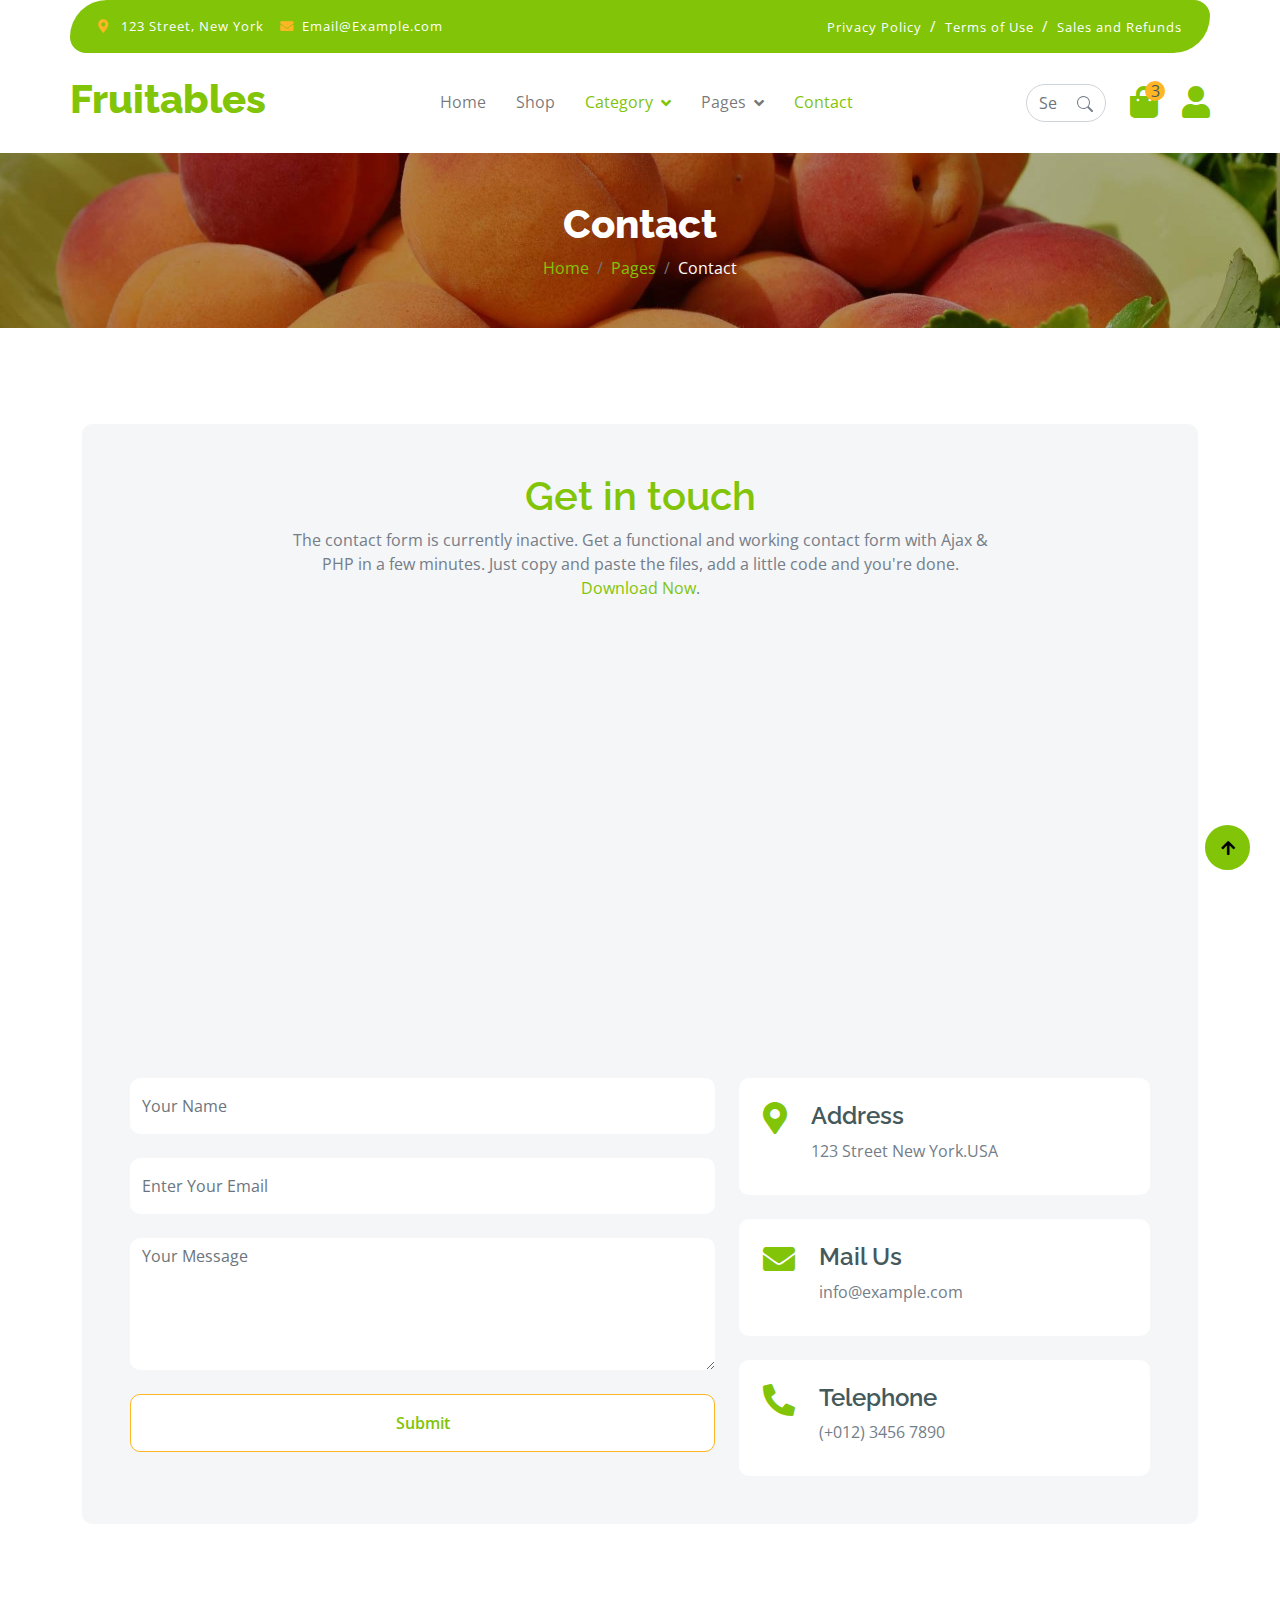
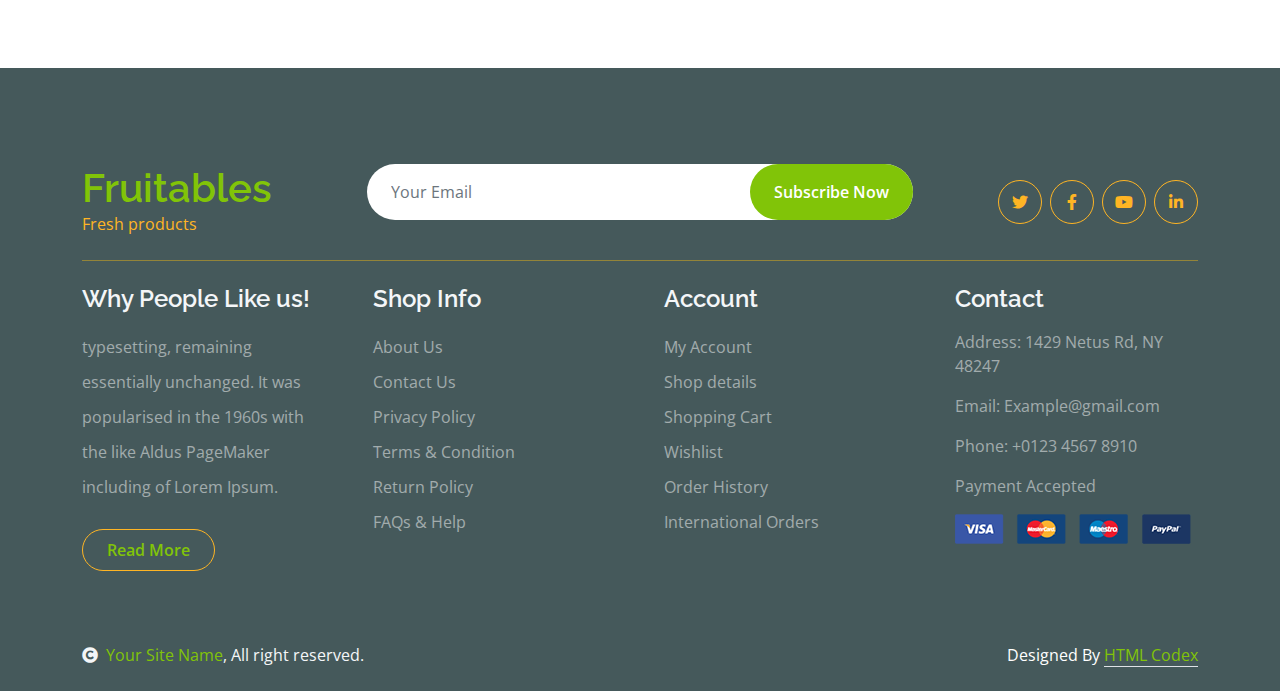
<file: src/main/resources/templates/contact.html>
<!DOCTYPE html>
<html lang="en">

    <head>
        <meta charset="utf-8">
        <title>Fruitables - Vegetable Website Template</title>
        <meta content="width=device-width, initial-scale=1.0" name="viewport">
        <meta content="" name="keywords">
        <meta content="" name="description">

        <!-- Google Web Fonts -->
        <link rel="preconnect" href="https://fonts.googleapis.com">
        <link rel="preconnect" href="https://fonts.gstatic.com" crossorigin>
        <link href="https://fonts.googleapis.com/css2?family=Open+Sans:wght@400;600&family=Raleway:wght@600;800&display=swap" rel="stylesheet"> 

        <!-- Icon Font Stylesheet -->
        <link rel="stylesheet" href="https://use.fontawesome.com/releases/v5.15.4/css/all.css"/>
        <link href="https://cdn.jsdelivr.net/npm/bootstrap-icons@1.4.1/font/bootstrap-icons.css" rel="stylesheet">

        <!-- Libraries Stylesheet -->
        <link href="lib/lightbox/css/lightbox.min.css" rel="stylesheet">
        <link href="lib/owlcarousel/assets/owl.carousel.min.css" rel="stylesheet">


        <!-- Customized Bootstrap Stylesheet -->
        <link href="css/bootstrap.min.css" rel="stylesheet">

        <!-- Template Stylesheet -->
        <link href="css/style.css" rel="stylesheet">
    </head>

    <body>

        <!-- Spinner Start -->
        <div id="spinner" class="show w-100 vh-100 bg-white position-fixed translate-middle top-50 start-50  d-flex align-items-center justify-content-center">
            <div class="spinner-grow text-primary" role="status"></div>
        </div>
        <!-- Spinner End -->


        <!-- Navbar start -->
        <div class="container-fluid fixed-top">
            <div class="container topbar bg-primary d-none d-lg-block">
                <div class="d-flex justify-content-between">
                    <div class="top-info ps-2">
                        <small class="me-3"><i class="fas fa-map-marker-alt me-2 text-secondary"></i> <a href="#" class="text-white">123 Street, New York</a></small>
                        <small class="me-3"><i class="fas fa-envelope me-2 text-secondary"></i><a href="#" class="text-white">Email@Example.com</a></small>
                    </div>
                    <div class="top-link pe-2">
                        <a href="#" class="text-white"><small class="text-white mx-2">Privacy Policy</small>/</a>
                        <a href="#" class="text-white"><small class="text-white mx-2">Terms of Use</small>/</a>
                        <a href="#" class="text-white"><small class="text-white ms-2">Sales and Refunds</small></a>
                    </div>
                </div>
            </div>
            <div class="container px-0">
                <nav class="navbar navbar-light bg-white navbar-expand-xl">
                    <a href="index.html" class="navbar-brand"><h1 class="text-primary display-6">Fruitables</h1></a>
                    <button class="navbar-toggler py-2 px-3" type="button" data-bs-toggle="collapse" data-bs-target="#navbarCollapse">
                        <span class="fa fa-bars text-primary"></span>
                    </button>
                    <div class="collapse navbar-collapse bg-white" id="navbarCollapse">
                        <div class="navbar-nav mx-auto">
                            <a href="index.html" class="nav-item nav-link">Home</a>
                            <a href="shop.html" class="nav-item nav-link">Shop</a>
                            <div class="nav-item dropdown">
                                <a href="#" class="nav-link dropdown-toggle active" data-bs-toggle="dropdown">Category</a>
                                <div class="dropdown-menu m-0 bg-secondary rounded-0" id="category_container">
                                    <a href="#" class="dropdown-item">Category A</a>
                                    <a href="#" class="dropdown-item">Category B</a>
                                    <a href="#" class="dropdown-item">Category C</a>
                                    <a href="#" class="dropdown-item active">Category D</a>
                                </div>
                            </div>
                            <div class="nav-item dropdown">
                                <a href="#" class="nav-link dropdown-toggle" data-bs-toggle="dropdown">Pages</a>
                                <div class="dropdown-menu m-0 bg-secondary rounded-0">
                                    <a href="cart.html" class="dropdown-item">Cart</a>
                                    <a href="checkout.html" class="dropdown-item">Checkout</a>
                                    <a href="testimonial.html" class="dropdown-item">Testimonial</a>
                                    <a href="404.html" class="dropdown-item">404 Page</a>
                                </div>
                            </div>
                            <a href="contact.html" class="nav-item nav-link active">Contact</a>
                        </div>
                        <div class="d-flex m-3 me-0">
                            <div class="position-relative me-4">
                                <input type="text"
                                       class="form-control rounded-pill search-bar pe-5"
                                       placeholder="Search..."
                                       aria-label="Search"
                                       onkeypress="searchProductsHeader(event)"
                                       id="searchHeader">
                                <button class="btn position-absolute top-50 end-0 translate-middle-y" type="button">
                                    <svg xmlns="http://www.w3.org/2000/svg" width="16" height="16" fill="currentColor" class="bi bi-search" viewBox="0 0 16 16">
                                        <path d="M11.742 10.344a6.5 6.5 0 1 0-1.397 1.398h-.001c.03.04.062.078.098.115l3.85 3.85a1 1 0 0 0 1.415-1.414l-3.85-3.85a1.007 1.007 0 0 0-.115-.1zM12 6.5a5.5 5.5 0 1 1-11 0 5.5 5.5 0 0 1 11 0z"/>
                                    </svg>
                                </button>
                            </div>
                            <a href="./cart.html" class="position-relative me-4 my-auto">
                                <i class="fa fa-shopping-bag fa-2x"></i>
                                <span class="position-absolute bg-secondary rounded-circle d-flex align-items-center justify-content-center text-dark px-1" style="top: -5px; left: 15px; height: 20px; min-width: 20px;">3</span>
                            </a>
                            <a href="./signin.html" class="my-auto" id="user_image_profile">
                                <i class="fas fa-user fa-2x"></i>
                            </a>
                        </div>
                    </div>
                </nav>
            </div>
        </div>
        <!-- Navbar End -->

        <!-- Single Page Header start -->
        <div class="container-fluid page-header py-5">
            <h1 class="text-center text-white display-6">Contact</h1>
            <ol class="breadcrumb justify-content-center mb-0">
                <li class="breadcrumb-item"><a href="#">Home</a></li>
                <li class="breadcrumb-item"><a href="#">Pages</a></li>
                <li class="breadcrumb-item active text-white">Contact</li>
            </ol>
        </div>
        <!-- Single Page Header End -->


        <!-- Contact Start -->
        <div class="container-fluid contact py-5">
            <div class="container py-5">
                <div class="p-5 bg-light rounded">
                    <div class="row g-4">
                        <div class="col-12">
                            <div class="text-center mx-auto" style="max-width: 700px;">
                                <h1 class="text-primary">Get in touch</h1>
                                <p class="mb-4">The contact form is currently inactive. Get a functional and working contact form with Ajax & PHP in a few minutes. Just copy and paste the files, add a little code and you're done. <a href="https://htmlcodex.com/contact-form">Download Now</a>.</p>
                            </div>
                        </div>
                        <div class="col-lg-12">
                            <div class="h-100 rounded">
                                <iframe class="rounded w-100" 
                                style="height: 400px;" src="https://www.google.com/maps/embed?pb=!1m18!1m12!1m3!1d387191.33750346623!2d-73.97968099999999!3d40.6974881!2m3!1f0!2f0!3f0!3m2!1i1024!2i768!4f13.1!3m3!1m2!1s0x89c24fa5d33f083b%3A0xc80b8f06e177fe62!2sNew%20York%2C%20NY%2C%20USA!5e0!3m2!1sen!2sbd!4v1694259649153!5m2!1sen!2sbd" 
                                loading="lazy" referrerpolicy="no-referrer-when-downgrade"></iframe>
                            </div>
                        </div>
                        <div class="col-lg-7">
                            <form action="" class="">
                                <input type="text" class="w-100 form-control border-0 py-3 mb-4" placeholder="Your Name">
                                <input type="email" class="w-100 form-control border-0 py-3 mb-4" placeholder="Enter Your Email">
                                <textarea class="w-100 form-control border-0 mb-4" rows="5" cols="10" placeholder="Your Message"></textarea>
                                <button class="w-100 btn form-control border-secondary py-3 bg-white text-primary " type="submit">Submit</button>
                            </form>
                        </div>
                        <div class="col-lg-5">
                            <div class="d-flex p-4 rounded mb-4 bg-white">
                                <i class="fas fa-map-marker-alt fa-2x text-primary me-4"></i>
                                <div>
                                    <h4>Address</h4>
                                    <p class="mb-2">123 Street New York.USA</p>
                                </div>
                            </div>
                            <div class="d-flex p-4 rounded mb-4 bg-white">
                                <i class="fas fa-envelope fa-2x text-primary me-4"></i>
                                <div>
                                    <h4>Mail Us</h4>
                                    <p class="mb-2">info@example.com</p>
                                </div>
                            </div>
                            <div class="d-flex p-4 rounded bg-white">
                                <i class="fa fa-phone-alt fa-2x text-primary me-4"></i>
                                <div>
                                    <h4>Telephone</h4>
                                    <p class="mb-2">(+012) 3456 7890</p>
                                </div>
                            </div>
                        </div>
                    </div>
                </div>
            </div>
        </div>
        <!-- Contact End -->


        <!-- Footer Start -->
        <div class="container-fluid bg-dark text-white-50 footer pt-5 mt-5">
            <div class="container py-5">
                <div class="pb-4 mb-4" style="border-bottom: 1px solid rgba(226, 175, 24, 0.5) ;">
                    <div class="row g-4">
                        <div class="col-lg-3">
                            <a href="#">
                                <h1 class="text-primary mb-0">Fruitables</h1>
                                <p class="text-secondary mb-0">Fresh products</p>
                            </a>
                        </div>
                        <div class="col-lg-6">
                            <div class="position-relative mx-auto">
                                <input class="form-control border-0 w-100 py-3 px-4 rounded-pill" type="number" placeholder="Your Email">
                                <button type="submit" class="btn btn-primary border-0 border-secondary py-3 px-4 position-absolute rounded-pill text-white" style="top: 0; right: 0;">Subscribe Now</button>
                            </div>
                        </div>
                        <div class="col-lg-3">
                            <div class="d-flex justify-content-end pt-3">
                                <a class="btn  btn-outline-secondary me-2 btn-md-square rounded-circle" href=""><i class="fab fa-twitter"></i></a>
                                <a class="btn btn-outline-secondary me-2 btn-md-square rounded-circle" href=""><i class="fab fa-facebook-f"></i></a>
                                <a class="btn btn-outline-secondary me-2 btn-md-square rounded-circle" href=""><i class="fab fa-youtube"></i></a>
                                <a class="btn btn-outline-secondary btn-md-square rounded-circle" href=""><i class="fab fa-linkedin-in"></i></a>
                            </div>
                        </div>
                    </div>
                </div>
                <div class="row g-5">
                    <div class="col-lg-3 col-md-6">
                        <div class="footer-item">
                            <h4 class="text-light mb-3">Why People Like us!</h4>
                            <p class="mb-4">typesetting, remaining essentially unchanged. It was 
                                popularised in the 1960s with the like Aldus PageMaker including of Lorem Ipsum.</p>
                            <a href="" class="btn border-secondary py-2 px-4 rounded-pill text-primary">Read More</a>
                        </div>
                    </div>
                    <div class="col-lg-3 col-md-6">
                        <div class="d-flex flex-column text-start footer-item">
                            <h4 class="text-light mb-3">Shop Info</h4>
                            <a class="btn-link" href="">About Us</a>
                            <a class="btn-link" href="">Contact Us</a>
                            <a class="btn-link" href="">Privacy Policy</a>
                            <a class="btn-link" href="">Terms & Condition</a>
                            <a class="btn-link" href="">Return Policy</a>
                            <a class="btn-link" href="">FAQs & Help</a>
                        </div>
                    </div>
                    <div class="col-lg-3 col-md-6">
                        <div class="d-flex flex-column text-start footer-item">
                            <h4 class="text-light mb-3">Account</h4>
                            <a class="btn-link" href="">My Account</a>
                            <a class="btn-link" href="">Shop details</a>
                            <a class="btn-link" href="">Shopping Cart</a>
                            <a class="btn-link" href="">Wishlist</a>
                            <a class="btn-link" href="">Order History</a>
                            <a class="btn-link" href="">International Orders</a>
                        </div>
                    </div>
                    <div class="col-lg-3 col-md-6">
                        <div class="footer-item">
                            <h4 class="text-light mb-3">Contact</h4>
                            <p>Address: 1429 Netus Rd, NY 48247</p>
                            <p>Email: Example@gmail.com</p>
                            <p>Phone: +0123 4567 8910</p>
                            <p>Payment Accepted</p>
                            <img src="img/payment.png" class="img-fluid" alt="">
                        </div>
                    </div>
                </div>
            </div>
        </div>
        <!-- Footer End -->

        <!-- Copyright Start -->
        <div class="container-fluid copyright bg-dark py-4">
            <div class="container">
                <div class="row">
                    <div class="col-md-6 text-center text-md-start mb-3 mb-md-0">
                        <span class="text-light"><a href="#"><i class="fas fa-copyright text-light me-2"></i>Your Site Name</a>, All right reserved.</span>
                    </div>
                    <div class="col-md-6 my-auto text-center text-md-end text-white">
                        <!--/*** This template is free as long as you keep the below author’s credit link/attribution link/backlink. ***/-->
                        <!--/*** If you'd like to use the template without the below author’s credit link/attribution link/backlink, ***/-->
                        <!--/*** you can purchase the Credit Removal License from "https://htmlcodex.com/credit-removal". ***/-->
                        Designed By <a class="border-bottom" href="https://htmlcodex.com">HTML Codex</a>
                    </div>
                </div>
            </div>
        </div>
        <!-- Copyright End -->



        <!-- Back to Top -->
        <a href="#" class="btn btn-primary border-3 border-primary rounded-circle back-to-top"><i class="fa fa-arrow-up"></i></a>   

        
    <!-- JavaScript Libraries -->
    <script src="https://ajax.googleapis.com/ajax/libs/jquery/3.6.4/jquery.min.js"></script>
    <script src="https://cdn.jsdelivr.net/npm/bootstrap@5.0.0/dist/js/bootstrap.bundle.min.js"></script>
    <script src="lib/easing/easing.min.js"></script>
    <script src="lib/waypoints/waypoints.min.js"></script>
    <script src="lib/lightbox/js/lightbox.min.js"></script>
    <script src="lib/owlcarousel/owl.carousel.min.js"></script>

    <!-- Template Javascript -->
    <script src="js/main.js"></script>
    <script src="js/autoLogin.js"></script>
    <script src="js/start.js"></script>
    </body>

</html>
</file>
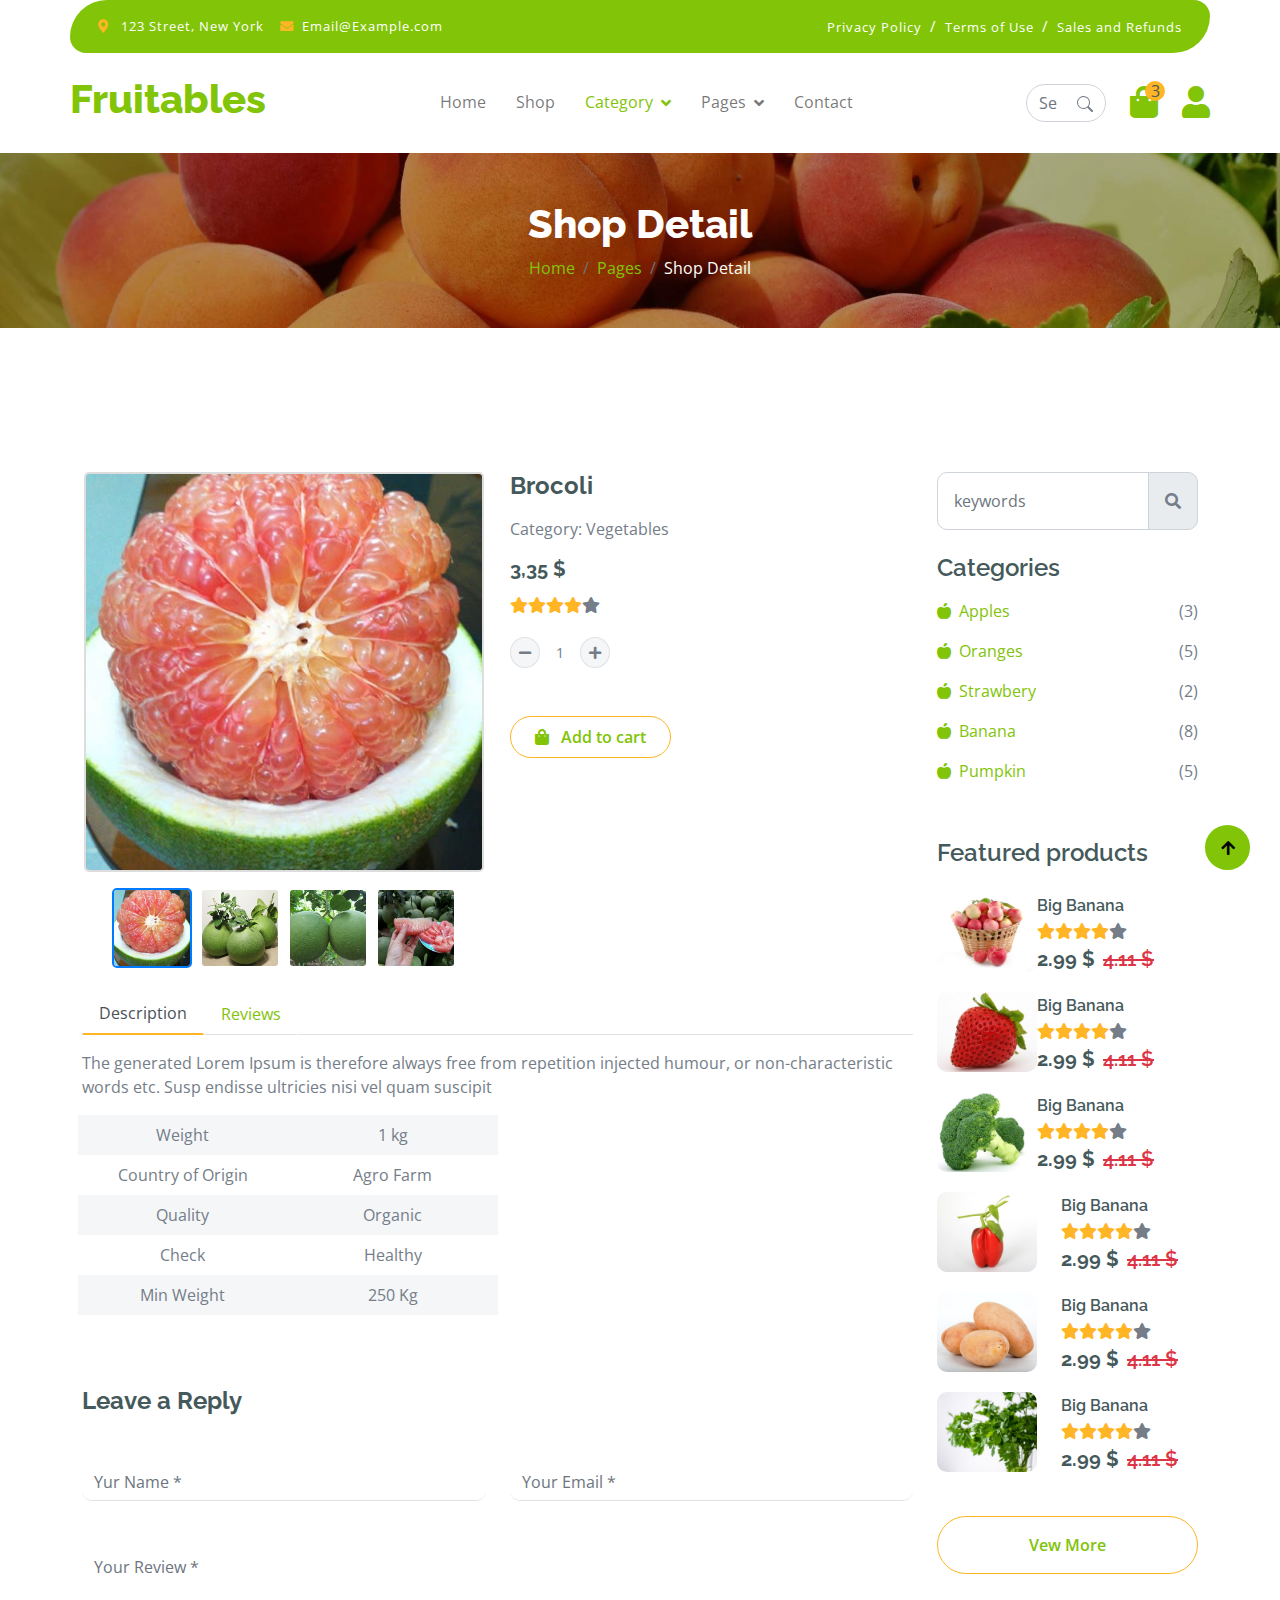
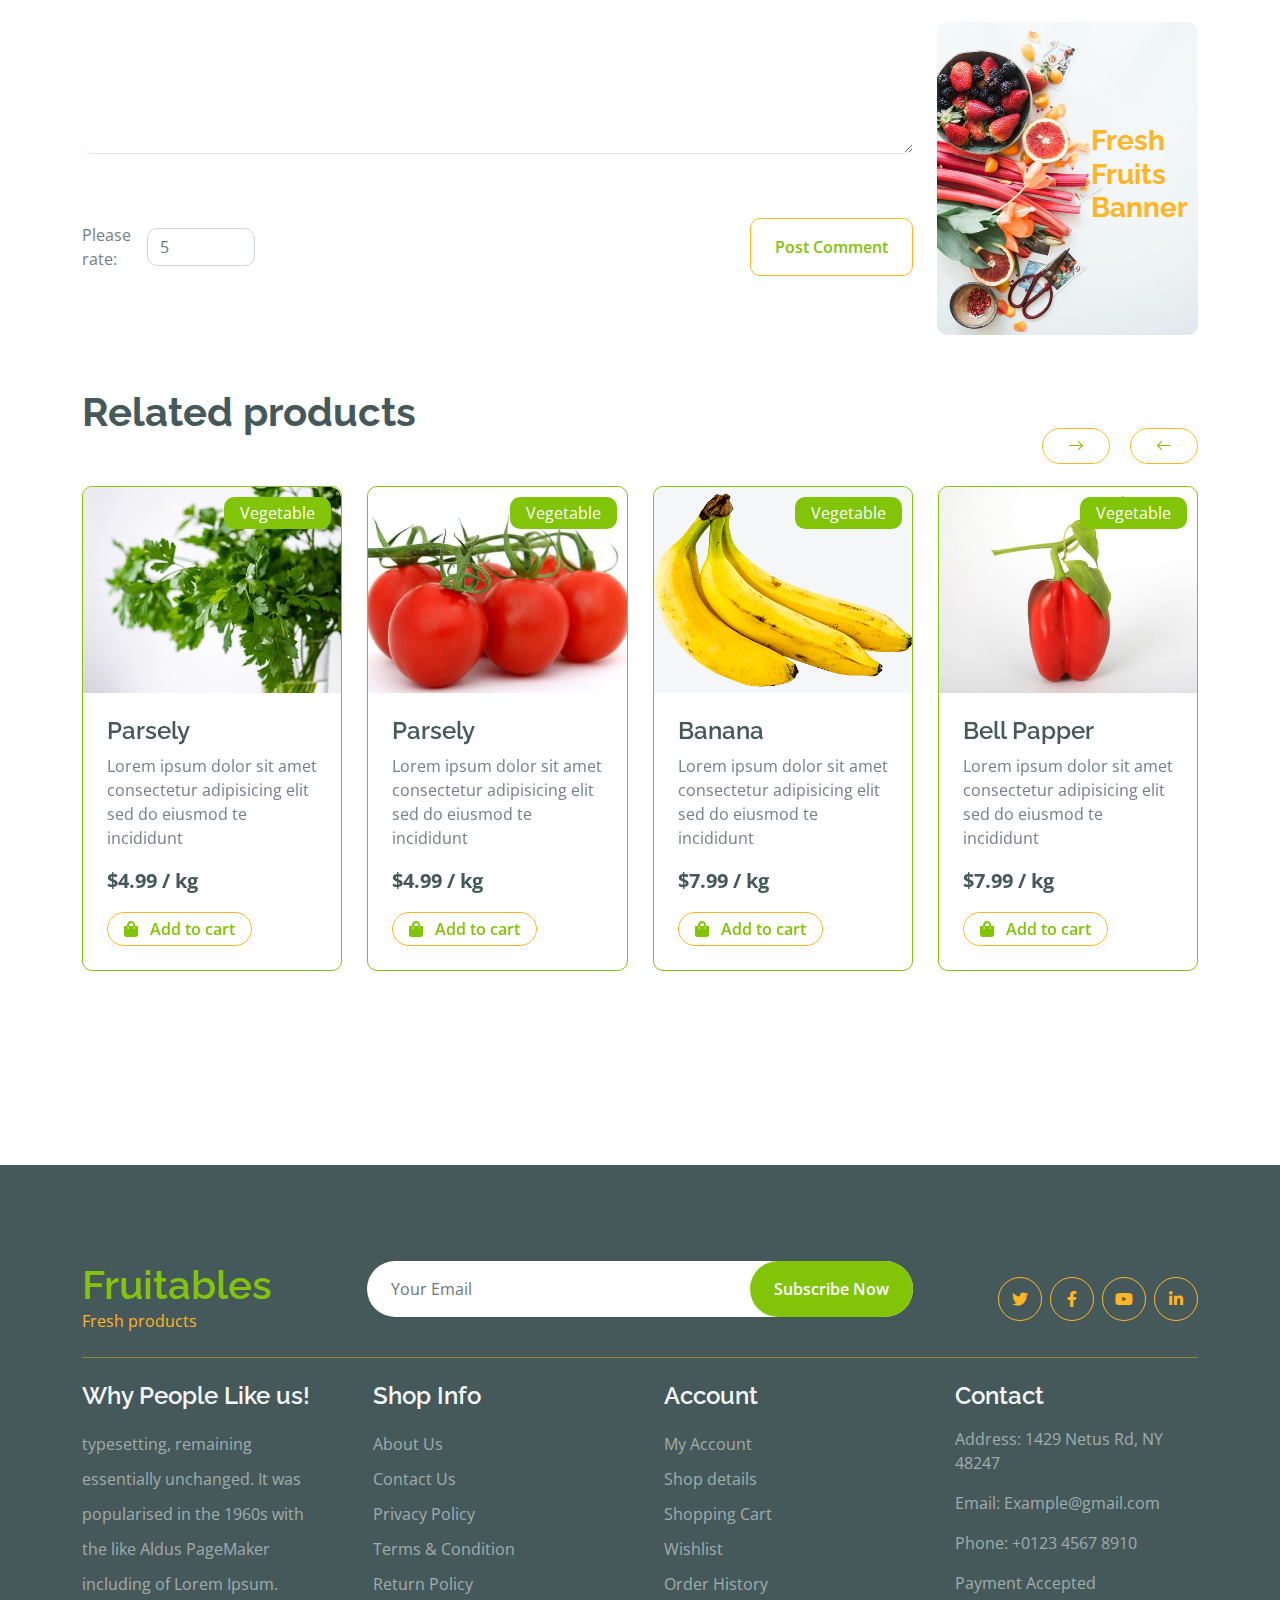
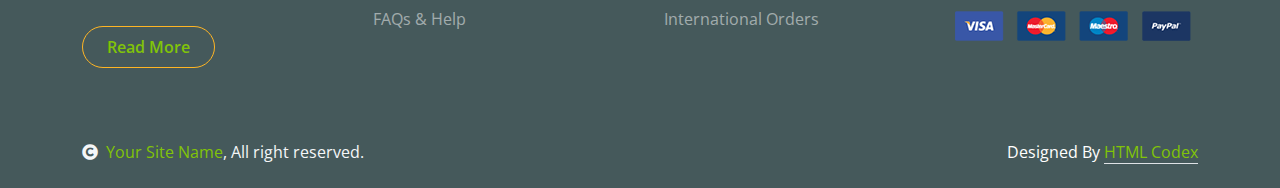
<file: src/main/resources/templates/shop-detail.html>
<!DOCTYPE html>
<html lang="en">

    <head>
        <meta charset="utf-8">
        <title>Fruitables - Vegetable Website Template</title>
        <meta content="width=device-width, initial-scale=1.0" name="viewport">
        <meta content="" name="keywords">
        <meta content="" name="description">

        <!-- Google Web Fonts -->
        <link rel="preconnect" href="https://fonts.googleapis.com">
        <link rel="preconnect" href="https://fonts.gstatic.com" crossorigin>
        <link href="https://fonts.googleapis.com/css2?family=Open+Sans:wght@400;600&family=Raleway:wght@600;800&display=swap" rel="stylesheet"> 

        <!-- Icon Font Stylesheet -->
        <link rel="stylesheet" href="https://use.fontawesome.com/releases/v5.15.4/css/all.css"/>
        <link href="https://cdn.jsdelivr.net/npm/bootstrap-icons@1.4.1/font/bootstrap-icons.css" rel="stylesheet">

        <!-- Libraries Stylesheet -->
        <link href="lib/lightbox/css/lightbox.min.css" rel="stylesheet">
        <link href="lib/owlcarousel/assets/owl.carousel.min.css" rel="stylesheet">


        <!-- Customized Bootstrap Stylesheet -->
        <link href="css/bootstrap.min.css" rel="stylesheet">

        <!-- Template Stylesheet -->
        <link href="css/style.css" rel="stylesheet">
        <style>
            .main-image-container {
              width: 100%;
              max-width: 400px; /* Đảm bảo kích thước tối đa */
              height: 400px; /* Chiều cao cố định */
              object-fit: cover;
              margin: 0 auto;
              border: 2px solid #ddd;
              border-radius: 5px;
              display: flex;
              align-items: center;
              justify-content: center;
              overflow: hidden; /* Đảm bảo ảnh không tràn */
            }
        
            .main-image {
              width: 100%;
              height: 100%;
              object-fit: contain; /* Đảm bảo giữ nguyên tỷ lệ ảnh */
            }
        
            .thumbnail {
              max-width: 80px;
              max-height: 80px;
              cursor: pointer;
              object-fit: cover;
              border: 2px solid transparent;
              border-radius: 5px;
            }
        
            .thumbnail:hover,
            .thumbnail.active {
              border-color: #007bff;
            }
          </style>
    </head>

    <body>

        <!-- Spinner Start -->
        <div id="spinner" class="show w-100 vh-100 bg-white position-fixed translate-middle top-50 start-50  d-flex align-items-center justify-content-center">
            <div class="spinner-grow text-primary" role="status"></div>
        </div>
        <!-- Spinner End -->


        <!-- Navbar start -->
        <div class="container-fluid fixed-top">
            <div class="container topbar bg-primary d-none d-lg-block">
                <div class="d-flex justify-content-between">
                    <div class="top-info ps-2">
                        <small class="me-3"><i class="fas fa-map-marker-alt me-2 text-secondary"></i> <a href="#" class="text-white">123 Street, New York</a></small>
                        <small class="me-3"><i class="fas fa-envelope me-2 text-secondary"></i><a href="#" class="text-white">Email@Example.com</a></small>
                    </div>
                    <div class="top-link pe-2">
                        <a href="#" class="text-white"><small class="text-white mx-2">Privacy Policy</small>/</a>
                        <a href="#" class="text-white"><small class="text-white mx-2">Terms of Use</small>/</a>
                        <a href="#" class="text-white"><small class="text-white ms-2">Sales and Refunds</small></a>
                    </div>
                </div>
            </div>
            <div class="container px-0">
                <nav class="navbar navbar-light bg-white navbar-expand-xl">
                    <a href="index.html" class="navbar-brand"><h1 class="text-primary display-6">Fruitables</h1></a>
                    <button class="navbar-toggler py-2 px-3" type="button" data-bs-toggle="collapse" data-bs-target="#navbarCollapse">
                        <span class="fa fa-bars text-primary"></span>
                    </button>
                    <div class="collapse navbar-collapse bg-white" id="navbarCollapse">
                        <div class="navbar-nav mx-auto">
                            <a href="index.html" class="nav-item nav-link">Home</a>
                            <a href="shop.html" class="nav-item nav-link">Shop</a>
                            <div class="nav-item dropdown">
                                <a href="#" class="nav-link dropdown-toggle active" data-bs-toggle="dropdown">Category</a>
                                <div class="dropdown-menu m-0 bg-secondary rounded-0" id="category_container">
                                    <a href="#" class="dropdown-item">Category A</a>
                                    <a href="#" class="dropdown-item">Category B</a>
                                    <a href="#" class="dropdown-item">Category C</a>
                                    <a href="#" class="dropdown-item active">Category D</a>
                                </div>
                            </div>
                            <div class="nav-item dropdown">
                                <a href="#" class="nav-link dropdown-toggle" data-bs-toggle="dropdown">Pages</a>
                                <div class="dropdown-menu m-0 bg-secondary rounded-0">
                                    <a href="cart.html" class="dropdown-item">Cart</a>
                                    <a href="checkout.html" class="dropdown-item">Checkout</a>
                                    <a href="testimonial.html" class="dropdown-item">Testimonial</a>
                                    <a href="404.html" class="dropdown-item">404 Page</a>
                                </div>
                            </div>
                            <a href="contact.html" class="nav-item nav-link">Contact</a>
                        </div>
                        <div class="d-flex m-3 me-0">
                            <div class="position-relative me-4">
                                <input type="text"
                                       class="form-control rounded-pill search-bar pe-5"
                                       placeholder="Search..."
                                       aria-label="Search"
                                       onkeypress="searchProductsHeader(event)"
                                       id="searchHeader">
                                <button class="btn position-absolute top-50 end-0 translate-middle-y" type="button">
                                    <svg xmlns="http://www.w3.org/2000/svg" width="16" height="16" fill="currentColor" class="bi bi-search" viewBox="0 0 16 16">
                                        <path d="M11.742 10.344a6.5 6.5 0 1 0-1.397 1.398h-.001c.03.04.062.078.098.115l3.85 3.85a1 1 0 0 0 1.415-1.414l-3.85-3.85a1.007 1.007 0 0 0-.115-.1zM12 6.5a5.5 5.5 0 1 1-11 0 5.5 5.5 0 0 1 11 0z"/>
                                    </svg>
                                </button>
                            </div>
                            <a href="./cart.html" class="position-relative me-4 my-auto">
                                <i class="fa fa-shopping-bag fa-2x"></i>
                                <span class="position-absolute bg-secondary rounded-circle d-flex align-items-center justify-content-center text-dark px-1" style="top: -5px; left: 15px; height: 20px; min-width: 20px;">3</span>
                            </a>
                            <a href="./signin.html" class="my-auto" id="user_image_profile">
                                <i class="fas fa-user fa-2x"></i>
                            </a>
                            
                        </div>
                    </div>
                </nav>
            </div>
        </div>
        <!-- Navbar End -->


        <!-- Modal Search Start -->
        <div class="modal fade" id="searchModal" tabindex="-1" aria-labelledby="exampleModalLabel" aria-hidden="true">
            <div class="modal-dialog modal-fullscreen">
                <div class="modal-content rounded-0">
                    <div class="modal-header">
                        <h5 class="modal-title" id="exampleModalLabel">Search by keyword</h5>
                        <button type="button" class="btn-close" data-bs-dismiss="modal" aria-label="Close"></button>
                    </div>
                    <div class="modal-body d-flex align-items-center">
                        <div class="input-group w-75 mx-auto d-flex">
                            <input type="search" class="form-control p-3" placeholder="keywords" aria-describedby="search-icon-1">
                            <span id="search-icon-1" class="input-group-text p-3"><i class="fa fa-search"></i></span>
                        </div>
                    </div>
                </div>
            </div>
        </div>
        <!-- Modal Search End -->


        <!-- Single Page Header start -->
        <div class="container-fluid page-header py-5">
            <h1 class="text-center text-white display-6">Shop Detail</h1>
            <ol class="breadcrumb justify-content-center mb-0">
                <li class="breadcrumb-item"><a href="#">Home</a></li>
                <li class="breadcrumb-item"><a href="#">Pages</a></li>
                <li class="breadcrumb-item active text-white">Shop Detail</li>
            </ol>
        </div>
        <!-- Single Page Header End -->


        <!-- Single Product Start -->
        <div class="container-fluid py-5 mt-5">
            <div class="container py-5">
                <div class="row g-4 mb-5">
                    <div class="col-lg-8 col-xl-9">
                        <div class="row g-4">
                            <div class="col-lg-6">
                                <!-- Ảnh chính -->
                                <div class="main-image-container">
                                  <img id="mainImage" src="../static/images/productImage/Bưởi da xanh.jpg" alt="Main Product Image" class="main-image">
                                </div>
                            
                                <!-- Các ảnh phụ -->
                                <div class="d-flex justify-content-center mt-3" id="product_images">
                                  <img class="thumbnail me-2 active" 
                                       src="../static/images/productImage/Bưởi da xanh.jpg" 
                                       alt="Thumbnail 1" 
                                       onclick="changeMainImage(this)">
                                  <img class="thumbnail me-2" 
                                       src="../static/images/productImage/Bưởi da xanh_1.jpg" 
                                       alt="Thumbnail 2" 
                                       onclick="changeMainImage(this)">
                                  <img class="thumbnail me-2" 
                                       src="../static/images/productImage/Bưởi da xanh_2.jpg" 
                                       alt="Thumbnail 3" 
                                       onclick="changeMainImage(this)">
                                  <img class="thumbnail" 
                                       src="../static/images/productImage/Bưởi da xanh_3.jpg" 
                                       alt="Thumbnail 4" 
                                       onclick="changeMainImage(this)">
                                </div>
                            </div>
                            <div class="col-lg-6">
                                <h4 class="fw-bold mb-3" id="product_name">Brocoli</h4>
                                <p class="mb-3" id="product_category">Category: Vegetables</p>
                                <h5 class="fw-bold mb-3" id="product_price">3,35 $</h5>
                                <div class="d-flex mb-4" id="avg_stars">
                                    <i class="fa fa-star text-secondary"></i>
                                    <i class="fa fa-star text-secondary"></i>
                                    <i class="fa fa-star text-secondary"></i>
                                    <i class="fa fa-star text-secondary"></i>
                                    <i class="fa fa-star"></i>
                                </div>
                
                                <div class="input-group quantity mb-5" style="width: 100px;">
                                    <div class="input-group-btn">
                                        <button class="btn btn-sm btn-minus rounded-circle bg-light border" >
                                            <i class="fa fa-minus"></i>
                                        </button>
                                    </div>
                                    <input type="text" class="form-control form-control-sm text-center border-0" value="1" id="product_qty">
                                    <div class="input-group-btn">
                                        <button class="btn btn-sm btn-plus rounded-circle bg-light border">
                                            <i class="fa fa-plus"></i>
                                        </button>
                                    </div>
                                </div>
                                <button class="btn border border-secondary rounded-pill px-4 py-2 mb-4 text-primary" onclick="addToCart(event)"><i class="fa fa-shopping-bag me-2 text-primary"></i> Add to cart</botton>
                            </div>

                            

                            <div class="col-lg-12">
                                <nav>
                                    <div class="nav nav-tabs mb-3">
                                        <button class="nav-link active border-white border-bottom-0" type="button" role="tab"
                                            id="nav-about-tab" data-bs-toggle="tab" data-bs-target="#nav-about"
                                            aria-controls="nav-about" aria-selected="true">Description</button>
                                        <button class="nav-link border-white border-bottom-0" type="button" role="tab"
                                            id="nav-mission-tab" data-bs-toggle="tab" data-bs-target="#nav-mission"
                                            aria-controls="nav-mission" aria-selected="false">Reviews</button>
                                    </div>
                                </nav>
                                <div class="tab-content mb-5">
                                    <div class="tab-pane active" id="nav-about" role="tabpanel" aria-labelledby="nav-about-tab">
                                        <p id="product_description">The generated Lorem Ipsum is therefore always free from repetition injected humour, or non-characteristic words etc. 
                                            Susp endisse ultricies nisi vel quam suscipit </p>
                                        <div class="px-2">
                                            <div class="row g-4">
                                                <div class="col-6">
                                                    <div class="row bg-light align-items-center text-center justify-content-center py-2">
                                                        <div class="col-6">
                                                            <p class="mb-0">Weight</p>
                                                        </div>
                                                        <div class="col-6">
                                                            <p class="mb-0">1 kg</p>
                                                        </div>
                                                    </div>
                                                    <div class="row text-center align-items-center justify-content-center py-2">
                                                        <div class="col-6">
                                                            <p class="mb-0">Country of Origin</p>
                                                        </div>
                                                        <div class="col-6">
                                                            <p class="mb-0">Agro Farm</p>
                                                        </div>
                                                    </div>
                                                    <div class="row bg-light text-center align-items-center justify-content-center py-2">
                                                        <div class="col-6">
                                                            <p class="mb-0">Quality</p>
                                                        </div>
                                                        <div class="col-6">
                                                            <p class="mb-0">Organic</p>
                                                        </div>
                                                    </div>
                                                    <div class="row text-center align-items-center justify-content-center py-2">
                                                        <div class="col-6">
                                                            <p class="mb-0">Сheck</p>
                                                        </div>
                                                        <div class="col-6">
                                                            <p class="mb-0">Healthy</p>
                                                        </div>
                                                    </div>
                                                    <div class="row bg-light text-center align-items-center justify-content-center py-2">
                                                        <div class="col-6">
                                                            <p class="mb-0">Min Weight</p>
                                                        </div>
                                                        <div class="col-6">
                                                            <p class="mb-0">250 Kg</p>
                                                        </div>
                                                    </div>
                                                </div>
                                            </div>
                                        </div>
                                    </div>
                                    <div class="tab-pane" id="nav-mission" role="tabpanel" aria-labelledby="nav-mission-tab">
                                        <div id="review_container">
                                            <div class="d-flex" style="width: 100%;">
                                                <img src="img/avatar.jpg" class="img-fluid rounded-circle p-3" style="width: 100px; height: 100px;" alt="">
                                                <div class="">
                                                    <p class="mb-2" style="font-size: 14px;">April 12, 2024</p>
                                                    <div class="d-flex justify-content-between" ">
                                                        <h5>Jason Smith</h5>
                                                        <div class="d-flex mb-3">
                                                            <i class="fa fa-star text-secondary"></i>
                                                            <i class="fa fa-star text-secondary"></i>
                                                            <i class="fa fa-star text-secondary"></i>
                                                            <i class="fa fa-star text-secondary"></i>
                                                            <i class="fa fa-star"></i>
                                                        </div>
                                                    </div>
                                                    <p>The generated Lorem Ipsum is therefore always free from repetition injected humour, or non-characteristic 
                                                        words etc. Susp endisse ultricies nisi vel quam suscipit </p>
                                                </div>
                                            </div>
                                            <div class="d-flex">
                                                <img src="img/avatar.jpg" class="img-fluid rounded-circle p-3" style="width: 100px; height: 100px;" alt="">
                                                <div class="">
                                                    <p class="mb-2" style="font-size: 14px;">April 12, 2024</p>
                                                    <div class="d-flex justify-content-between">
                                                        <h5>Sam Peters</h5>
                                                        <div class="d-flex mb-3">
                                                            <i class="fa fa-star text-secondary"></i>
                                                            <i class="fa fa-star text-secondary"></i>
                                                            <i class="fa fa-star text-secondary"></i>
                                                            <i class="fa fa-star"></i>
                                                            <i class="fa fa-star"></i>
                                                        </div>
                                                    </div>
                                                    <p class="text-dark">The generated Lorem Ipsum is therefore always free from repetition injected humour, or non-characteristic 
                                                        words etc. Susp endisse ultricies nisi vel quam suscipit </p>
                                                </div>
                                            </div>
                                        </div>
                                    </div>
                                    <div class="tab-pane" id="nav-vision" role="tabpanel">
                                        <p class="text-dark">Tempor erat elitr rebum at clita. Diam dolor diam ipsum et tempor sit. Aliqu diam
                                            amet diam et eos labore. 3</p>
                                        <p class="mb-0">Diam dolor diam ipsum et tempor sit. Aliqu diam amet diam et eos labore.
                                            Clita erat ipsum et lorem et sit</p>
                                    </div>
                                </div>
                            </div>
                            <form action="#">
                                <h4 class="mb-5 fw-bold">Leave a Reply</h4>
                                <div class="row g-4">
                                    <div class="col-lg-6">
                                        <div class="border-bottom rounded">
                                            <input type="text" class="form-control border-0 me-4" placeholder="Yur Name *" id="usrer_review_name">
                                        </div>
                                    </div>
                                    <div class="col-lg-6">
                                        <div class="border-bottom rounded">
                                            <input type="email" class="form-control border-0" placeholder="Your Email *" id="usrer_review_email">
                                        </div>
                                    </div>
                                    <div class="col-lg-12">
                                        <div class="border-bottom rounded my-4">
                                            <textarea name="user_review" id="user_review" class="form-control border-0" cols="30" rows="8" placeholder="Your Review *" spellcheck="false"></textarea>
                                        </div>
                                    </div>
                                    <div class="col-lg-12">
                                        <div class="d-flex justify-content-between py-3 mb-5">
                                            <div class="d-flex align-items-center">
                                                <p class="mb-0 me-3">Please rate:</p>   
                                                <input type="number" max="5" min="1" class="form-control border-1" placeholder="5" id="rating_point">
                                            </div>
                                            <div class="btn border border-secondary text-primary px-4 py-3" onclick="postReview()"> Post Comment</div>
                                        </div>
                                    </div>
                                </div>
                            </form>
                        </div>
                    </div>
                    <div class="col-lg-4 col-xl-3">
                        <div class="row g-4 fruite">
                            <div class="col-lg-12">
                                <div class="input-group w-100 mx-auto d-flex mb-4">
                                    <input type="search" class="form-control p-3" placeholder="keywords" aria-describedby="search-icon-1">
                                    <span id="search-icon-1" class="input-group-text p-3"><i class="fa fa-search"></i></span>
                                </div>
                                <div class="mb-4">
                                    <h4>Categories</h4>
                                    <ul class="list-unstyled fruite-categorie">
                                        <li>
                                            <div class="d-flex justify-content-between fruite-name">
                                                <a href="#"><i class="fas fa-apple-alt me-2"></i>Apples</a>
                                                <span>(3)</span>
                                            </div>
                                        </li>
                                        <li>
                                            <div class="d-flex justify-content-between fruite-name">
                                                <a href="#"><i class="fas fa-apple-alt me-2"></i>Oranges</a>
                                                <span>(5)</span>
                                            </div>
                                        </li>
                                        <li>
                                            <div class="d-flex justify-content-between fruite-name">
                                                <a href="#"><i class="fas fa-apple-alt me-2"></i>Strawbery</a>
                                                <span>(2)</span>
                                            </div>
                                        </li>
                                        <li>
                                            <div class="d-flex justify-content-between fruite-name">
                                                <a href="#"><i class="fas fa-apple-alt me-2"></i>Banana</a>
                                                <span>(8)</span>
                                            </div>
                                        </li>
                                        <li>
                                            <div class="d-flex justify-content-between fruite-name">
                                                <a href="#"><i class="fas fa-apple-alt me-2"></i>Pumpkin</a>
                                                <span>(5)</span>
                                            </div>
                                        </li>
                                    </ul>
                                </div>
                            </div>
                            <div class="col-lg-12">
                                <h4 class="mb-4">Featured products</h4>
                                <div class="d-flex align-items-center justify-content-start">
                                    <div class="rounded" style="width: 100px; height: 100px;">
                                        <img src="img/featur-1.jpg" class="img-fluid rounded" alt="Image">
                                    </div>
                                    <div>
                                        <h6 class="mb-2">Big Banana</h6>
                                        <div class="d-flex mb-2">
                                            <i class="fa fa-star text-secondary"></i>
                                            <i class="fa fa-star text-secondary"></i>
                                            <i class="fa fa-star text-secondary"></i>
                                            <i class="fa fa-star text-secondary"></i>
                                            <i class="fa fa-star"></i>
                                        </div>
                                        <div class="d-flex mb-2">
                                            <h5 class="fw-bold me-2">2.99 $</h5>
                                            <h5 class="text-danger text-decoration-line-through">4.11 $</h5>
                                        </div>
                                    </div>
                                </div>
                                <div class="d-flex align-items-center justify-content-start">
                                    <div class="rounded" style="width: 100px; height: 100px;">
                                        <img src="img/featur-2.jpg" class="img-fluid rounded" alt="">
                                    </div>
                                    <div>
                                        <h6 class="mb-2">Big Banana</h6>
                                        <div class="d-flex mb-2">
                                            <i class="fa fa-star text-secondary"></i>
                                            <i class="fa fa-star text-secondary"></i>
                                            <i class="fa fa-star text-secondary"></i>
                                            <i class="fa fa-star text-secondary"></i>
                                            <i class="fa fa-star"></i>
                                        </div>
                                        <div class="d-flex mb-2">
                                            <h5 class="fw-bold me-2">2.99 $</h5>
                                            <h5 class="text-danger text-decoration-line-through">4.11 $</h5>
                                        </div>
                                    </div>
                                </div>
                                <div class="d-flex align-items-center justify-content-start">
                                    <div class="rounded" style="width: 100px; height: 100px;">
                                        <img src="img/featur-3.jpg" class="img-fluid rounded" alt="">
                                    </div>
                                    <div>
                                        <h6 class="mb-2">Big Banana</h6>
                                        <div class="d-flex mb-2">
                                            <i class="fa fa-star text-secondary"></i>
                                            <i class="fa fa-star text-secondary"></i>
                                            <i class="fa fa-star text-secondary"></i>
                                            <i class="fa fa-star text-secondary"></i>
                                            <i class="fa fa-star"></i>
                                        </div>
                                        <div class="d-flex mb-2">
                                            <h5 class="fw-bold me-2">2.99 $</h5>
                                            <h5 class="text-danger text-decoration-line-through">4.11 $</h5>
                                        </div>
                                    </div>
                                </div>
                                <div class="d-flex align-items-center justify-content-start">
                                    <div class="rounded me-4" style="width: 100px; height: 100px;">
                                        <img src="img/vegetable-item-4.jpg" class="img-fluid rounded" alt="">
                                    </div>
                                    <div>
                                        <h6 class="mb-2">Big Banana</h6>
                                        <div class="d-flex mb-2">
                                            <i class="fa fa-star text-secondary"></i>
                                            <i class="fa fa-star text-secondary"></i>
                                            <i class="fa fa-star text-secondary"></i>
                                            <i class="fa fa-star text-secondary"></i>
                                            <i class="fa fa-star"></i>
                                        </div>
                                        <div class="d-flex mb-2">
                                            <h5 class="fw-bold me-2">2.99 $</h5>
                                            <h5 class="text-danger text-decoration-line-through">4.11 $</h5>
                                        </div>
                                    </div>
                                </div>
                                <div class="d-flex align-items-center justify-content-start">
                                    <div class="rounded me-4" style="width: 100px; height: 100px;">
                                        <img src="img/vegetable-item-5.jpg" class="img-fluid rounded" alt="">
                                    </div>
                                    <div>
                                        <h6 class="mb-2">Big Banana</h6>
                                        <div class="d-flex mb-2">
                                            <i class="fa fa-star text-secondary"></i>
                                            <i class="fa fa-star text-secondary"></i>
                                            <i class="fa fa-star text-secondary"></i>
                                            <i class="fa fa-star text-secondary"></i>
                                            <i class="fa fa-star"></i>
                                        </div>
                                        <div class="d-flex mb-2">
                                            <h5 class="fw-bold me-2">2.99 $</h5>
                                            <h5 class="text-danger text-decoration-line-through">4.11 $</h5>
                                        </div>
                                    </div>
                                </div>
                                <div class="d-flex align-items-center justify-content-start">
                                    <div class="rounded me-4" style="width: 100px; height: 100px;">
                                        <img src="img/vegetable-item-6.jpg" class="img-fluid rounded" alt="">
                                    </div>
                                    <div>
                                        <h6 class="mb-2">Big Banana</h6>
                                        <div class="d-flex mb-2">
                                            <i class="fa fa-star text-secondary"></i>
                                            <i class="fa fa-star text-secondary"></i>
                                            <i class="fa fa-star text-secondary"></i>
                                            <i class="fa fa-star text-secondary"></i>
                                            <i class="fa fa-star"></i>
                                        </div>
                                        <div class="d-flex mb-2">
                                            <h5 class="fw-bold me-2">2.99 $</h5>
                                            <h5 class="text-danger text-decoration-line-through">4.11 $</h5>
                                        </div>
                                    </div>
                                </div>
                                <div class="d-flex justify-content-center my-4">
                                    <a href="#" class="btn border border-secondary px-4 py-3 rounded-pill text-primary w-100">Vew More</a>
                                </div>
                            </div>
                            <div class="col-lg-12">
                                <div class="position-relative">
                                    <img src="img/banner-fruits.jpg" class="img-fluid w-100 rounded" alt="">
                                    <div class="position-absolute" style="top: 50%; right: 10px; transform: translateY(-50%);">
                                        <h3 class="text-secondary fw-bold">Fresh <br> Fruits <br> Banner</h3>
                                    </div>
                                </div>
                            </div>
                        </div>
                    </div>
                </div>
                <h1 class="fw-bold mb-0">Related products</h1>
                <div class="vesitable">
                    <div class="owl-carousel vegetable-carousel justify-content-center">
                        <div class="border border-primary rounded position-relative vesitable-item">
                            <div class="vesitable-img">
                                <img src="img/vegetable-item-6.jpg" class="img-fluid w-100 rounded-top" alt="">
                            </div>
                            <div class="text-white bg-primary px-3 py-1 rounded position-absolute" style="top: 10px; right: 10px;">Vegetable</div>
                            <div class="p-4 pb-0 rounded-bottom">
                                <h4>Parsely</h4>
                                <p>Lorem ipsum dolor sit amet consectetur adipisicing elit sed do eiusmod te incididunt</p>
                                <div class="d-flex justify-content-between flex-lg-wrap">
                                    <p class="text-dark fs-5 fw-bold">$4.99 / kg</p>
                                    <a href="#" class="btn border border-secondary rounded-pill px-3 py-1 mb-4 text-primary"><i class="fa fa-shopping-bag me-2 text-primary"></i> Add to cart</a>
                                </div>
                            </div>
                        </div>
                        <div class="border border-primary rounded position-relative vesitable-item">
                            <div class="vesitable-img">
                                <img src="img/vegetable-item-1.jpg" class="img-fluid w-100 rounded-top" alt="">
                            </div>
                            <div class="text-white bg-primary px-3 py-1 rounded position-absolute" style="top: 10px; right: 10px;">Vegetable</div>
                            <div class="p-4 pb-0 rounded-bottom">
                                <h4>Parsely</h4>
                                <p>Lorem ipsum dolor sit amet consectetur adipisicing elit sed do eiusmod te incididunt</p>
                                <div class="d-flex justify-content-between flex-lg-wrap">
                                    <p class="text-dark fs-5 fw-bold">$4.99 / kg</p>
                                    <a href="#" class="btn border border-secondary rounded-pill px-3 py-1 mb-4 text-primary"><i class="fa fa-shopping-bag me-2 text-primary"></i> Add to cart</a>
                                </div>
                            </div>
                        </div>
                        <div class="border border-primary rounded position-relative vesitable-item">
                            <div class="vesitable-img">
                                <img src="img/vegetable-item-3.png" class="img-fluid w-100 rounded-top bg-light" alt="">
                            </div>
                            <div class="text-white bg-primary px-3 py-1 rounded position-absolute" style="top: 10px; right: 10px;">Vegetable</div>
                            <div class="p-4 pb-0 rounded-bottom">
                                <h4>Banana</h4>
                                <p>Lorem ipsum dolor sit amet consectetur adipisicing elit sed do eiusmod te incididunt</p>
                                <div class="d-flex justify-content-between flex-lg-wrap">
                                    <p class="text-dark fs-5 fw-bold">$7.99 / kg</p>
                                    <a href="#" class="btn border border-secondary rounded-pill px-3 py-1 mb-4 text-primary"><i class="fa fa-shopping-bag me-2 text-primary"></i> Add to cart</a>
                                </div>
                            </div>
                        </div>
                        <div class="border border-primary rounded position-relative vesitable-item">
                            <div class="vesitable-img">
                                <img src="img/vegetable-item-4.jpg" class="img-fluid w-100 rounded-top" alt="">
                            </div>
                            <div class="text-white bg-primary px-3 py-1 rounded position-absolute" style="top: 10px; right: 10px;">Vegetable</div>
                            <div class="p-4 pb-0 rounded-bottom">
                                <h4>Bell Papper</h4>
                                <p>Lorem ipsum dolor sit amet consectetur adipisicing elit sed do eiusmod te incididunt</p>
                                <div class="d-flex justify-content-between flex-lg-wrap">
                                    <p class="text-dark fs-5 fw-bold">$7.99 / kg</p>
                                    <a href="#" class="btn border border-secondary rounded-pill px-3 py-1 mb-4 text-primary"><i class="fa fa-shopping-bag me-2 text-primary"></i> Add to cart</a>
                                </div>
                            </div>
                        </div>
                        <div class="border border-primary rounded position-relative vesitable-item">
                            <div class="vesitable-img">
                                <img src="img/vegetable-item-5.jpg" class="img-fluid w-100 rounded-top" alt="">
                            </div>
                            <div class="text-white bg-primary px-3 py-1 rounded position-absolute" style="top: 10px; right: 10px;">Vegetable</div>
                            <div class="p-4 pb-0 rounded-bottom">
                                <h4>Potatoes</h4>
                                <p>Lorem ipsum dolor sit amet consectetur adipisicing elit sed do eiusmod te incididunt</p>
                                <div class="d-flex justify-content-between flex-lg-wrap">
                                    <p class="text-dark fs-5 fw-bold">$7.99 / kg</p>
                                    <a href="#" class="btn border border-secondary rounded-pill px-3 py-1 mb-4 text-primary"><i class="fa fa-shopping-bag me-2 text-primary"></i> Add to cart</a>
                                </div>
                            </div>
                        </div>
                        <div class="border border-primary rounded position-relative vesitable-item">
                            <div class="vesitable-img">
                                <img src="img/vegetable-item-6.jpg" class="img-fluid w-100 rounded-top" alt="">
                            </div>
                            <div class="text-white bg-primary px-3 py-1 rounded position-absolute" style="top: 10px; right: 10px;">Vegetable</div>
                            <div class="p-4 pb-0 rounded-bottom">
                                <h4>Parsely</h4>
                                <p>Lorem ipsum dolor sit amet consectetur adipisicing elit sed do eiusmod te incididunt</p>
                                <div class="d-flex justify-content-between flex-lg-wrap">
                                    <p class="text-dark fs-5 fw-bold">$7.99 / kg</p>
                                    <a href="#" class="btn border border-secondary rounded-pill px-3 py-1 mb-4 text-primary"><i class="fa fa-shopping-bag me-2 text-primary"></i> Add to cart</a>
                                </div>
                            </div>
                        </div>
                        <div class="border border-primary rounded position-relative vesitable-item">
                            <div class="vesitable-img">
                                <img src="img/vegetable-item-5.jpg" class="img-fluid w-100 rounded-top" alt="">
                            </div>
                            <div class="text-white bg-primary px-3 py-1 rounded position-absolute" style="top: 10px; right: 10px;">Vegetable</div>
                            <div class="p-4 pb-0 rounded-bottom">
                                <h4>Potatoes</h4>
                                <p>Lorem ipsum dolor sit amet consectetur adipisicing elit sed do eiusmod te incididunt</p>
                                <div class="d-flex justify-content-between flex-lg-wrap">
                                    <p class="text-dark fs-5 fw-bold">$7.99 / kg</p>
                                    <a href="#" class="btn border border-secondary rounded-pill px-3 py-1 mb-4 text-primary"><i class="fa fa-shopping-bag me-2 text-primary"></i> Add to cart</a>
                                </div>
                            </div>
                        </div>
                        <div class="border border-primary rounded position-relative vesitable-item">
                            <div class="vesitable-img">
                                <img src="img/vegetable-item-6.jpg" class="img-fluid w-100 rounded-top" alt="">
                            </div>
                            <div class="text-white bg-primary px-3 py-1 rounded position-absolute" style="top: 10px; right: 10px;">Vegetable</div>
                            <div class="p-4 pb-0 rounded-bottom">
                                <h4>Parsely</h4>
                                <p>Lorem ipsum dolor sit amet consectetur adipisicing elit sed do eiusmod te incididunt</p>
                                <div class="d-flex justify-content-between flex-lg-wrap">
                                    <p class="text-dark fs-5 fw-bold">$7.99 / kg</p>
                                    <a href="#" class="btn border border-secondary rounded-pill px-3 py-1 mb-4 text-primary"><i class="fa fa-shopping-bag me-2 text-primary"></i> Add to cart</a>
                                </div>
                            </div>
                        </div>
                    </div>
                </div>
            </div>
        </div>
        <!-- Single Product End -->
    

        <!-- Footer Start -->
        <div class="container-fluid bg-dark text-white-50 footer pt-5 mt-5">
            <div class="container py-5">
                <div class="pb-4 mb-4" style="border-bottom: 1px solid rgba(226, 175, 24, 0.5) ;">
                    <div class="row g-4">
                        <div class="col-lg-3">
                            <a href="#">
                                <h1 class="text-primary mb-0">Fruitables</h1>
                                <p class="text-secondary mb-0">Fresh products</p>
                            </a>
                        </div>
                        <div class="col-lg-6">
                            <div class="position-relative mx-auto">
                                <input class="form-control border-0 w-100 py-3 px-4 rounded-pill" type="number" placeholder="Your Email">
                                <button type="submit" class="btn btn-primary border-0 border-secondary py-3 px-4 position-absolute rounded-pill text-white" style="top: 0; right: 0;">Subscribe Now</button>
                            </div>
                        </div>
                        <div class="col-lg-3">
                            <div class="d-flex justify-content-end pt-3">
                                <a class="btn  btn-outline-secondary me-2 btn-md-square rounded-circle" href=""><i class="fab fa-twitter"></i></a>
                                <a class="btn btn-outline-secondary me-2 btn-md-square rounded-circle" href=""><i class="fab fa-facebook-f"></i></a>
                                <a class="btn btn-outline-secondary me-2 btn-md-square rounded-circle" href=""><i class="fab fa-youtube"></i></a>
                                <a class="btn btn-outline-secondary btn-md-square rounded-circle" href=""><i class="fab fa-linkedin-in"></i></a>
                            </div>
                        </div>
                    </div>
                </div>
                <div class="row g-5">
                    <div class="col-lg-3 col-md-6">
                        <div class="footer-item">
                            <h4 class="text-light mb-3">Why People Like us!</h4>
                            <p class="mb-4">typesetting, remaining essentially unchanged. It was 
                                popularised in the 1960s with the like Aldus PageMaker including of Lorem Ipsum.</p>
                            <a href="" class="btn border-secondary py-2 px-4 rounded-pill text-primary">Read More</a>
                        </div>
                    </div>
                    <div class="col-lg-3 col-md-6">
                        <div class="d-flex flex-column text-start footer-item">
                            <h4 class="text-light mb-3">Shop Info</h4>
                            <a class="btn-link" href="">About Us</a>
                            <a class="btn-link" href="">Contact Us</a>
                            <a class="btn-link" href="">Privacy Policy</a>
                            <a class="btn-link" href="">Terms & Condition</a>
                            <a class="btn-link" href="">Return Policy</a>
                            <a class="btn-link" href="">FAQs & Help</a>
                        </div>
                    </div>
                    <div class="col-lg-3 col-md-6">
                        <div class="d-flex flex-column text-start footer-item">
                            <h4 class="text-light mb-3">Account</h4>
                            <a class="btn-link" href="">My Account</a>
                            <a class="btn-link" href="">Shop details</a>
                            <a class="btn-link" href="">Shopping Cart</a>
                            <a class="btn-link" href="">Wishlist</a>
                            <a class="btn-link" href="">Order History</a>
                            <a class="btn-link" href="">International Orders</a>
                        </div>
                    </div>
                    <div class="col-lg-3 col-md-6">
                        <div class="footer-item">
                            <h4 class="text-light mb-3">Contact</h4>
                            <p>Address: 1429 Netus Rd, NY 48247</p>
                            <p>Email: Example@gmail.com</p>
                            <p>Phone: +0123 4567 8910</p>
                            <p>Payment Accepted</p>
                            <img src="img/payment.png" class="img-fluid" alt="">
                        </div>
                    </div>
                </div>
            </div>
        </div>
        <!-- Footer End -->

        <!-- Copyright Start -->
        <div class="container-fluid copyright bg-dark py-4">
            <div class="container">
                <div class="row">
                    <div class="col-md-6 text-center text-md-start mb-3 mb-md-0">
                        <span class="text-light"><a href="#"><i class="fas fa-copyright text-light me-2"></i>Your Site Name</a>, All right reserved.</span>
                    </div>
                    <div class="col-md-6 my-auto text-center text-md-end text-white">
                        <!--/*** This template is free as long as you keep the below author’s credit link/attribution link/backlink. ***/-->
                        <!--/*** If you'd like to use the template without the below author’s credit link/attribution link/backlink, ***/-->
                        <!--/*** you can purchase the Credit Removal License from "https://htmlcodex.com/credit-removal". ***/-->
                        Designed By <a class="border-bottom" href="https://htmlcodex.com">HTML Codex</a>
                    </div>
                </div>
            </div>
        </div>
        <!-- Copyright End -->



        <!-- Back to Top -->
        <a href="#" class="btn btn-primary border-3 border-primary rounded-circle back-to-top"><i class="fa fa-arrow-up"></i></a>   

        
    <!-- JavaScript Libraries -->
    <script src="https://ajax.googleapis.com/ajax/libs/jquery/3.6.4/jquery.min.js"></script>
    <script src="https://cdn.jsdelivr.net/npm/bootstrap@5.0.0/dist/js/bootstrap.bundle.min.js"></script>
    <script src="lib/easing/easing.min.js"></script>
    <script src="lib/waypoints/waypoints.min.js"></script>
    <script src="lib/lightbox/js/lightbox.min.js"></script>
    <script src="lib/owlcarousel/owl.carousel.min.js"></script>

    <!-- Template Javascript -->
    <script src="js/main.js"></script>
    <script src="js/autoLogin.js"></script>
    <script src="js/start.js"></script>
    <script src="js/shop-detail.js"></script>
    </body>

</html>
</file>
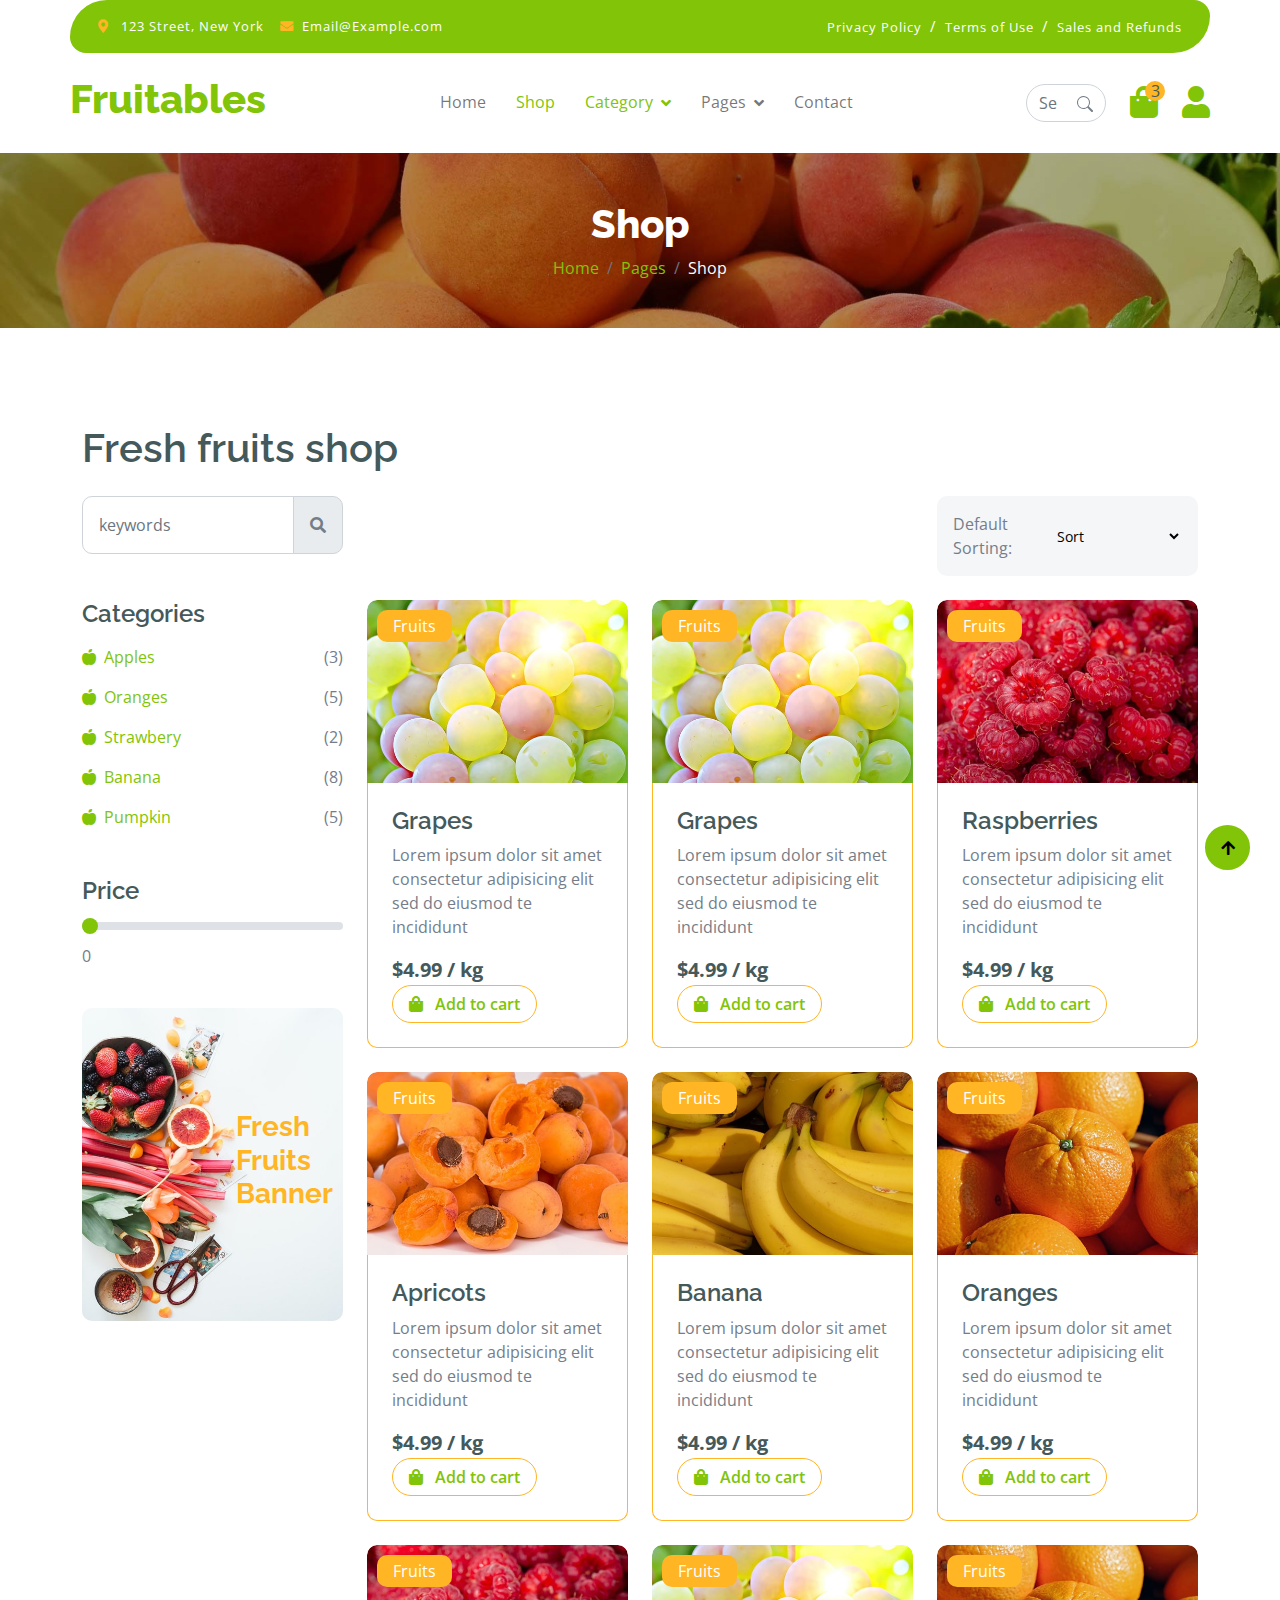
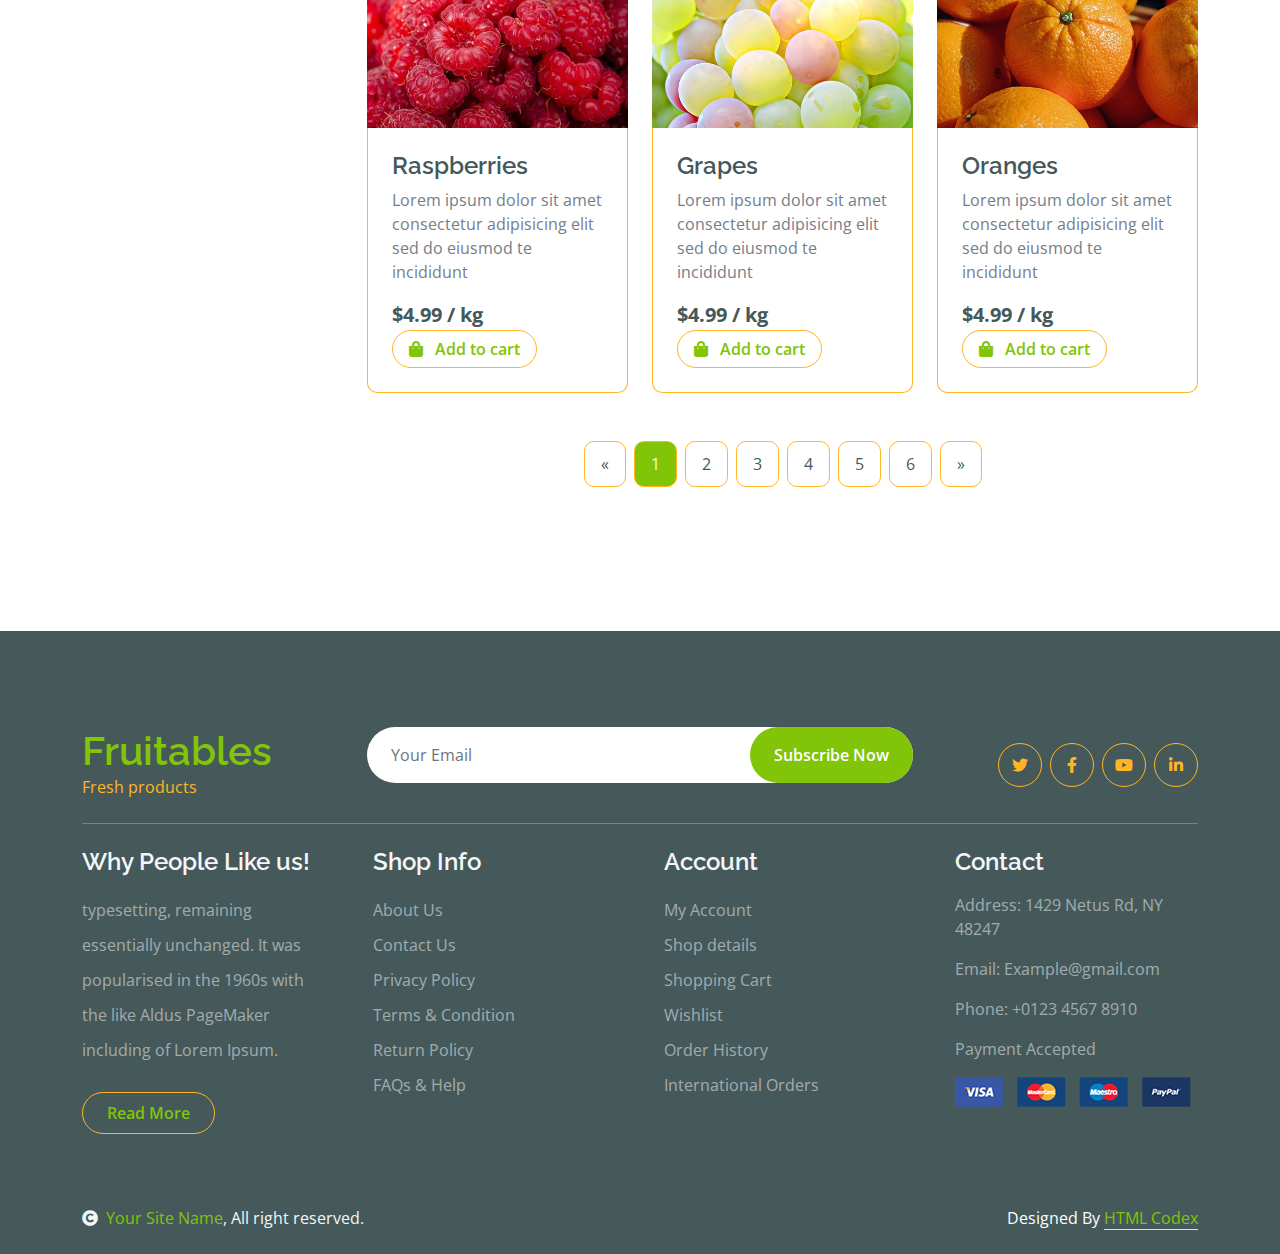
<file: src/main/resources/templates/shop.html>
<!DOCTYPE html>
<html lang="en">
  <head>
    <meta charset="utf-8" />
    <title>Fruitables - Vegetable Website Template</title>
    <meta content="width=device-width, initial-scale=1.0" name="viewport" />
    <meta content="" name="keywords" />
    <meta content="" name="description" />

    <!-- Google Web Fonts -->
    <link rel="preconnect" href="https://fonts.googleapis.com" />
    <link rel="preconnect" href="https://fonts.gstatic.com" crossorigin />
    <link
      href="https://fonts.googleapis.com/css2?family=Open+Sans:wght@400;600&family=Raleway:wght@600;800&display=swap"
      rel="stylesheet"
    />

    <!-- Icon Font Stylesheet -->
    <link
      rel="stylesheet"
      href="https://use.fontawesome.com/releases/v5.15.4/css/all.css"
    />
    <link
      href="https://cdn.jsdelivr.net/npm/bootstrap-icons@1.4.1/font/bootstrap-icons.css"
      rel="stylesheet"
    />

    <!-- Libraries Stylesheet -->
    <link href="lib/lightbox/css/lightbox.min.css" rel="stylesheet" />
    <link href="lib/owlcarousel/assets/owl.carousel.min.css" rel="stylesheet" />

    <!-- Customized Bootstrap Stylesheet -->
    <link href="css/bootstrap.min.css" rel="stylesheet" />

    <!-- Template Stylesheet -->
    <link href="css/style.css" rel="stylesheet" />
  </head>

  <body>
    <!-- Spinner Start -->
    <div
      id="spinner"
      class="show w-100 vh-100 bg-white position-fixed translate-middle top-50 start-50 d-flex align-items-center justify-content-center"
    >
      <div class="spinner-grow text-primary" role="status"></div>
    </div>
    <!-- Spinner End -->

    <!-- Navbar start -->
    <div class="container-fluid fixed-top">
      <div class="container topbar bg-primary d-none d-lg-block">
        <div class="d-flex justify-content-between">
          <div class="top-info ps-2">
            <small class="me-3"
              ><i class="fas fa-map-marker-alt me-2 text-secondary"></i>
              <a href="#" class="text-white">123 Street, New York</a></small
            >
            <small class="me-3"
              ><i class="fas fa-envelope me-2 text-secondary"></i
              ><a href="#" class="text-white">Email@Example.com</a></small
            >
          </div>
          <div class="top-link pe-2">
            <a href="#" class="text-white"
              ><small class="text-white mx-2">Privacy Policy</small>/</a
            >
            <a href="#" class="text-white"
              ><small class="text-white mx-2">Terms of Use</small>/</a
            >
            <a href="#" class="text-white"
              ><small class="text-white ms-2">Sales and Refunds</small></a
            >
          </div>
        </div>
      </div>
      <div class="container px-0">
        <nav class="navbar navbar-light bg-white navbar-expand-xl">
          <a href="index.html" class="navbar-brand">
            <h1 class="text-primary display-6">Fruitables</h1>
          </a>
          <button
            class="navbar-toggler py-2 px-3"
            type="button"
            data-bs-toggle="collapse"
            data-bs-target="#navbarCollapse"
          >
            <span class="fa fa-bars text-primary"></span>
          </button>
          <div class="collapse navbar-collapse bg-white" id="navbarCollapse">
            <div class="navbar-nav mx-auto">
              <a href="index.html" class="nav-item nav-link">Home</a>
              <a href="shop.html" class="nav-item nav-link active">Shop</a>
              <div class="nav-item dropdown">
                <a
                  href="#"
                  class="nav-link dropdown-toggle active"
                  data-bs-toggle="dropdown"
                  >Category</a
                >
                <div
                  class="dropdown-menu m-0 bg-secondary rounded-0"
                  id="category_container"
                >
                  <a href="#" class="dropdown-item">Category A</a>
                  <a href="#" class="dropdown-item">Category B</a>
                  <a href="#" class="dropdown-item">Category C</a>
                  <a href="#" class="dropdown-item active">Category D</a>
                </div>
              </div>
              <div class="nav-item dropdown">
                <a
                  href="#"
                  class="nav-link dropdown-toggle"
                  data-bs-toggle="dropdown"
                  >Pages</a
                >
                <div class="dropdown-menu m-0 bg-secondary rounded-0">
                  <a href="cart.html" class="dropdown-item">Cart</a>
                  <a href="checkout.html" class="dropdown-item">Checkout</a>
                  <a href="testimonial.html" class="dropdown-item"
                    >Testimonial</a
                  >
                  <a href="404.html" class="dropdown-item">404 Page</a>
                </div>
              </div>
              <a href="contact.html" class="nav-item nav-link">Contact</a>
            </div>
            <div class="d-flex m-3 me-0">
              <div class="position-relative me-4">
                <input
                  type="text"
                  class="form-control rounded-pill search-bar pe-5"
                  placeholder="Search..."
                  aria-label="Search"
                  onkeypress="searchProductsHeader(event)"
                  id="searchHeader"
                />
                <button
                  class="btn position-absolute top-50 end-0 translate-middle-y"
                  type="button"
                >
                  <svg
                    xmlns="http://www.w3.org/2000/svg"
                    width="16"
                    height="16"
                    fill="currentColor"
                    class="bi bi-search"
                    viewBox="0 0 16 16"
                  >
                    <path
                      d="M11.742 10.344a6.5 6.5 0 1 0-1.397 1.398h-.001c.03.04.062.078.098.115l3.85 3.85a1 1 0 0 0 1.415-1.414l-3.85-3.85a1.007 1.007 0 0 0-.115-.1zM12 6.5a5.5 5.5 0 1 1-11 0 5.5 5.5 0 0 1 11 0z"
                    />
                  </svg>
                </button>
              </div>
              <a href="./cart.html" class="position-relative me-4 my-auto">
                <i class="fa fa-shopping-bag fa-2x"></i>
                <span
                  class="position-absolute bg-secondary rounded-circle d-flex align-items-center justify-content-center text-dark px-1"
                  style="top: -5px; left: 15px; height: 20px; min-width: 20px"
                  >3</span
                >
              </a>
              <a href="./signin.html" class="my-auto" id="user_image_profile">
                <i class="fas fa-user fa-2x"></i>
              </a>
            </div>
          </div>
        </nav>
      </div>
    </div>
    <!-- Navbar End -->

    <!-- Single Page Header start -->
    <div class="container-fluid page-header py-5">
      <h1 class="text-center text-white display-6">Shop</h1>
      <ol class="breadcrumb justify-content-center mb-0">
        <li class="breadcrumb-item"><a href="#">Home</a></li>
        <li class="breadcrumb-item"><a href="#">Pages</a></li>
        <li class="breadcrumb-item active text-white">Shop</li>
      </ol>
    </div>
    <!-- Single Page Header End -->

    <!-- Fruits Shop Start-->
    <div class="container-fluid fruite py-5">
      <div class="container py-5">
        <h1 class="mb-4">Fresh fruits shop</h1>
        <div class="row g-4">
          <div class="col-lg-12">
            <div class="row g-4">
              <div class="col-xl-3">
                <div class="input-group w-100 mx-auto d-flex">
                  <input
                    type="search"
                    class="form-control p-3"
                    placeholder="keywords"
                    aria-describedby="search-icon-1"
                    id="searchBody"
                    onkeypress="searchProductsHeader(event)"
                  />
                  <span id="search-icon-1" class="input-group-text p-3"
                    ><i class="fa fa-search"></i
                  ></span>
                </div>
              </div>
              <div class="col-6"></div>
              <div class="col-xl-3">
                <div
                  class="bg-light ps-3 py-3 rounded d-flex justify-content-between mb-4"
                >
                  <label for="fruits">Default Sorting:</label>
                  <select
                    id="sort_type"
                    name="fruitlist"
                    class="border-0 form-select-sm bg-light me-3"
                    form="fruitform"
                    onchange="changeSortType()"
                  >
                    <option value="null">Sort</option>
                    <option value="asc">price high - low</option>
                    <option value="desc">price low - high</option>
                    <option value="mp">most purchased</option>
                  </select>
                </div>
              </div>
            </div>
            <div class="row g-4">
              <div class="col-lg-3">
                <div class="row g-4">
                  <div class="col-lg-12">
                    <div class="mb-3">
                      <h4>Categories</h4>
                      <ul class="list-unstyled fruite-categorie">
                        <li>
                          <div
                            class="d-flex justify-content-between fruite-name"
                          >
                            <a href="#"
                              ><i class="fas fa-apple-alt me-2"></i>Apples</a
                            >
                            <span>(3)</span>
                          </div>
                        </li>
                        <li>
                          <div
                            class="d-flex justify-content-between fruite-name"
                          >
                            <a href="#"
                              ><i class="fas fa-apple-alt me-2"></i>Oranges</a
                            >
                            <span>(5)</span>
                          </div>
                        </li>
                        <li>
                          <div
                            class="d-flex justify-content-between fruite-name"
                          >
                            <a href="#"
                              ><i class="fas fa-apple-alt me-2"></i>Strawbery</a
                            >
                            <span>(2)</span>
                          </div>
                        </li>
                        <li>
                          <div
                            class="d-flex justify-content-between fruite-name"
                          >
                            <a href="#"
                              ><i class="fas fa-apple-alt me-2"></i>Banana</a
                            >
                            <span>(8)</span>
                          </div>
                        </li>
                        <li>
                          <div
                            class="d-flex justify-content-between fruite-name"
                          >
                            <a href="#"
                              ><i class="fas fa-apple-alt me-2"></i>Pumpkin</a
                            >
                            <span>(5)</span>
                          </div>
                        </li>
                      </ul>
                    </div>
                  </div>
                  <div class="col-lg-12">
                    <div class="mb-3">
                      <h4 class="mb-2">Price</h4>
                      <input
                        type="range"
                        class="form-range w-100"
                        id="rangeInput"
                        name="rangeInput"
                        min="0"
                        max="500"
                        value="0"
                        oninput="amount.value=rangeInput.value"
                      />
                      <output
                        id="amount"
                        name="amount"
                        min-velue="0"
                        max-value="500"
                        for="rangeInput"
                        >0</output
                      >
                    </div>
                  </div>
                  <!-- <div class="col-lg-12">
                                        <div class="mb-3">
                                            <h4>Additional</h4>
                                            <div class="mb-2">
                                                <input type="radio" class="me-2" id="Categories-1" name="Categories-1" value="Beverages">
                                                <label for="Categories-1"> Organic</label>
                                            </div>
                                            <div class="mb-2">
                                                <input type="radio" class="me-2" id="Categories-2" name="Categories-1" value="Beverages">
                                                <label for="Categories-2"> Fresh</label>
                                            </div>
                                            <div class="mb-2">
                                                <input type="radio" class="me-2" id="Categories-3" name="Categories-1" value="Beverages">
                                                <label for="Categories-3"> Sales</label>
                                            </div>
                                            <div class="mb-2">
                                                <input type="radio" class="me-2" id="Categories-4" name="Categories-1" value="Beverages">
                                                <label for="Categories-4"> Discount</label>
                                            </div>
                                            <div class="mb-2">
                                                <input type="radio" class="me-2" id="Categories-5" name="Categories-1" value="Beverages">
                                                <label for="Categories-5"> Expired</label>
                                            </div>
                                        </div>
                                    </div> -->
                  <div class="col-lg-12">
                    <div class="position-relative">
                      <img
                        src="img/banner-fruits.jpg"
                        class="img-fluid w-100 rounded"
                        alt=""
                      />
                      <div
                        class="position-absolute"
                        style="
                          top: 50%;
                          right: 10px;
                          transform: translateY(-50%);
                        "
                      >
                        <h3 class="text-secondary fw-bold">
                          Fresh <br />
                          Fruits <br />
                          Banner
                        </h3>
                      </div>
                    </div>
                  </div>
                </div>
              </div>
              <div class="col-lg-9">
                <div class="row g-4 justify-content-start" id="productList">
                  <div class="col-md-6 col-lg-6 col-xl-4">
                    <div class="rounded position-relative fruite-item">
                      <div class="fruite-img">
                        <img
                          src="img/fruite-item-5.jpg"
                          class="img-fluid w-100 rounded-top"
                          alt=""
                        />
                      </div>
                      <div
                        class="text-white bg-secondary px-3 py-1 rounded position-absolute"
                        style="top: 10px; left: 10px"
                      >
                        Fruits
                      </div>
                      <div
                        class="p-4 border border-secondary border-top-0 rounded-bottom"
                      >
                        <h4>Grapes</h4>
                        <p>
                          Lorem ipsum dolor sit amet consectetur adipisicing
                          elit sed do eiusmod te incididunt
                        </p>
                        <div
                          class="d-flex justify-content-between flex-lg-wrap"
                        >
                          <p class="text-dark fs-5 fw-bold mb-0">$4.99 / kg</p>
                          <a
                            href="#"
                            class="btn border border-secondary rounded-pill px-3 text-primary"
                            ><i
                              class="fa fa-shopping-bag me-2 text-primary"
                            ></i>
                            Add to cart</a
                          >
                        </div>
                      </div>
                    </div>
                  </div>
                  <div class="col-md-6 col-lg-6 col-xl-4">
                    <div class="rounded position-relative fruite-item">
                      <div class="fruite-img">
                        <img
                          src="img/fruite-item-5.jpg"
                          class="img-fluid w-100 rounded-top"
                          alt=""
                        />
                      </div>
                      <div
                        class="text-white bg-secondary px-3 py-1 rounded position-absolute"
                        style="top: 10px; left: 10px"
                      >
                        Fruits
                      </div>
                      <div
                        class="p-4 border border-secondary border-top-0 rounded-bottom"
                      >
                        <h4>Grapes</h4>
                        <p>
                          Lorem ipsum dolor sit amet consectetur adipisicing
                          elit sed do eiusmod te incididunt
                        </p>
                        <div
                          class="d-flex justify-content-between flex-lg-wrap"
                        >
                          <p class="text-dark fs-5 fw-bold mb-0">$4.99 / kg</p>
                          <a
                            href="#"
                            class="btn border border-secondary rounded-pill px-3 text-primary"
                            ><i
                              class="fa fa-shopping-bag me-2 text-primary"
                            ></i>
                            Add to cart</a
                          >
                        </div>
                      </div>
                    </div>
                  </div>
                  <div class="col-md-6 col-lg-6 col-xl-4">
                    <div class="rounded position-relative fruite-item">
                      <div class="fruite-img">
                        <img
                          src="img/fruite-item-2.jpg"
                          class="img-fluid w-100 rounded-top"
                          alt=""
                        />
                      </div>
                      <div
                        class="text-white bg-secondary px-3 py-1 rounded position-absolute"
                        style="top: 10px; left: 10px"
                      >
                        Fruits
                      </div>
                      <div
                        class="p-4 border border-secondary border-top-0 rounded-bottom"
                      >
                        <h4>Raspberries</h4>
                        <p>
                          Lorem ipsum dolor sit amet consectetur adipisicing
                          elit sed do eiusmod te incididunt
                        </p>
                        <div
                          class="d-flex justify-content-between flex-lg-wrap"
                        >
                          <p class="text-dark fs-5 fw-bold mb-0">$4.99 / kg</p>
                          <a
                            href="#"
                            class="btn border border-secondary rounded-pill px-3 text-primary"
                            ><i
                              class="fa fa-shopping-bag me-2 text-primary"
                            ></i>
                            Add to cart</a
                          >
                        </div>
                      </div>
                    </div>
                  </div>
                  <div class="col-md-6 col-lg-6 col-xl-4">
                    <div class="rounded position-relative fruite-item">
                      <div class="fruite-img">
                        <img
                          src="img/fruite-item-4.jpg"
                          class="img-fluid w-100 rounded-top"
                          alt=""
                        />
                      </div>
                      <div
                        class="text-white bg-secondary px-3 py-1 rounded position-absolute"
                        style="top: 10px; left: 10px"
                      >
                        Fruits
                      </div>
                      <div
                        class="p-4 border border-secondary border-top-0 rounded-bottom"
                      >
                        <h4>Apricots</h4>
                        <p>
                          Lorem ipsum dolor sit amet consectetur adipisicing
                          elit sed do eiusmod te incididunt
                        </p>
                        <div
                          class="d-flex justify-content-between flex-lg-wrap"
                        >
                          <p class="text-dark fs-5 fw-bold mb-0">$4.99 / kg</p>
                          <a
                            href="#"
                            class="btn border border-secondary rounded-pill px-3 text-primary"
                            ><i
                              class="fa fa-shopping-bag me-2 text-primary"
                            ></i>
                            Add to cart</a
                          >
                        </div>
                      </div>
                    </div>
                  </div>
                  <div class="col-md-6 col-lg-6 col-xl-4">
                    <div class="rounded position-relative fruite-item">
                      <div class="fruite-img">
                        <img
                          src="img/fruite-item-3.jpg"
                          class="img-fluid w-100 rounded-top"
                          alt=""
                        />
                      </div>
                      <div
                        class="text-white bg-secondary px-3 py-1 rounded position-absolute"
                        style="top: 10px; left: 10px"
                      >
                        Fruits
                      </div>
                      <div
                        class="p-4 border border-secondary border-top-0 rounded-bottom"
                      >
                        <h4>Banana</h4>
                        <p>
                          Lorem ipsum dolor sit amet consectetur adipisicing
                          elit sed do eiusmod te incididunt
                        </p>
                        <div
                          class="d-flex justify-content-between flex-lg-wrap"
                        >
                          <p class="text-dark fs-5 fw-bold mb-0">$4.99 / kg</p>
                          <a
                            href="#"
                            class="btn border border-secondary rounded-pill px-3 text-primary"
                            ><i
                              class="fa fa-shopping-bag me-2 text-primary"
                            ></i>
                            Add to cart</a
                          >
                        </div>
                      </div>
                    </div>
                  </div>
                  <div class="col-md-6 col-lg-6 col-xl-4">
                    <div class="rounded position-relative fruite-item">
                      <div class="fruite-img">
                        <img
                          src="img/fruite-item-1.jpg"
                          class="img-fluid w-100 rounded-top"
                          alt=""
                        />
                      </div>
                      <div
                        class="text-white bg-secondary px-3 py-1 rounded position-absolute"
                        style="top: 10px; left: 10px"
                      >
                        Fruits
                      </div>
                      <div
                        class="p-4 border border-secondary border-top-0 rounded-bottom"
                      >
                        <h4>Oranges</h4>
                        <p>
                          Lorem ipsum dolor sit amet consectetur adipisicing
                          elit sed do eiusmod te incididunt
                        </p>
                        <div
                          class="d-flex justify-content-between flex-lg-wrap"
                        >
                          <p class="text-dark fs-5 fw-bold mb-0">$4.99 / kg</p>
                          <a
                            href="#"
                            class="btn border border-secondary rounded-pill px-3 text-primary"
                            ><i
                              class="fa fa-shopping-bag me-2 text-primary"
                            ></i>
                            Add to cart</a
                          >
                        </div>
                      </div>
                    </div>
                  </div>
                  <div class="col-md-6 col-lg-6 col-xl-4">
                    <div class="rounded position-relative fruite-item">
                      <div class="fruite-img">
                        <img
                          src="img/fruite-item-2.jpg"
                          class="img-fluid w-100 rounded-top"
                          alt=""
                        />
                      </div>
                      <div
                        class="text-white bg-secondary px-3 py-1 rounded position-absolute"
                        style="top: 10px; left: 10px"
                      >
                        Fruits
                      </div>
                      <div
                        class="p-4 border border-secondary border-top-0 rounded-bottom"
                      >
                        <h4>Raspberries</h4>
                        <p>
                          Lorem ipsum dolor sit amet consectetur adipisicing
                          elit sed do eiusmod te incididunt
                        </p>
                        <div
                          class="d-flex justify-content-between flex-lg-wrap"
                        >
                          <p class="text-dark fs-5 fw-bold mb-0">$4.99 / kg</p>
                          <a
                            href="#"
                            class="btn border border-secondary rounded-pill px-3 text-primary"
                            ><i
                              class="fa fa-shopping-bag me-2 text-primary"
                            ></i>
                            Add to cart</a
                          >
                        </div>
                      </div>
                    </div>
                  </div>
                  <div class="col-md-6 col-lg-6 col-xl-4">
                    <div class="rounded position-relative fruite-item">
                      <div class="fruite-img">
                        <img
                          src="img/fruite-item-5.jpg"
                          class="img-fluid w-100 rounded-top"
                          alt=""
                        />
                      </div>
                      <div
                        class="text-white bg-secondary px-3 py-1 rounded position-absolute"
                        style="top: 10px; left: 10px"
                      >
                        Fruits
                      </div>
                      <div
                        class="p-4 border border-secondary border-top-0 rounded-bottom"
                      >
                        <h4>Grapes</h4>
                        <p>
                          Lorem ipsum dolor sit amet consectetur adipisicing
                          elit sed do eiusmod te incididunt
                        </p>
                        <div
                          class="d-flex justify-content-between flex-lg-wrap"
                        >
                          <p class="text-dark fs-5 fw-bold mb-0">$4.99 / kg</p>
                          <a
                            href="#"
                            class="btn border border-secondary rounded-pill px-3 text-primary"
                            ><i
                              class="fa fa-shopping-bag me-2 text-primary"
                            ></i>
                            Add to cart</a
                          >
                        </div>
                      </div>
                    </div>
                  </div>
                  <div class="col-md-6 col-lg-6 col-xl-4">
                    <div class="rounded position-relative fruite-item">
                      <div class="fruite-img">
                        <img
                          src="img/fruite-item-1.jpg"
                          class="img-fluid w-100 rounded-top"
                          alt=""
                        />
                      </div>
                      <div
                        class="text-white bg-secondary px-3 py-1 rounded position-absolute"
                        style="top: 10px; left: 10px"
                      >
                        Fruits
                      </div>
                      <div
                        class="p-4 border border-secondary border-top-0 rounded-bottom"
                      >
                        <h4>Oranges</h4>
                        <p>
                          Lorem ipsum dolor sit amet consectetur adipisicing
                          elit sed do eiusmod te incididunt
                        </p>
                        <div
                          class="d-flex justify-content-between flex-lg-wrap"
                        >
                          <p class="text-dark fs-5 fw-bold mb-0">$4.99 / kg</p>
                          <a
                            href="#"
                            class="btn border border-secondary rounded-pill px-3 text-primary"
                            ><i
                              class="fa fa-shopping-bag me-2 text-primary"
                            ></i>
                            Add to cart</a
                          >
                        </div>
                      </div>
                    </div>
                  </div>
                </div>
                <div
                  class="pagination d-flex justify-content-center mt-5"
                  id="paging"
                >
                  <a href="#" class="rounded">&laquo;</a>
                  <a href="#" class="active rounded">1</a>
                  <a href="#" class="rounded">2</a>
                  <a href="#" class="rounded">3</a>
                  <a href="#" class="rounded">4</a>
                  <a href="#" class="rounded">5</a>
                  <a href="#" class="rounded">6</a>
                  <a href="#" class="rounded">&raquo;</a>
                </div>
              </div>
            </div>
          </div>
        </div>
      </div>
    </div>
    <!-- Fruits Shop End-->

    <!-- Footer Start -->
    <div class="container-fluid bg-dark text-white-50 footer pt-5 mt-5">
      <div class="container py-5">
        <div
          class="pb-4 mb-4"
          style="border-bottom: 1px solid rgba(226, 175, 24, 0.5)"
        >
          <div class="row g-4">
            <div class="col-lg-3">
              <a href="#">
                <h1 class="text-primary mb-0">Fruitables</h1>
                <p class="text-secondary mb-0">Fresh products</p>
              </a>
            </div>
            <div class="col-lg-6">
              <div class="position-relative mx-auto">
                <input
                  class="form-control border-0 w-100 py-3 px-4 rounded-pill"
                  type="number"
                  placeholder="Your Email"
                />
                <button
                  type="submit"
                  class="btn btn-primary border-0 border-secondary py-3 px-4 position-absolute rounded-pill text-white"
                  style="top: 0; right: 0"
                >
                  Subscribe Now
                </button>
              </div>
            </div>
            <div class="col-lg-3">
              <div class="d-flex justify-content-end pt-3">
                <a
                  class="btn btn-outline-secondary me-2 btn-md-square rounded-circle"
                  href=""
                  ><i class="fab fa-twitter"></i
                ></a>
                <a
                  class="btn btn-outline-secondary me-2 btn-md-square rounded-circle"
                  href=""
                  ><i class="fab fa-facebook-f"></i
                ></a>
                <a
                  class="btn btn-outline-secondary me-2 btn-md-square rounded-circle"
                  href=""
                  ><i class="fab fa-youtube"></i
                ></a>
                <a
                  class="btn btn-outline-secondary btn-md-square rounded-circle"
                  href=""
                  ><i class="fab fa-linkedin-in"></i
                ></a>
              </div>
            </div>
          </div>
        </div>
        <div class="row g-5">
          <div class="col-lg-3 col-md-6">
            <div class="footer-item">
              <h4 class="text-light mb-3">Why People Like us!</h4>
              <p class="mb-4">
                typesetting, remaining essentially unchanged. It was popularised
                in the 1960s with the like Aldus PageMaker including of Lorem
                Ipsum.
              </p>
              <a
                href=""
                class="btn border-secondary py-2 px-4 rounded-pill text-primary"
                >Read More</a
              >
            </div>
          </div>
          <div class="col-lg-3 col-md-6">
            <div class="d-flex flex-column text-start footer-item">
              <h4 class="text-light mb-3">Shop Info</h4>
              <a class="btn-link" href="">About Us</a>
              <a class="btn-link" href="">Contact Us</a>
              <a class="btn-link" href="">Privacy Policy</a>
              <a class="btn-link" href="">Terms & Condition</a>
              <a class="btn-link" href="">Return Policy</a>
              <a class="btn-link" href="">FAQs & Help</a>
            </div>
          </div>
          <div class="col-lg-3 col-md-6">
            <div class="d-flex flex-column text-start footer-item">
              <h4 class="text-light mb-3">Account</h4>
              <a class="btn-link" href="">My Account</a>
              <a class="btn-link" href="">Shop details</a>
              <a class="btn-link" href="">Shopping Cart</a>
              <a class="btn-link" href="">Wishlist</a>
              <a class="btn-link" href="">Order History</a>
              <a class="btn-link" href="">International Orders</a>
            </div>
          </div>
          <div class="col-lg-3 col-md-6">
            <div class="footer-item">
              <h4 class="text-light mb-3">Contact</h4>
              <p>Address: 1429 Netus Rd, NY 48247</p>
              <p>Email: Example@gmail.com</p>
              <p>Phone: +0123 4567 8910</p>
              <p>Payment Accepted</p>
              <img src="img/payment.png" class="img-fluid" alt="" />
            </div>
          </div>
        </div>
      </div>
    </div>
    <!-- Footer End -->

    <!-- Copyright Start -->
    <div class="container-fluid copyright bg-dark py-4">
      <div class="container">
        <div class="row">
          <div class="col-md-6 text-center text-md-start mb-3 mb-md-0">
            <span class="text-light"
              ><a href="#"
                ><i class="fas fa-copyright text-light me-2"></i>Your Site
                Name</a
              >, All right reserved.</span
            >
          </div>
          <div class="col-md-6 my-auto text-center text-md-end text-white">
            <!--/*** This template is free as long as you keep the below author’s credit link/attribution link/backlink. ***/-->
            <!--/*** If you'd like to use the template without the below author’s credit link/attribution link/backlink, ***/-->
            <!--/*** you can purchase the Credit Removal License from "https://htmlcodex.com/credit-removal". ***/-->
            Designed By
            <a class="border-bottom" href="https://htmlcodex.com">HTML Codex</a>
          </div>
        </div>
      </div>
    </div>
    <!-- Copyright End -->

    <!-- Back to Top -->
    <a
      href="#"
      class="btn btn-primary border-3 border-primary rounded-circle back-to-top"
      ><i class="fa fa-arrow-up"></i
    ></a>

    <!-- JavaScript Libraries -->
    <script src="https://ajax.googleapis.com/ajax/libs/jquery/3.6.4/jquery.min.js"></script>
    <script src="https://cdn.jsdelivr.net/npm/bootstrap@5.0.0/dist/js/bootstrap.bundle.min.js"></script>
    <script src="lib/easing/easing.min.js"></script>
    <script src="lib/waypoints/waypoints.min.js"></script>
    <script src="lib/lightbox/js/lightbox.min.js"></script>
    <script src="lib/owlcarousel/owl.carousel.min.js"></script>

    <!-- Template Javascript -->
    <script src="js/main.js"></script>
    <script src="js/autoLogin.js"></script>
    <script src="js/start.js"></script>
    <script src="js/shop.js"></script>
  </body>
</html>
</file>
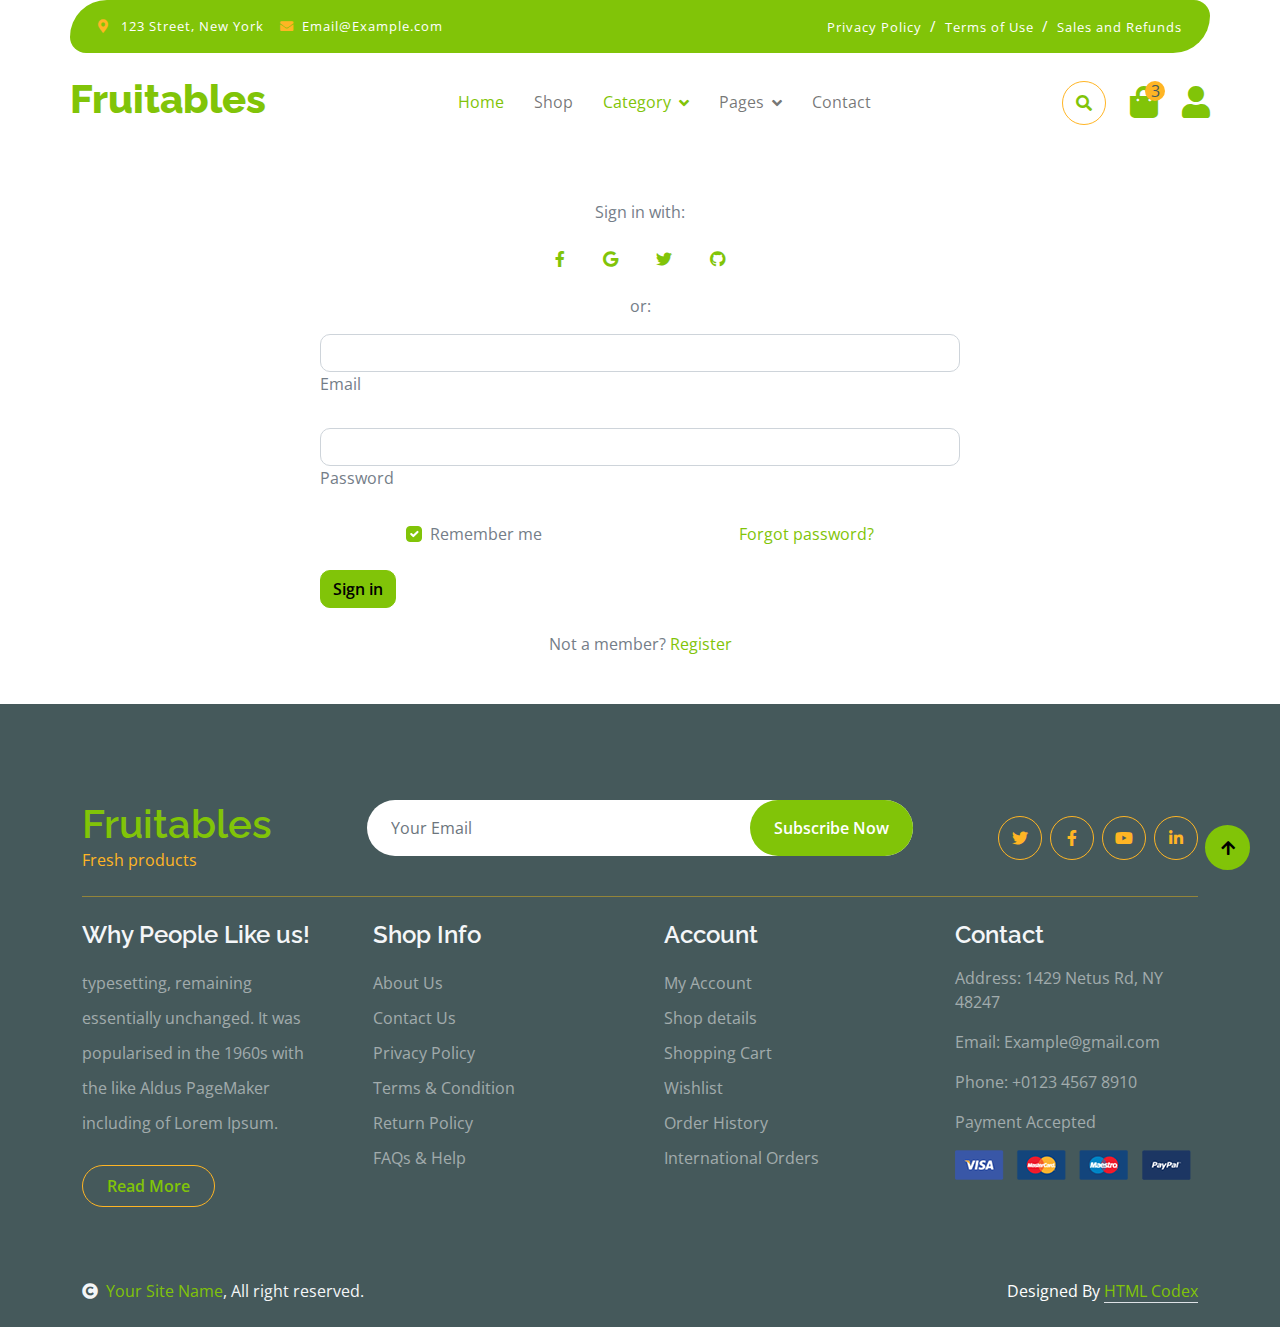
<file: src/main/resources/templates/signin.html>
<!DOCTYPE html>
<html lang="en">

<head>
  <meta charset="utf-8" />
  <title>Fruitables - Vegetable Website Template</title>
  <meta content="width=device-width, initial-scale=1.0" name="viewport" />
  <meta content="" name="keywords" />
  <meta content="" name="description" />

  <!-- Google Web Fonts -->
  <link rel="preconnect" href="https://fonts.googleapis.com" />
  <link rel="preconnect" href="https://fonts.gstatic.com" crossorigin />
  <link href="https://fonts.googleapis.com/css2?family=Open+Sans:wght@400;600&family=Raleway:wght@600;800&display=swap"
    rel="stylesheet" />

  <!-- Icon Font Stylesheet -->
  <link rel="stylesheet" href="https://use.fontawesome.com/releases/v5.15.4/css/all.css" />
  <link href="https://cdn.jsdelivr.net/npm/bootstrap-icons@1.4.1/font/bootstrap-icons.css" rel="stylesheet" />

  <!-- Libraries Stylesheet -->
  <link href="lib/lightbox/css/lightbox.min.css" rel="stylesheet" />
  <link href="lib/owlcarousel/assets/owl.carousel.min.css" rel="stylesheet" />

  <!-- Customized Bootstrap Stylesheet -->
  <link href="css/bootstrap.min.css" rel="stylesheet" />

  <!-- Template Stylesheet -->
  <link href="css/style.css" rel="stylesheet" />
</head>

<body>
  <!-- Spinner Start -->
  <div id="spinner"
    class="show w-100 vh-100 bg-white position-fixed translate-middle top-50 start-50 d-flex align-items-center justify-content-center">
    <div class="spinner-grow text-primary" role="status"></div>
  </div>
  <!-- Spinner End -->

  <!-- Navbar start -->
  <div class="container-fluid fixed-top">
    <div class="container topbar bg-primary d-none d-lg-block">
      <div class="d-flex justify-content-between">
        <div class="top-info ps-2">
          <small class="me-3"><i class="fas fa-map-marker-alt me-2 text-secondary"></i>
            <a href="#" class="text-white">123 Street, New York</a></small>
          <small class="me-3"><i class="fas fa-envelope me-2 text-secondary"></i><a href="#"
              class="text-white">Email@Example.com</a></small>
        </div>
        <div class="top-link pe-2">
          <a href="#" class="text-white"><small class="text-white mx-2">Privacy Policy</small>/</a>
          <a href="#" class="text-white"><small class="text-white mx-2">Terms of Use</small>/</a>
          <a href="#" class="text-white"><small class="text-white ms-2">Sales and Refunds</small></a>
        </div>
      </div>
    </div>
    <div class="container px-0">
      <nav class="navbar navbar-light bg-white navbar-expand-xl">
        <a href="index.html" class="navbar-brand">
          <h1 class="text-primary display-6">Fruitables</h1>
        </a>
        <button class="navbar-toggler py-2 px-3" type="button" data-bs-toggle="collapse"
          data-bs-target="#navbarCollapse">
          <span class="fa fa-bars text-primary"></span>
        </button>
        <div class="collapse navbar-collapse bg-white" id="navbarCollapse">
          <div class="navbar-nav mx-auto">
            <a href="index.html" class="nav-item nav-link active">Home</a>
            <a href="shop.html" class="nav-item nav-link">Shop</a>
            <div class="nav-item dropdown">
              <a href="#" class="nav-link dropdown-toggle active" data-bs-toggle="dropdown">Category</a>
              <div class="dropdown-menu m-0 bg-secondary rounded-0" id="category_container">
                <a href="#" class="dropdown-item">Category A</a>
                <a href="#" class="dropdown-item">Category B</a>
                <a href="#" class="dropdown-item">Category C</a>
                <a href="#" class="dropdown-item active">Category D</a>
              </div>
            </div>
            <div class="nav-item dropdown">
              <a href="#" class="nav-link dropdown-toggle" data-bs-toggle="dropdown">Pages</a>
              <div class="dropdown-menu m-0 bg-secondary rounded-0">
                <a href="cart.html" class="dropdown-item">Cart</a>
                <a href="checkout.html" class="dropdown-item">Checkout</a>
                <a href="testimonial.html" class="dropdown-item">Testimonial</a>
                <a href="404.html" class="dropdown-item">404 Page</a>
              </div>
            </div>
            <a href="contact.html" class="nav-item nav-link">Contact</a>
          </div>
          <div class="d-flex m-3 me-0">
            <button class="btn-search btn border border-secondary btn-md-square rounded-circle bg-white me-4"
              data-bs-toggle="modal" data-bs-target="#searchModal">
              <i class="fas fa-search text-primary"></i>
            </button>
            <a href="#" class="position-relative me-4 my-auto">
              <i class="fa fa-shopping-bag fa-2x"></i>
              <span
                class="position-absolute bg-secondary rounded-circle d-flex align-items-center justify-content-center text-dark px-1"
                style="top: -5px; left: 15px; height: 20px; min-width: 20px">3</span>
            </a>
            <a href="#" class="my-auto">
              <i class="fas fa-user fa-2x"></i>
            </a>
          </div>
        </div>
      </nav>
    </div>
  </div>
  <!-- Navbar End -->

  <!-- Modal Search Start -->
  <div class="modal fade" id="searchModal" tabindex="-1" aria-labelledby="exampleModalLabel" aria-hidden="true">
    <div class="modal-dialog modal-fullscreen">
      <div class="modal-content rounded-0">
        <div class="modal-header">
          <h5 class="modal-title" id="exampleModalLabel">
            Search by keyword
          </h5>
          <button type="button" class="btn-close" data-bs-dismiss="modal" aria-label="Close"></button>
        </div>
        <div class="modal-body d-flex align-items-center">
          <div class="input-group w-75 mx-auto d-flex">
            <input type="search" class="form-control p-3" placeholder="keywords" aria-describedby="search-icon-1" />
            <span id="search-icon-1" class="input-group-text p-3"><i class="fa fa-search"></i></span>
          </div>
        </div>
      </div>
    </div>
  </div>
  <!-- Modal Search End -->

  <!-- Login Form Start -->
  <!-- Pills navs -->
  <div class="w-50 mx-auto" style="margin-top: 200px">
    <div class="tab-pane fade show active" id="pills-login" role="tabpanel" aria-labelledby="tab-login">
      <form id="signin_form">
        <div class="text-center mb-3">
          <p>Sign in with:</p>
          <button type="button" data-mdb-button-init data-mdb-ripple-init class="btn btn-link btn-floating mx-1">
            <i class="fab fa-facebook-f"></i>
          </button>

          <button type="button" data-mdb-button-init data-mdb-ripple-init class="btn btn-link btn-floating mx-1">
            <i class="fab fa-google"></i>
          </button>

          <button type="button" data-mdb-button-init data-mdb-ripple-init class="btn btn-link btn-floating mx-1">
            <i class="fab fa-twitter"></i>
          </button>

          <button type="button" data-mdb-button-init data-mdb-ripple-init class="btn btn-link btn-floating mx-1">
            <i class="fab fa-github"></i>
          </button>
        </div>

        <p class="text-center">or:</p>

        <!-- Email input -->
        <div data-mdb-input-init class="form-outline mb-4">
          <input  id="loginEmail" class="form-control" />
          <label class="form-label" for="loginEmail">Email</label>
        </div>

        <!-- Password input -->
        <div data-mdb-input-init class="form-outline mb-4">
          <input type="password" id="loginPassword" class="form-control" />
          <label class="form-label" for="loginPassword">Password</label>
        </div>

        <!-- 2 column grid layout -->
        <div class="row mb-4">
          <div class="col-md-6 d-flex justify-content-center">
            <!-- Checkbox -->
            <div class="form-check mb-3 mb-md-0">
              <input class="form-check-input" type="checkbox" value="" id="loginCheck" checked />
              <label class="form-check-label" for="loginCheck">
                Remember me
              </label>
            </div>
          </div>

          <div class="col-md-6 d-flex justify-content-center">
            <!-- Simple link -->
            <a href="#!">Forgot password?</a>
          </div>
        </div>

        <!-- Submit button -->
        <button type="submit" class="btn btn-primary btn-block mb-4">
          Sign in
        </button>

        <!-- Register buttons -->
        <div class="text-center">
          <p>Not a member? <a href="./signup.html">Register</a></p>
        </div>
      </form>
    </div>
  </div>

  <!-- Footer Start -->
  <div class="container-fluid bg-dark text-white-50 footer pt-5 mt-5">
    <div class="container py-5">
      <div class="pb-4 mb-4" style="border-bottom: 1px solid rgba(226, 175, 24, 0.5)">
        <div class="row g-4">
          <div class="col-lg-3">
            <a href="#">
              <h1 class="text-primary mb-0">Fruitables</h1>
              <p class="text-secondary mb-0">Fresh products</p>
            </a>
          </div>
          <div class="col-lg-6">
            <div class="position-relative mx-auto">
              <input class="form-control border-0 w-100 py-3 px-4 rounded-pill" type="number"
                placeholder="Your Email" />
              <button type="submit"
                class="btn btn-primary border-0 border-secondary py-3 px-4 position-absolute rounded-pill text-white"
                style="top: 0; right: 0">
                Subscribe Now
              </button>
            </div>
          </div>
          <div class="col-lg-3">
            <div class="d-flex justify-content-end pt-3">
              <a class="btn btn-outline-secondary me-2 btn-md-square rounded-circle" href=""><i
                  class="fab fa-twitter"></i></a>
              <a class="btn btn-outline-secondary me-2 btn-md-square rounded-circle" href=""><i
                  class="fab fa-facebook-f"></i></a>
              <a class="btn btn-outline-secondary me-2 btn-md-square rounded-circle" href=""><i
                  class="fab fa-youtube"></i></a>
              <a class="btn btn-outline-secondary btn-md-square rounded-circle" href=""><i
                  class="fab fa-linkedin-in"></i></a>
            </div>
          </div>
        </div>
      </div>
      <div class="row g-5">
        <div class="col-lg-3 col-md-6">
          <div class="footer-item">
            <h4 class="text-light mb-3">Why People Like us!</h4>
            <p class="mb-4">
              typesetting, remaining essentially unchanged. It was popularised
              in the 1960s with the like Aldus PageMaker including of Lorem
              Ipsum.
            </p>
            <a href="" class="btn border-secondary py-2 px-4 rounded-pill text-primary">Read More</a>
          </div>
        </div>
        <div class="col-lg-3 col-md-6">
          <div class="d-flex flex-column text-start footer-item">
            <h4 class="text-light mb-3">Shop Info</h4>
            <a class="btn-link" href="">About Us</a>
            <a class="btn-link" href="">Contact Us</a>
            <a class="btn-link" href="">Privacy Policy</a>
            <a class="btn-link" href="">Terms & Condition</a>
            <a class="btn-link" href="">Return Policy</a>
            <a class="btn-link" href="">FAQs & Help</a>
          </div>
        </div>
        <div class="col-lg-3 col-md-6">
          <div class="d-flex flex-column text-start footer-item">
            <h4 class="text-light mb-3">Account</h4>
            <a class="btn-link" href="">My Account</a>
            <a class="btn-link" href="">Shop details</a>
            <a class="btn-link" href="">Shopping Cart</a>
            <a class="btn-link" href="">Wishlist</a>
            <a class="btn-link" href="">Order History</a>
            <a class="btn-link" href="">International Orders</a>
          </div>
        </div>
        <div class="col-lg-3 col-md-6">
          <div class="footer-item">
            <h4 class="text-light mb-3">Contact</h4>
            <p>Address: 1429 Netus Rd, NY 48247</p>
            <p>Email: Example@gmail.com</p>
            <p>Phone: +0123 4567 8910</p>
            <p>Payment Accepted</p>
            <img src="img/payment.png" class="img-fluid" alt="" />
          </div>
        </div>
      </div>
    </div>
  </div>
  <!-- Footer End -->

  <!-- Copyright Start -->
  <div class="container-fluid copyright bg-dark py-4">
    <div class="container">
      <div class="row">
        <div class="col-md-6 text-center text-md-start mb-3 mb-md-0">
          <span class="text-light"><a href="#"><i class="fas fa-copyright text-light me-2"></i>Your Site
              Name</a>, All right reserved.</span>
        </div>
        <div class="col-md-6 my-auto text-center text-md-end text-white">
          <!--/*** This template is free as long as you keep the below author’s credit link/attribution link/backlink. ***/-->
          <!--/*** If you'd like to use the template without the below author’s credit link/attribution link/backlink, ***/-->
          <!--/*** you can purchase the Credit Removal License from "https://htmlcodex.com/credit-removal". ***/-->
          Designed By
          <a class="border-bottom" href="https://htmlcodex.com">HTML Codex</a>
        </div>
      </div>
    </div>
  </div>
  <!-- Copyright End -->

  <!-- Back to Top -->
  <a href="#" class="btn btn-primary border-3 border-primary rounded-circle back-to-top"><i
      class="fa fa-arrow-up"></i></a>

  <!-- JavaScript Libraries -->
  <script src="https://ajax.googleapis.com/ajax/libs/jquery/3.6.4/jquery.min.js"></script>
  <script src="https://cdn.jsdelivr.net/npm/bootstrap@5.0.0/dist/js/bootstrap.bundle.min.js"></script>
  <script src="lib/easing/easing.min.js"></script>
  <script src="lib/waypoints/waypoints.min.js"></script>
  <script src="lib/lightbox/js/lightbox.min.js"></script>
  <script src="lib/owlcarousel/owl.carousel.min.js"></script>

  <!-- Template Javascript -->
  <script src="js/main.js"></script>
  <script src="js/signin.js"></script>
  <script src="js/start.js"></script>
</body>

</html>
</file>
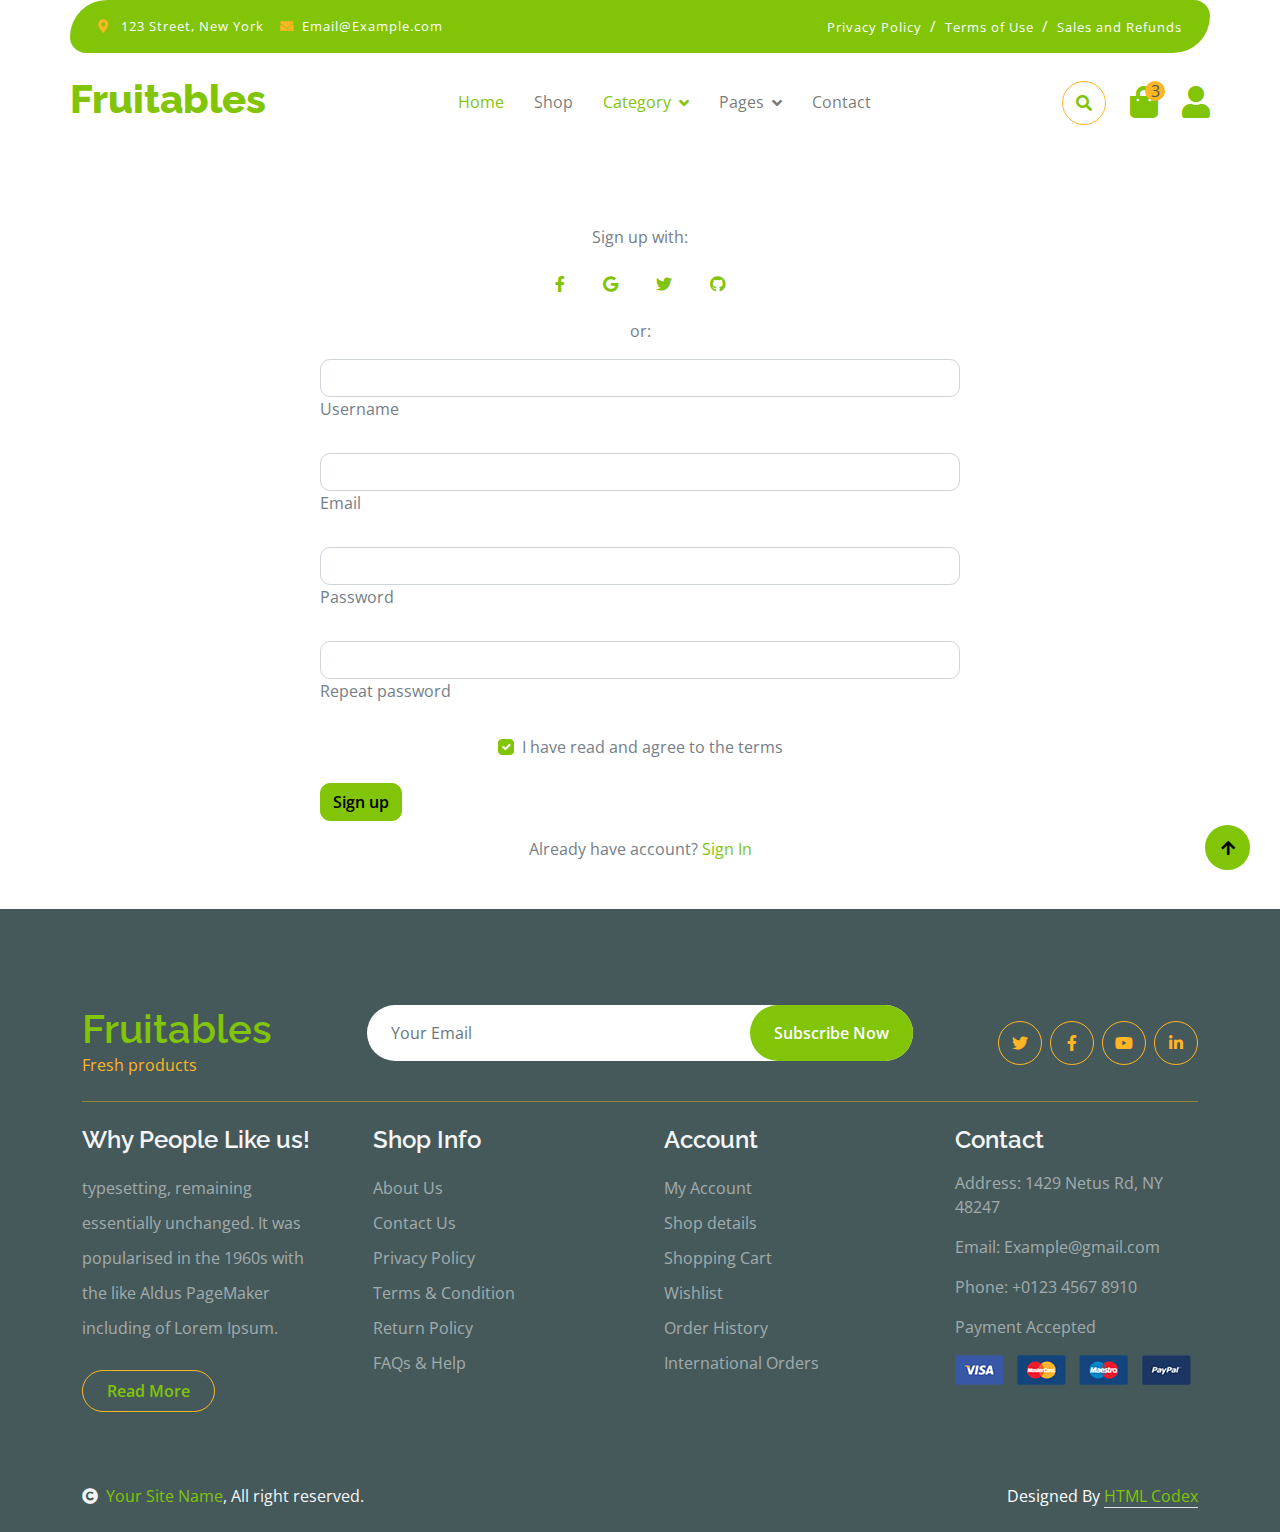
<file: src/main/resources/templates/signup.html>
<!DOCTYPE html>
<html lang="en">

<head>
  <meta charset="utf-8" />
  <title>Fruitables - Vegetable Website Template</title>
  <meta content="width=device-width, initial-scale=1.0" name="viewport" />
  <meta content="" name="keywords" />
  <meta content="" name="description" />

  <!-- Google Web Fonts -->
  <link rel="preconnect" href="https://fonts.googleapis.com" />
  <link rel="preconnect" href="https://fonts.gstatic.com" crossorigin />
  <link href="https://fonts.googleapis.com/css2?family=Open+Sans:wght@400;600&family=Raleway:wght@600;800&display=swap"
    rel="stylesheet" />

  <!-- Icon Font Stylesheet -->
  <link rel="stylesheet" href="https://use.fontawesome.com/releases/v5.15.4/css/all.css" />
  <link href="https://cdn.jsdelivr.net/npm/bootstrap-icons@1.4.1/font/bootstrap-icons.css" rel="stylesheet" />

  <!-- Libraries Stylesheet -->
  <link href="lib/lightbox/css/lightbox.min.css" rel="stylesheet" />
  <link href="lib/owlcarousel/assets/owl.carousel.min.css" rel="stylesheet" />

  <!-- Customized Bootstrap Stylesheet -->
  <link href="css/bootstrap.min.css" rel="stylesheet" />

  <!-- Template Stylesheet -->
  <link href="css/style.css" rel="stylesheet" />
</head>

<body>
  <!-- Spinner Start -->
  <div id="spinner"
    class="show w-100 vh-100 bg-white position-fixed translate-middle top-50 start-50 d-flex align-items-center justify-content-center">
    <div class="spinner-grow text-primary" role="status"></div>
  </div>
  <!-- Spinner End -->

  <!-- Navbar start -->
  <div class="container-fluid fixed-top">
    <div class="container topbar bg-primary d-none d-lg-block">
      <div class="d-flex justify-content-between">
        <div class="top-info ps-2">
          <small class="me-3"><i class="fas fa-map-marker-alt me-2 text-secondary"></i>
            <a href="#" class="text-white">123 Street, New York</a></small>
          <small class="me-3"><i class="fas fa-envelope me-2 text-secondary"></i><a href="#"
              class="text-white">Email@Example.com</a></small>
        </div>
        <div class="top-link pe-2">
          <a href="#" class="text-white"><small class="text-white mx-2">Privacy Policy</small>/</a>
          <a href="#" class="text-white"><small class="text-white mx-2">Terms of Use</small>/</a>
          <a href="#" class="text-white"><small class="text-white ms-2">Sales and Refunds</small></a>
        </div>
      </div>
    </div>
    <div class="container px-0">
      <nav class="navbar navbar-light bg-white navbar-expand-xl">
        <a href="index.html" class="navbar-brand">
          <h1 class="text-primary display-6">Fruitables</h1>
        </a>
        <button class="navbar-toggler py-2 px-3" type="button" data-bs-toggle="collapse"
          data-bs-target="#navbarCollapse">
          <span class="fa fa-bars text-primary"></span>
        </button>
        <div class="collapse navbar-collapse bg-white" id="navbarCollapse">
          <div class="navbar-nav mx-auto">
            <a href="index.html" class="nav-item nav-link active">Home</a>
            <a href="shop.html" class="nav-item nav-link">Shop</a>
            <div class="nav-item dropdown">
              <a href="#" class="nav-link dropdown-toggle active" data-bs-toggle="dropdown">Category</a>
              <div class="dropdown-menu m-0 bg-secondary rounded-0" id="category_container">
                <a href="#" class="dropdown-item">Category A</a>
                <a href="#" class="dropdown-item">Category B</a>
                <a href="#" class="dropdown-item">Category C</a>
                <a href="#" class="dropdown-item active">Category D</a>
              </div>
            </div>
            <div class="nav-item dropdown">
              <a href="#" class="nav-link dropdown-toggle" data-bs-toggle="dropdown">Pages</a>
              <div class="dropdown-menu m-0 bg-secondary rounded-0">
                <a href="cart.html" class="dropdown-item">Cart</a>
                <a href="checkout.html" class="dropdown-item">Checkout</a>
                <a href="testimonial.html" class="dropdown-item">Testimonial</a>
                <a href="404.html" class="dropdown-item">404 Page</a>
              </div>
            </div>
            <a href="contact.html" class="nav-item nav-link">Contact</a>
          </div>
          <div class="d-flex m-3 me-0">
            <button class="btn-search btn border border-secondary btn-md-square rounded-circle bg-white me-4"
              data-bs-toggle="modal" data-bs-target="#searchModal">
              <i class="fas fa-search text-primary"></i>
            </button>
            <a href="#" class="position-relative me-4 my-auto">
              <i class="fa fa-shopping-bag fa-2x"></i>
              <span
                class="position-absolute bg-secondary rounded-circle d-flex align-items-center justify-content-center text-dark px-1"
                style="top: -5px; left: 15px; height: 20px; min-width: 20px">3</span>
            </a>
            <a href="#" class="my-auto">
              <i class="fas fa-user fa-2x"></i>
            </a>
          </div>
        </div>
      </nav>
    </div>
  </div>
  <!-- Navbar End -->

  <!-- Modal Search Start -->
  <div class="modal fade" id="searchModal" tabindex="-1" aria-labelledby="exampleModalLabel" aria-hidden="true">
    <div class="modal-dialog modal-fullscreen">
      <div class="modal-content rounded-0">
        <div class="modal-header">
          <h5 class="modal-title" id="exampleModalLabel">
            Search by keyword
          </h5>
          <button type="button" class="btn-close" data-bs-dismiss="modal" aria-label="Close"></button>
        </div>
        <div class="modal-body d-flex align-items-center">
          <div class="input-group w-75 mx-auto d-flex">
            <input type="search" class="form-control p-3" placeholder="keywords" aria-describedby="search-icon-1" />
            <span id="search-icon-1" class="input-group-text p-3"><i class="fa fa-search"></i></span>
          </div>
        </div>
      </div>
    </div>
  </div>
  <!-- Modal Search End -->

  <!-- Login Form Start -->
  <!-- Pills navs -->
  <div class="w-50 mx-auto" style="margin-top: 225px">
    <form id="signup_form">
      <div class="text-center mb-3">
        <p>Sign up with:</p>
        <button type="button" data-mdb-button-init data-mdb-ripple-init class="btn btn-link btn-floating mx-1">
          <i class="fab fa-facebook-f"></i>
        </button>

        <button type="button" data-mdb-button-init data-mdb-ripple-init class="btn btn-link btn-floating mx-1">
          <i class="fab fa-google"></i>
        </button>

        <button type="button" data-mdb-button-init data-mdb-ripple-init class="btn btn-link btn-floating mx-1">
          <i class="fab fa-twitter"></i>
        </button>

        <button type="button" data-mdb-button-init data-mdb-ripple-init class="btn btn-link btn-floating mx-1">
          <i class="fab fa-github"></i>
        </button>
      </div>

      <p class="text-center">or:</p>

      <!-- Username input -->
      <div data-mdb-input-init class="form-outline mb-4">
        <input type="text" id="registerUsername" class="form-control" />
        <label class="form-label" for="registerUsername">Username</label>
      </div>

      <!-- Email input -->
      <div data-mdb-input-init class="form-outline mb-4">
        <input type="email" id="registerEmail" class="form-control" />
        <label class="form-label" for="registerEmail">Email</label>
      </div>

      <!-- Password input -->
      <div data-mdb-input-init class="form-outline mb-4">
        <input type="password" id="registerPassword" class="form-control" />
        <label class="form-label" for="registerPassword">Password</label>
      </div>

      <!-- Repeat Password input -->
      <div data-mdb-input-init class="form-outline mb-4">
        <input type="password" id="registerRepeatPassword" class="form-control" />
        <label class="form-label" for="registerRepeatPassword">Repeat password</label>
      </div>

      <!-- Checkbox -->
      <div class="form-check d-flex justify-content-center mb-4">
        <input class="form-check-input me-2" type="checkbox" value="" id="registerCheck" checked
          aria-describedby="registerCheckHelpText" />
        <label class="form-check-label" for="registerCheck">
          I have read and agree to the terms
        </label>
      </div>

      <!-- Submit button -->
      <button type="submit" class="btn btn-primary btn-block mb-3">
        Sign up
      </button>
      <!-- Register buttons -->
      <div class="text-center">
        <p>Already have account? <a href="./signin.html">Sign In</a></p>
      </div>
    </form>
    <!-- Pills content -->
  </div>

  <!-- Footer Start -->
  <div class="container-fluid bg-dark text-white-50 footer pt-5 mt-5">
    <div class="container py-5">
      <div class="pb-4 mb-4" style="border-bottom: 1px solid rgba(226, 175, 24, 0.5)">
        <div class="row g-4">
          <div class="col-lg-3">
            <a href="#">
              <h1 class="text-primary mb-0">Fruitables</h1>
              <p class="text-secondary mb-0">Fresh products</p>
            </a>
          </div>
          <div class="col-lg-6">
            <div class="position-relative mx-auto">
              <input class="form-control border-0 w-100 py-3 px-4 rounded-pill" type="number"
                placeholder="Your Email" />
              <button type="submit"
                class="btn btn-primary border-0 border-secondary py-3 px-4 position-absolute rounded-pill text-white"
                style="top: 0; right: 0">
                Subscribe Now
              </button>
            </div>
          </div>
          <div class="col-lg-3">
            <div class="d-flex justify-content-end pt-3">
              <a class="btn btn-outline-secondary me-2 btn-md-square rounded-circle" href=""><i
                  class="fab fa-twitter"></i></a>
              <a class="btn btn-outline-secondary me-2 btn-md-square rounded-circle" href=""><i
                  class="fab fa-facebook-f"></i></a>
              <a class="btn btn-outline-secondary me-2 btn-md-square rounded-circle" href=""><i
                  class="fab fa-youtube"></i></a>
              <a class="btn btn-outline-secondary btn-md-square rounded-circle" href=""><i
                  class="fab fa-linkedin-in"></i></a>
            </div>
          </div>
        </div>
      </div>
      <div class="row g-5">
        <div class="col-lg-3 col-md-6">
          <div class="footer-item">
            <h4 class="text-light mb-3">Why People Like us!</h4>
            <p class="mb-4">
              typesetting, remaining essentially unchanged. It was popularised
              in the 1960s with the like Aldus PageMaker including of Lorem
              Ipsum.
            </p>
            <a href="" class="btn border-secondary py-2 px-4 rounded-pill text-primary">Read More</a>
          </div>
        </div>
        <div class="col-lg-3 col-md-6">
          <div class="d-flex flex-column text-start footer-item">
            <h4 class="text-light mb-3">Shop Info</h4>
            <a class="btn-link" href="">About Us</a>
            <a class="btn-link" href="">Contact Us</a>
            <a class="btn-link" href="">Privacy Policy</a>
            <a class="btn-link" href="">Terms & Condition</a>
            <a class="btn-link" href="">Return Policy</a>
            <a class="btn-link" href="">FAQs & Help</a>
          </div>
        </div>
        <div class="col-lg-3 col-md-6">
          <div class="d-flex flex-column text-start footer-item">
            <h4 class="text-light mb-3">Account</h4>
            <a class="btn-link" href="">My Account</a>
            <a class="btn-link" href="">Shop details</a>
            <a class="btn-link" href="">Shopping Cart</a>
            <a class="btn-link" href="">Wishlist</a>
            <a class="btn-link" href="">Order History</a>
            <a class="btn-link" href="">International Orders</a>
          </div>
        </div>
        <div class="col-lg-3 col-md-6">
          <div class="footer-item">
            <h4 class="text-light mb-3">Contact</h4>
            <p>Address: 1429 Netus Rd, NY 48247</p>
            <p>Email: Example@gmail.com</p>
            <p>Phone: +0123 4567 8910</p>
            <p>Payment Accepted</p>
            <img src="img/payment.png" class="img-fluid" alt="" />
          </div>
        </div>
      </div>
    </div>
  </div>
  <!-- Footer End -->

  <!-- Copyright Start -->
  <div class="container-fluid copyright bg-dark py-4">
    <div class="container">
      <div class="row">
        <div class="col-md-6 text-center text-md-start mb-3 mb-md-0">
          <span class="text-light"><a href="#"><i class="fas fa-copyright text-light me-2"></i>Your Site
              Name</a>, All right reserved.</span>
        </div>
        <div class="col-md-6 my-auto text-center text-md-end text-white">
          Designed By
          <a class="border-bottom" href="https://htmlcodex.com">HTML Codex</a>
        </div>
      </div>
    </div>
  </div>
  <!-- Copyright End -->

  <!-- Back to Top -->
  <a href="#" class="btn btn-primary border-3 border-primary rounded-circle back-to-top"><i
      class="fa fa-arrow-up"></i></a>

  <!-- JavaScript Libraries -->
  <script src="https://ajax.googleapis.com/ajax/libs/jquery/3.6.4/jquery.min.js"></script>
  <script src="https://cdn.jsdelivr.net/npm/bootstrap@5.0.0/dist/js/bootstrap.bundle.min.js"></script>
  <script src="lib/easing/easing.min.js"></script>
  <script src="lib/waypoints/waypoints.min.js"></script>
  <script src="lib/lightbox/js/lightbox.min.js"></script>
  <script src="lib/owlcarousel/owl.carousel.min.js"></script>

  <!-- Template Javascript -->
  <script src="js/main.js"></script>
  <script src="js/signup.js"></script>
  <script src="js/start.js"></script>
</body>

</html>
</file>
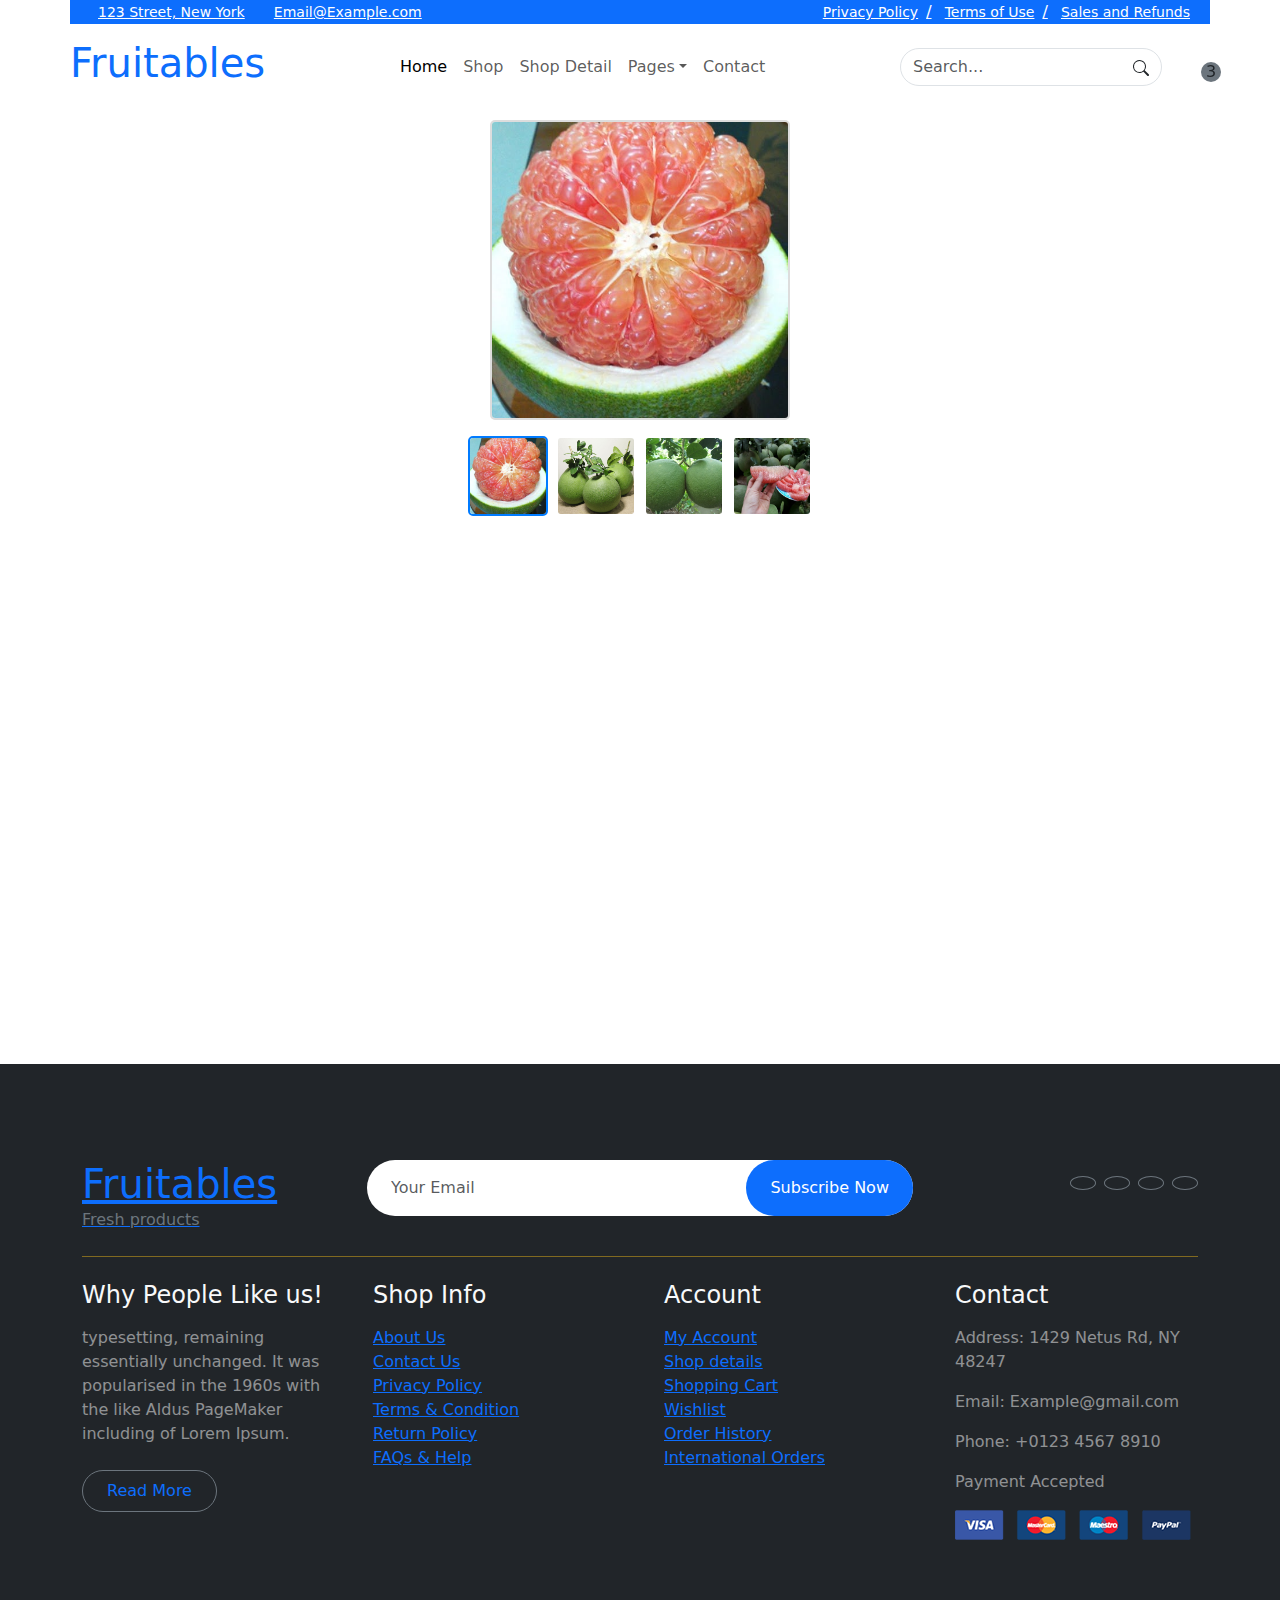
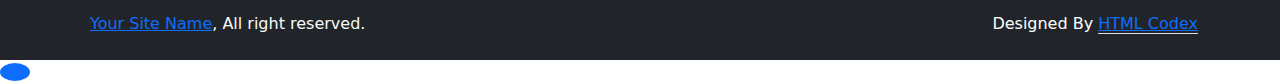
<file: src/main/resources/templates/temp.html>
<!DOCTYPE html>
<html lang="en">
<head>
  <meta charset="UTF-8">
  <meta name="viewport" content="width=device-width, initial-scale=1.0">
  <title>Product Images</title>
  <link href="https://cdn.jsdelivr.net/npm/bootstrap@5.3.0/dist/css/bootstrap.min.css" rel="stylesheet">
  <style>
    .main-image-container {
      width: 100%;
      max-width: 300px; /* Đảm bảo kích thước tối đa */
      height: 300px; /* Chiều cao cố định */
      object-fit: cover;
      margin: 0 auto;
      border: 2px solid #ddd;
      border-radius: 5px;
      display: flex;
      align-items: center;
      justify-content: center;
      overflow: hidden; /* Đảm bảo ảnh không tràn */
    }

    .main-image {
      width: 100%;
      height: 100%;
      object-fit: contain; /* Đảm bảo giữ nguyên tỷ lệ ảnh */
    }

    .thumbnail {
      max-width: 80px;
      max-height: 80px;
      cursor: pointer;
      object-fit: cover;
      border: 2px solid transparent;
      border-radius: 5px;
    }

    .thumbnail:hover,
    .thumbnail.active {
      border-color: #007bff;
    }
  </style>
</head>
<body>
  <div class="container mt-5">
    <h1 class="text-center mb-4">Product Images</h1>

    <!-- Ảnh chính -->
    <div class="main-image-container">
      <img id="mainImage" src="../static/images/productImage/Bưởi da xanh.jpg" alt="Main Product Image" class="main-image">
    </div>

    <!-- Các ảnh phụ -->
    <div class="d-flex justify-content-center mt-3">
      <img class="thumbnail me-2 active" 
           src="../static/images/productImage/Bưởi da xanh.jpg" 
           alt="Thumbnail 1" 
           onclick="changeMainImage(this)">
      <img class="thumbnail me-2" 
           src="../static/images/productImage/Bưởi da xanh_1.jpg" 
           alt="Thumbnail 2" 
           onclick="changeMainImage(this)">
      <img class="thumbnail me-2" 
           src="../static/images/productImage/Bưởi da xanh_2.jpg" 
           alt="Thumbnail 3" 
           onclick="changeMainImage(this)">
      <img class="thumbnail" 
           src="../static/images/productImage/Bưởi da xanh_3.jpg" 
           alt="Thumbnail 4" 
           onclick="changeMainImage(this)">
    </div>
  </div>

  <script>
    // Hàm thay đổi ảnh chính
    function changeMainImage(thumbnail) {
      // Lấy thẻ ảnh chính
      const mainImage = document.getElementById('mainImage');

      // Đổi src của ảnh chính thành src của ảnh phụ
      mainImage.src = thumbnail.src;

      // Bỏ class 'active' khỏi tất cả các ảnh phụ
      document.querySelectorAll('.thumbnail').forEach(img => img.classList.remove('active'));

      // Thêm class 'active' vào ảnh phụ được chọn
      thumbnail.classList.add('active');
    }
  </script>


        <!-- Navbar start -->
        <div class="container-fluid fixed-top">
            <div class="container topbar bg-primary d-none d-lg-block">
                <div class="d-flex justify-content-between">
                    <div class="top-info ps-2">
                        <small class="me-3"><i class="fas fa-map-marker-alt me-2 text-secondary"></i> <a href="#" class="text-white">123 Street, New York</a></small>
                        <small class="me-3"><i class="fas fa-envelope me-2 text-secondary"></i><a href="#" class="text-white">Email@Example.com</a></small>
                    </div>
                    <div class="top-link pe-2">
                        <a href="#" class="text-white"><small class="text-white mx-2">Privacy Policy</small>/</a>
                        <a href="#" class="text-white"><small class="text-white mx-2">Terms of Use</small>/</a>
                        <a href="#" class="text-white"><small class="text-white ms-2">Sales and Refunds</small></a>
                    </div>
                </div>
            </div>
            <div class="container px-0">
                <nav class="navbar navbar-light bg-white navbar-expand-xl">
                    <a href="index.html" class="navbar-brand"><h1 class="text-primary display-6">Fruitables</h1></a>
                    <button class="navbar-toggler py-2 px-3" type="button" data-bs-toggle="collapse" data-bs-target="#navbarCollapse">
                        <span class="fa fa-bars text-primary"></span>
                    </button>
                    <div class="collapse navbar-collapse bg-white" id="navbarCollapse">
                        <div class="navbar-nav mx-auto">
                            <a href="index.html" class="nav-item nav-link active">Home</a>
                            <a href="shop.html" class="nav-item nav-link">Shop</a>
                            <a href="shop-detail.html" class="nav-item nav-link">Shop Detail</a>
                            <div class="nav-item dropdown">
                                <a href="#" class="nav-link dropdown-toggle" data-bs-toggle="dropdown">Pages</a>
                                <div class="dropdown-menu m-0 bg-secondary rounded-0">
                                    <a href="cart.html" class="dropdown-item">Cart</a>
                                    <a href="checkout.html" class="dropdown-item">Chackout</a>
                                    <a href="testimonial.html" class="dropdown-item">Testimonial</a>
                                    <a href="404.html" class="dropdown-item">404 Page</a>
                                </div>
                            </div>
                            <a href="contact.html" class="nav-item nav-link">Contact</a>
                        </div>
                        <div class="d-flex m-3 me-0">
                            <div class="position-relative me-4">
                                <input type="text"
                                       class="form-control rounded-pill search-bar pe-5"
                                       placeholder="Search..."
                                       aria-label="Search">
                                <button class="btn position-absolute top-50 end-0 translate-middle-y" type="button">
                                    <svg xmlns="http://www.w3.org/2000/svg" width="16" height="16" fill="currentColor" class="bi bi-search" viewBox="0 0 16 16">
                                        <path d="M11.742 10.344a6.5 6.5 0 1 0-1.397 1.398h-.001c.03.04.062.078.098.115l3.85 3.85a1 1 0 0 0 1.415-1.414l-3.85-3.85a1.007 1.007 0 0 0-.115-.1zM12 6.5a5.5 5.5 0 1 1-11 0 5.5 5.5 0 0 1 11 0z"/>
                                    </svg>
                                </button>
                            </div>
                            <a href="#" class="position-relative me-4 my-auto">
                                <i class="fa fa-shopping-bag fa-2x"></i>
                                <span class="position-absolute bg-secondary rounded-circle d-flex align-items-center justify-content-center text-dark px-1" style="top: -5px; left: 15px; height: 20px; min-width: 20px;">3</span>
                            </a>
                            <a href="./signin.html" class="my-auto" id="user_image_profile">
                                <i class="fas fa-user fa-2x"></i>
                            </a>
                        </div>
                    </div>
                </nav>
            </div>
        </div>
        <!-- Navbar End -->

        <div style="height: 500px;"></div>

        <!-- Footer Start -->
        <div class="container-fluid bg-dark text-white-50 footer pt-5 mt-5">
            <div class="container py-5">
                <div class="pb-4 mb-4" style="border-bottom: 1px solid rgba(226, 175, 24, 0.5) ;">
                    <div class="row g-4">
                        <div class="col-lg-3">
                            <a href="#">
                                <h1 class="text-primary mb-0">Fruitables</h1>
                                <p class="text-secondary mb-0">Fresh products</p>
                            </a>
                        </div>
                        <div class="col-lg-6">
                            <div class="position-relative mx-auto">
                                <input class="form-control border-0 w-100 py-3 px-4 rounded-pill" type="number" placeholder="Your Email">
                                <button type="submit" class="btn btn-primary border-0 border-secondary py-3 px-4 position-absolute rounded-pill text-white" style="top: 0; right: 0;">Subscribe Now</button>
                            </div>
                        </div>
                        <div class="col-lg-3">
                            <div class="d-flex justify-content-end pt-3">
                                <a class="btn  btn-outline-secondary me-2 btn-md-square rounded-circle" href=""><i class="fab fa-twitter"></i></a>
                                <a class="btn btn-outline-secondary me-2 btn-md-square rounded-circle" href=""><i class="fab fa-facebook-f"></i></a>
                                <a class="btn btn-outline-secondary me-2 btn-md-square rounded-circle" href=""><i class="fab fa-youtube"></i></a>
                                <a class="btn btn-outline-secondary btn-md-square rounded-circle" href=""><i class="fab fa-linkedin-in"></i></a>
                            </div>
                        </div>
                    </div>
                </div>
                <div class="row g-5">
                    <div class="col-lg-3 col-md-6">
                        <div class="footer-item">
                            <h4 class="text-light mb-3">Why People Like us!</h4>
                            <p class="mb-4">typesetting, remaining essentially unchanged. It was 
                                popularised in the 1960s with the like Aldus PageMaker including of Lorem Ipsum.</p>
                            <a href="" class="btn border-secondary py-2 px-4 rounded-pill text-primary">Read More</a>
                        </div>
                    </div>
                    <div class="col-lg-3 col-md-6">
                        <div class="d-flex flex-column text-start footer-item">
                            <h4 class="text-light mb-3">Shop Info</h4>
                            <a class="btn-link" href="">About Us</a>
                            <a class="btn-link" href="">Contact Us</a>
                            <a class="btn-link" href="">Privacy Policy</a>
                            <a class="btn-link" href="">Terms & Condition</a>
                            <a class="btn-link" href="">Return Policy</a>
                            <a class="btn-link" href="">FAQs & Help</a>
                        </div>
                    </div>
                    <div class="col-lg-3 col-md-6">
                        <div class="d-flex flex-column text-start footer-item">
                            <h4 class="text-light mb-3">Account</h4>
                            <a class="btn-link" href="">My Account</a>
                            <a class="btn-link" href="">Shop details</a>
                            <a class="btn-link" href="">Shopping Cart</a>
                            <a class="btn-link" href="">Wishlist</a>
                            <a class="btn-link" href="">Order History</a>
                            <a class="btn-link" href="">International Orders</a>
                        </div>
                    </div>
                    <div class="col-lg-3 col-md-6">
                        <div class="footer-item">
                            <h4 class="text-light mb-3">Contact</h4>
                            <p>Address: 1429 Netus Rd, NY 48247</p>
                            <p>Email: Example@gmail.com</p>
                            <p>Phone: +0123 4567 8910</p>
                            <p>Payment Accepted</p>
                            <img src="img/payment.png" class="img-fluid" alt="">
                        </div>
                    </div>
                </div>
            </div>
        </div>
        <!-- Footer End -->

        <!-- Copyright Start -->
        <div class="container-fluid copyright bg-dark py-4">
            <div class="container">
                <div class="row">
                    <div class="col-md-6 text-center text-md-start mb-3 mb-md-0">
                        <span class="text-light"><a href="#"><i class="fas fa-copyright text-light me-2"></i>Your Site Name</a>, All right reserved.</span>
                    </div>
                    <div class="col-md-6 my-auto text-center text-md-end text-white">
                        <!--/*** This template is free as long as you keep the below author’s credit link/attribution link/backlink. ***/-->
                        <!--/*** If you'd like to use the template without the below author’s credit link/attribution link/backlink, ***/-->
                        <!--/*** you can purchase the Credit Removal License from "https://htmlcodex.com/credit-removal". ***/-->
                        Designed By <a class="border-bottom" href="https://htmlcodex.com">HTML Codex</a>
                    </div>
                </div>
            </div>
        </div>
        <!-- Copyright End -->



        <!-- Back to Top -->
        <a href="#" class="btn btn-primary border-3 border-primary rounded-circle back-to-top"><i class="fa fa-arrow-up"></i></a>   

        
    <!-- JavaScript Libraries -->
    <script src="https://ajax.googleapis.com/ajax/libs/jquery/3.6.4/jquery.min.js"></script>
    <script src="https://cdn.jsdelivr.net/npm/bootstrap@5.0.0/dist/js/bootstrap.bundle.min.js"></script>
    <script src="lib/easing/easing.min.js"></script>
    <script src="lib/waypoints/waypoints.min.js"></script>
    <script src="lib/lightbox/js/lightbox.min.js"></script>
    <script src="lib/owlcarousel/owl.carousel.min.js"></script>

    <!-- Template Javascript -->
    <script src="js/main.js"></script>
    </body>

</html>
</file>
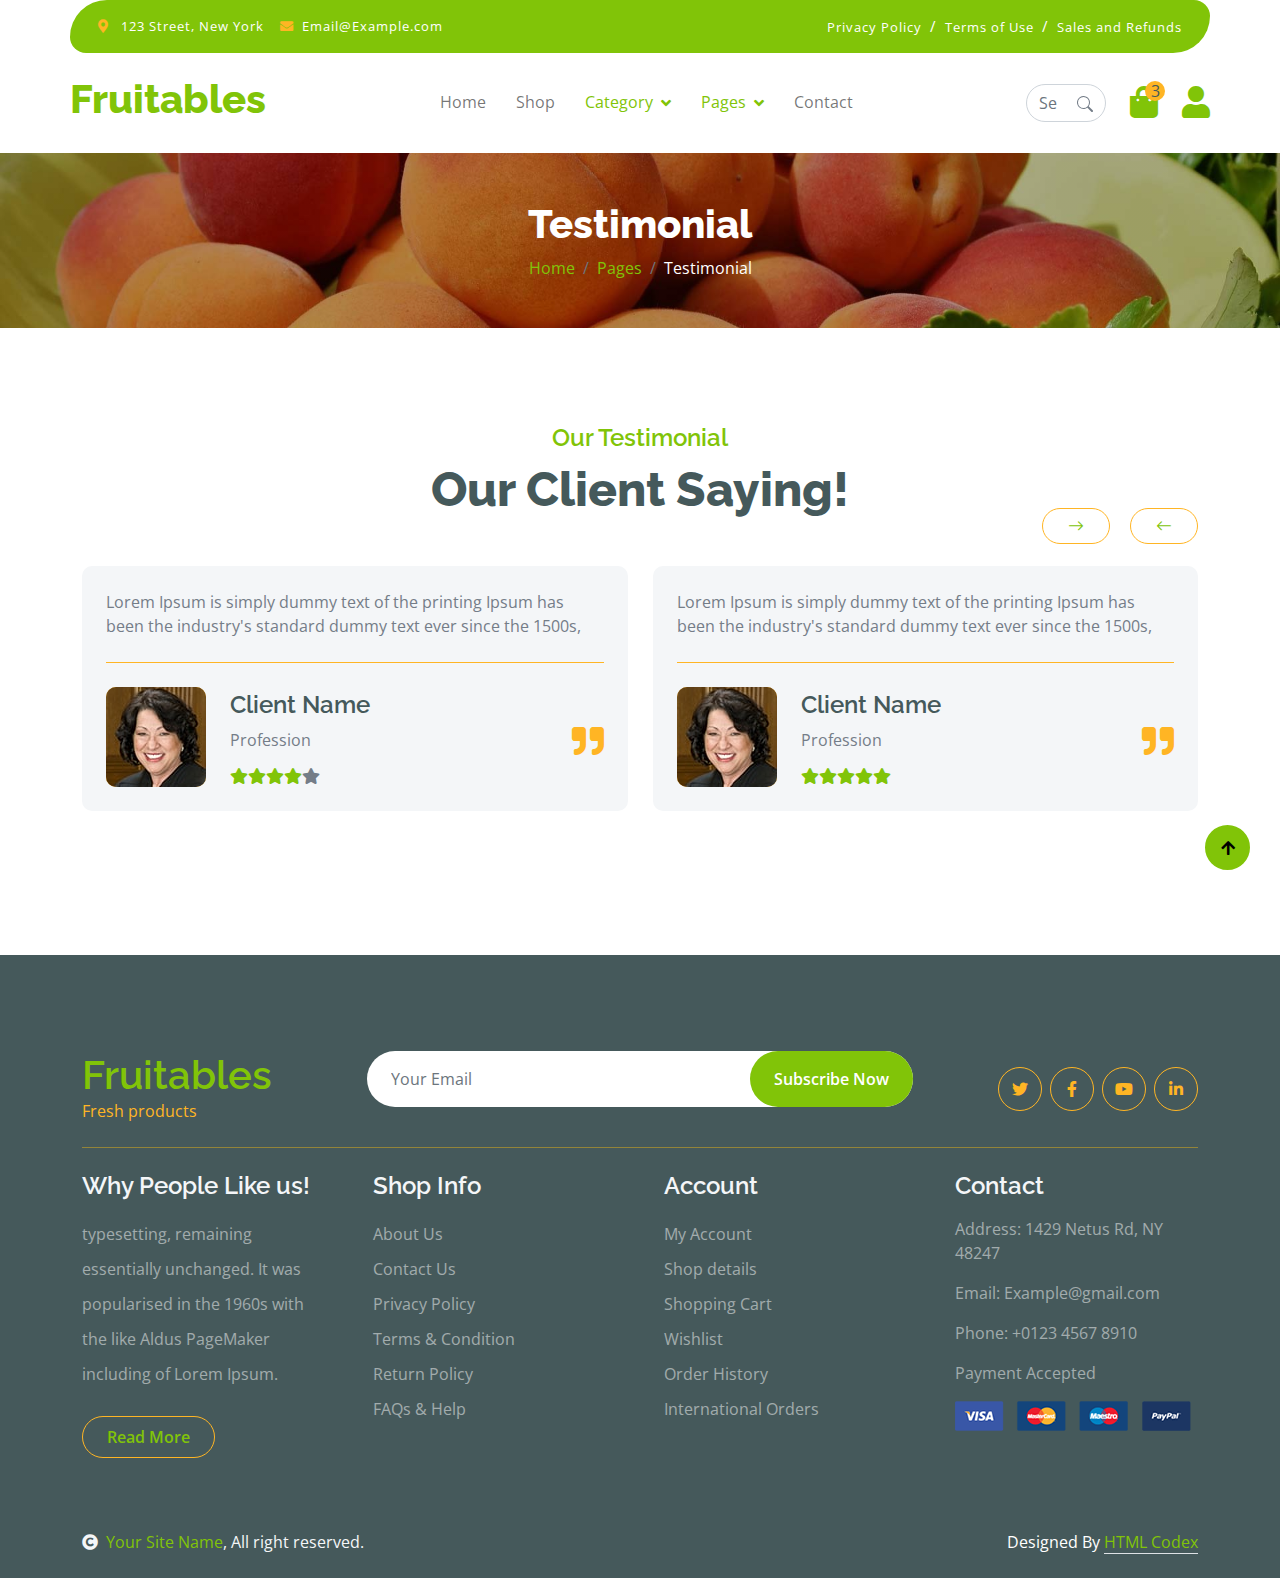
<file: src/main/resources/templates/testimonial.html>
<!DOCTYPE html>
<html lang="en">

    <head>
        <meta charset="utf-8">
        <title>Fruitables - Vegetable Website Template</title>
        <meta content="width=device-width, initial-scale=1.0" name="viewport">
        <meta content="" name="keywords">
        <meta content="" name="description">

        <!-- Google Web Fonts -->
        <link rel="preconnect" href="https://fonts.googleapis.com">
        <link rel="preconnect" href="https://fonts.gstatic.com" crossorigin>
        <link href="https://fonts.googleapis.com/css2?family=Open+Sans:wght@400;600&family=Raleway:wght@600;800&display=swap" rel="stylesheet"> 

        <!-- Icon Font Stylesheet -->
        <link rel="stylesheet" href="https://use.fontawesome.com/releases/v5.15.4/css/all.css"/>
        <link href="https://cdn.jsdelivr.net/npm/bootstrap-icons@1.4.1/font/bootstrap-icons.css" rel="stylesheet">

        <!-- Libraries Stylesheet -->
        <link href="lib/lightbox/css/lightbox.min.css" rel="stylesheet">
        <link href="lib/owlcarousel/assets/owl.carousel.min.css" rel="stylesheet">


        <!-- Customized Bootstrap Stylesheet -->
        <link href="css/bootstrap.min.css" rel="stylesheet">

        <!-- Template Stylesheet -->
        <link href="css/style.css" rel="stylesheet">
    </head>

    <body>

        <!-- Spinner Start -->
        <div id="spinner" class="show w-100 vh-100 bg-white position-fixed translate-middle top-50 start-50  d-flex align-items-center justify-content-center">
            <div class="spinner-grow text-primary" role="status"></div>
        </div>
        <!-- Spinner End -->


        <!-- Navbar start -->
        <div class="container-fluid fixed-top">
            <div class="container topbar bg-primary d-none d-lg-block">
                <div class="d-flex justify-content-between">
                    <div class="top-info ps-2">
                        <small class="me-3"><i class="fas fa-map-marker-alt me-2 text-secondary"></i> <a href="#" class="text-white">123 Street, New York</a></small>
                        <small class="me-3"><i class="fas fa-envelope me-2 text-secondary"></i><a href="#" class="text-white">Email@Example.com</a></small>
                    </div>
                    <div class="top-link pe-2">
                        <a href="#" class="text-white"><small class="text-white mx-2">Privacy Policy</small>/</a>
                        <a href="#" class="text-white"><small class="text-white mx-2">Terms of Use</small>/</a>
                        <a href="#" class="text-white"><small class="text-white ms-2">Sales and Refunds</small></a>
                    </div>
                </div>
            </div>
            <div class="container px-0">
                <nav class="navbar navbar-light bg-white navbar-expand-xl">
                    <a href="index.html" class="navbar-brand"><h1 class="text-primary display-6">Fruitables</h1></a>
                    <button class="navbar-toggler py-2 px-3" type="button" data-bs-toggle="collapse" data-bs-target="#navbarCollapse">
                        <span class="fa fa-bars text-primary"></span>
                    </button>
                    <div class="collapse navbar-collapse bg-white" id="navbarCollapse">
                        <div class="navbar-nav mx-auto">
                            <a href="index.html" class="nav-item nav-link">Home</a>
                            <a href="shop.html" class="nav-item nav-link">Shop</a>
                            <div class="nav-item dropdown">
                                <a href="#" class="nav-link dropdown-toggle active" data-bs-toggle="dropdown">Category</a>
                                <div class="dropdown-menu m-0 bg-secondary rounded-0" id="category_container">
                                    <a href="#" class="dropdown-item">Category A</a>
                                    <a href="#" class="dropdown-item">Category B</a>
                                    <a href="#" class="dropdown-item">Category C</a>
                                    <a href="#" class="dropdown-item active">Category D</a>
                                </div>
                            </div>
                            <div class="nav-item dropdown">
                                <a href="#" class="nav-link dropdown-toggle active" data-bs-toggle="dropdown">Pages</a>
                                <div class="dropdown-menu m-0 bg-secondary rounded-0">
                                    <a href="cart.html" class="dropdown-item">Cart</a>
                                    <a href="checkout.html" class="dropdown-item">Checkout</a>
                                    <a href="testimonial.html" class="dropdown-item active">Testimonial</a>
                                    <a href="404.html" class="dropdown-item">404 Page</a>
                                </div>
                            </div>
                            <a href="contact.html" class="nav-item nav-link">Contact</a>
                        </div>
                        <div class="d-flex m-3 me-0">
                            <div class="position-relative me-4">
                                <input type="text"
                                       class="form-control rounded-pill search-bar pe-5"
                                       placeholder="Search..."
                                       aria-label="Search">
                                <button class="btn position-absolute top-50 end-0 translate-middle-y" type="button">
                                    <svg xmlns="http://www.w3.org/2000/svg" width="16" height="16" fill="currentColor" class="bi bi-search" viewBox="0 0 16 16">
                                        <path d="M11.742 10.344a6.5 6.5 0 1 0-1.397 1.398h-.001c.03.04.062.078.098.115l3.85 3.85a1 1 0 0 0 1.415-1.414l-3.85-3.85a1.007 1.007 0 0 0-.115-.1zM12 6.5a5.5 5.5 0 1 1-11 0 5.5 5.5 0 0 1 11 0z"/>
                                    </svg>
                                </button>
                            </div>
                            <a href="#" class="position-relative me-4 my-auto">
                                <i class="fa fa-shopping-bag fa-2x"></i>
                                <span class="position-absolute bg-secondary rounded-circle d-flex align-items-center justify-content-center text-dark px-1" style="top: -5px; left: 15px; height: 20px; min-width: 20px;">3</span>
                            </a>
                            <a href="./signin.html" class="my-auto" id="user_image_profile">
                                <i class="fas fa-user fa-2x"></i>
                            </a>
                        </div>
                    </div>
                </nav>
            </div>
        </div>
        <!-- Navbar End -->

        <!-- Single Page Header start -->
        <div class="container-fluid page-header py-5">
            <h1 class="text-center text-white display-6">Testimonial</h1>
            <ol class="breadcrumb justify-content-center mb-0">
                <li class="breadcrumb-item"><a href="#">Home</a></li>
                <li class="breadcrumb-item"><a href="#">Pages</a></li>
                <li class="breadcrumb-item active text-white">Testimonial</li>
            </ol>
        </div>
        <!-- Single Page Header End -->


        <!-- Tastimonial Start -->
        <div class="container-fluid testimonial py-5">
            <div class="container py-5">
                <div class="testimonial-header text-center">
                    <h4 class="text-primary">Our Testimonial</h4>
                    <h1 class="display-5 mb-5 text-dark">Our Client Saying!</h1>
                </div>
                <div class="owl-carousel testimonial-carousel">
                    <div class="testimonial-item img-border-radius bg-light rounded p-4">
                        <div class="position-relative">
                            <i class="fa fa-quote-right fa-2x text-secondary position-absolute" style="bottom: 30px; right: 0;"></i>
                            <div class="mb-4 pb-4 border-bottom border-secondary">
                                <p class="mb-0">Lorem Ipsum is simply dummy text of the printing Ipsum has been the industry's standard dummy text ever since the 1500s,
                                </p>
                            </div>
                            <div class="d-flex align-items-center flex-nowrap">
                                <div class="bg-secondary rounded">
                                    <img src="img/testimonial-1.jpg" class="img-fluid rounded" style="width: 100px; height: 100px;" alt="">
                                </div>
                                <div class="ms-4 d-block">
                                    <h4 class="text-dark">Client Name</h4>
                                    <p class="m-0 pb-3">Profession</p>
                                    <div class="d-flex pe-5">
                                        <i class="fas fa-star text-primary"></i>
                                        <i class="fas fa-star text-primary"></i>
                                        <i class="fas fa-star text-primary"></i>
                                        <i class="fas fa-star text-primary"></i>
                                        <i class="fas fa-star"></i>
                                    </div>
                                </div>
                            </div>
                        </div>
                    </div>
                    <div class="testimonial-item img-border-radius bg-light rounded p-4">
                        <div class="position-relative">
                            <i class="fa fa-quote-right fa-2x text-secondary position-absolute" style="bottom: 30px; right: 0;"></i>
                            <div class="mb-4 pb-4 border-bottom border-secondary">
                                <p class="mb-0">Lorem Ipsum is simply dummy text of the printing Ipsum has been the industry's standard dummy text ever since the 1500s,
                                </p>
                            </div>
                            <div class="d-flex align-items-center flex-nowrap">
                                <div class="bg-secondary rounded">
                                    <img src="img/testimonial-1.jpg" class="img-fluid rounded" style="width: 100px; height: 100px;" alt="">
                                </div>
                                <div class="ms-4 d-block">
                                    <h4 class="text-dark">Client Name</h4>
                                    <p class="m-0 pb-3">Profession</p>
                                    <div class="d-flex pe-5">
                                        <i class="fas fa-star text-primary"></i>
                                        <i class="fas fa-star text-primary"></i>
                                        <i class="fas fa-star text-primary"></i>
                                        <i class="fas fa-star text-primary"></i>
                                        <i class="fas fa-star text-primary"></i>
                                    </div>
                                </div>
                            </div>
                        </div>
                    </div>
                    <div class="testimonial-item img-border-radius bg-light rounded p-4">
                        <div class="position-relative">
                            <i class="fa fa-quote-right fa-2x text-secondary position-absolute" style="bottom: 30px; right: 0;"></i>
                            <div class="mb-4 pb-4 border-bottom border-secondary">
                                <p class="mb-0">Lorem Ipsum is simply dummy text of the printing Ipsum has been the industry's standard dummy text ever since the 1500s,
                                </p>
                            </div>
                            <div class="d-flex align-items-center flex-nowrap">
                                <div class="bg-secondary rounded">
                                    <img src="img/testimonial-1.jpg" class="img-fluid rounded" style="width: 100px; height: 100px;" alt="">
                                </div>
                                <div class="ms-4 d-block">
                                    <h4 class="text-dark">Client Name</h4>
                                    <p class="m-0 pb-3">Profession</p>
                                    <div class="d-flex pe-5">
                                        <i class="fas fa-star text-primary"></i>
                                        <i class="fas fa-star text-primary"></i>
                                        <i class="fas fa-star text-primary"></i>
                                        <i class="fas fa-star text-primary"></i>
                                        <i class="fas fa-star text-primary"></i>
                                    </div>
                                </div>
                            </div>
                        </div>
                    </div>
                </div>
            </div>
        </div>
        <!-- Tastimonial End -->


        <!-- Footer Start -->
        <div class="container-fluid bg-dark text-white-50 footer pt-5 mt-5">
            <div class="container py-5">
                <div class="pb-4 mb-4" style="border-bottom: 1px solid rgba(226, 175, 24, 0.5) ;">
                    <div class="row g-4">
                        <div class="col-lg-3">
                            <a href="#">
                                <h1 class="text-primary mb-0">Fruitables</h1>
                                <p class="text-secondary mb-0">Fresh products</p>
                            </a>
                        </div>
                        <div class="col-lg-6">
                            <div class="position-relative mx-auto">
                                <input class="form-control border-0 w-100 py-3 px-4 rounded-pill" type="number" placeholder="Your Email">
                                <button type="submit" class="btn btn-primary border-0 border-secondary py-3 px-4 position-absolute rounded-pill text-white" style="top: 0; right: 0;">Subscribe Now</button>
                            </div>
                        </div>
                        <div class="col-lg-3">
                            <div class="d-flex justify-content-end pt-3">
                                <a class="btn  btn-outline-secondary me-2 btn-md-square rounded-circle" href=""><i class="fab fa-twitter"></i></a>
                                <a class="btn btn-outline-secondary me-2 btn-md-square rounded-circle" href=""><i class="fab fa-facebook-f"></i></a>
                                <a class="btn btn-outline-secondary me-2 btn-md-square rounded-circle" href=""><i class="fab fa-youtube"></i></a>
                                <a class="btn btn-outline-secondary btn-md-square rounded-circle" href=""><i class="fab fa-linkedin-in"></i></a>
                            </div>
                        </div>
                    </div>
                </div>
                <div class="row g-5">
                    <div class="col-lg-3 col-md-6">
                        <div class="footer-item">
                            <h4 class="text-light mb-3">Why People Like us!</h4>
                            <p class="mb-4">typesetting, remaining essentially unchanged. It was 
                                popularised in the 1960s with the like Aldus PageMaker including of Lorem Ipsum.</p>
                            <a href="" class="btn border-secondary py-2 px-4 rounded-pill text-primary">Read More</a>
                        </div>
                    </div>
                    <div class="col-lg-3 col-md-6">
                        <div class="d-flex flex-column text-start footer-item">
                            <h4 class="text-light mb-3">Shop Info</h4>
                            <a class="btn-link" href="">About Us</a>
                            <a class="btn-link" href="">Contact Us</a>
                            <a class="btn-link" href="">Privacy Policy</a>
                            <a class="btn-link" href="">Terms & Condition</a>
                            <a class="btn-link" href="">Return Policy</a>
                            <a class="btn-link" href="">FAQs & Help</a>
                        </div>
                    </div>
                    <div class="col-lg-3 col-md-6">
                        <div class="d-flex flex-column text-start footer-item">
                            <h4 class="text-light mb-3">Account</h4>
                            <a class="btn-link" href="">My Account</a>
                            <a class="btn-link" href="">Shop details</a>
                            <a class="btn-link" href="">Shopping Cart</a>
                            <a class="btn-link" href="">Wishlist</a>
                            <a class="btn-link" href="">Order History</a>
                            <a class="btn-link" href="">International Orders</a>
                        </div>
                    </div>
                    <div class="col-lg-3 col-md-6">
                        <div class="footer-item">
                            <h4 class="text-light mb-3">Contact</h4>
                            <p>Address: 1429 Netus Rd, NY 48247</p>
                            <p>Email: Example@gmail.com</p>
                            <p>Phone: +0123 4567 8910</p>
                            <p>Payment Accepted</p>
                            <img src="img/payment.png" class="img-fluid" alt="">
                        </div>
                    </div>
                </div>
            </div>
        </div>
        <!-- Footer End -->

        <!-- Copyright Start -->
        <div class="container-fluid copyright bg-dark py-4">
            <div class="container">
                <div class="row">
                    <div class="col-md-6 text-center text-md-start mb-3 mb-md-0">
                        <span class="text-light"><a href="#"><i class="fas fa-copyright text-light me-2"></i>Your Site Name</a>, All right reserved.</span>
                    </div>
                    <div class="col-md-6 my-auto text-center text-md-end text-white">
                        <!--/*** This template is free as long as you keep the below author’s credit link/attribution link/backlink. ***/-->
                        <!--/*** If you'd like to use the template without the below author’s credit link/attribution link/backlink, ***/-->
                        <!--/*** you can purchase the Credit Removal License from "https://htmlcodex.com/credit-removal". ***/-->
                        Designed By <a class="border-bottom" href="https://htmlcodex.com">HTML Codex</a>
                    </div>
                </div>
            </div>
        </div>
        <!-- Copyright End -->



        <!-- Back to Top -->
        <a href="#" class="btn btn-primary border-3 border-primary rounded-circle back-to-top"><i class="fa fa-arrow-up"></i></a>   

        
    <!-- JavaScript Libraries -->
    <script src="https://ajax.googleapis.com/ajax/libs/jquery/3.6.4/jquery.min.js"></script>
    <script src="https://cdn.jsdelivr.net/npm/bootstrap@5.0.0/dist/js/bootstrap.bundle.min.js"></script>
    <script src="lib/easing/easing.min.js"></script>
    <script src="lib/waypoints/waypoints.min.js"></script>
    <script src="lib/lightbox/js/lightbox.min.js"></script>
    <script src="lib/owlcarousel/owl.carousel.min.js"></script>

    <!-- Template Javascript -->
    <script src="js/main.js"></script>
    <script src="js/autoLogin.js"></script>
    <script src="js/start.js"></script>
    </body>

</html>
</file>
<file: src/main/resources/templates/css/style.css>
/*** Spinner Start ***/
#spinner {
    opacity: 0;
    visibility: hidden;
    transition: opacity .8s ease-out, visibility 0s linear .5s;
    z-index: 99999;
 }

 #spinner.show {
     transition: opacity .8s ease-out, visibility 0s linear .0s;
     visibility: visible;
     opacity: 1;
 }

 .back-to-top {
    position: fixed;
    right: 30px;
    bottom: 30px;
    display: flex;
    width: 45px;
    height: 45px;
    align-items: center;
    justify-content: center;
    transition: 0.5s;
    z-index: 99;
}
/*** Spinner End ***/

.search-bar {
    transition: width 0.3s ease-in-out;
    width: 80px;
}

.search-bar:focus {
    width: 250px;
}

/*** Button Start ***/
.btn {
    font-weight: 600;
    transition: .5s;
}

.btn-square {
    width: 32px;
    height: 32px;
}

.btn-sm-square {
    width: 34px;
    height: 34px;
}

.btn-md-square {
    width: 44px;
    height: 44px;
}

.btn-lg-square {
    width: 56px;
    height: 56px;
}

.btn-square,
.btn-sm-square,
.btn-md-square,
.btn-lg-square {
    padding: 0;
    display: flex;
    align-items: center;
    justify-content: center;
    font-weight: normal;
}

.btn.border-secondary {
    transition: 0.5s;
}

.btn.border-secondary:hover {
    background: var(--bs-secondary) !important;
    color: var(--bs-white) !important;
}

/*** Topbar Start ***/
.fixed-top {
    transition: 0.5s;
    background: var(--bs-white);
    border: 0;
}

.topbar {
    padding: 20px;
    border-radius: 230px 100px;
}

.topbar .top-info {
    font-size: 15px;
    line-height: 0;
    letter-spacing: 1px;
    display: flex;
    align-items: center;
}

.topbar .top-link {
    font-size: 15px;
    line-height: 0;
    letter-spacing: 1px;
    display: flex;
    align-items: center;
}

.topbar .top-link a {
    letter-spacing: 1px;
}

.topbar .top-link a small:hover {
    color: var(--bs-secondary) !important;
    transition: 0.5s;
}

.topbar .top-link a small:hover i {
    color: var(--bs-primary) !important;
}
/*** Topbar End ***/

/*** Navbar Start ***/
.navbar .navbar-nav .nav-link {
    padding: 10px 15px;
    font-size: 16px;
    transition: .5s;
}

.navbar {
    height: 100px;
    border-bottom: 1px solid rgba(255, 255, 255, .1);
}

.navbar .navbar-nav .nav-link:hover,
.navbar .navbar-nav .nav-link.active,
.fixed-top.bg-white .navbar .navbar-nav .nav-link:hover,
.fixed-top.bg-white .navbar .navbar-nav .nav-link.active {
    color: var(--bs-primary);
}

.navbar .dropdown-toggle::after {
    border: none;
    content: "\f107";
    font-family: "Font Awesome 5 Free";
    font-weight: 700;
    vertical-align: middle;
    margin-left: 8px;
}

@media (min-width: 1200px) {
    .navbar .nav-item .dropdown-menu {
        display: block;
        visibility: hidden;
        top: 100%;
        transform: rotateX(-75deg);
        transform-origin: 0% 0%;
        border: 0;
        transition: .5s;
        opacity: 0;
    }
}

.dropdown .dropdown-menu a:hover {
    background: var(--bs-secondary);
    color: var(--bs-primary);
}

.navbar .nav-item:hover .dropdown-menu {
    transform: rotateX(0deg);
    visibility: visible;
    background: var(--bs-light) !important;
    border-radius: 10px !important;
    transition: .5s;
    opacity: 1;
}

#searchModal .modal-content {
    background: rgba(255, 255, 255, .8);
}
/*** Navbar End ***/

/*** Hero Header ***/
.hero-header {
    background: linear-gradient(rgba(248, 223, 173, 0.1), rgba(248, 223, 173, 0.1)), url(../img/hero-img.jpg);
    background-position: center center;
    background-repeat: no-repeat;
    background-size: cover;
}

.carousel-item {
    position: relative;
}

.carousel-item a {
    position: absolute;
    top: 50%;
    left: 50%;
    transform: translate(-50%, -50%);
    font-size: 25px;
    background: linear-gradient(rgba(255, 181, 36, 0.7), rgba(255, 181, 36, 0.7));
}

.carousel-control-next,
.carousel-control-prev {
    width: 48px;
    height: 48px;
    border-radius: 48px;
    border: 1px solid var(--bs-white);
    background: var(--bs-primary);
    position: absolute;
    top: 50%;
    transform: translateY(-50%);
}

.carousel-control-next {
    margin-right: 20px;
}

.carousel-control-prev {
    margin-left: 20px;
}

.page-header {
    position: relative;
    background: linear-gradient(rgba(0, 0, 0, 0.3), rgba(0, 0, 0, 0.3)), url(../img/cart-page-header-img.jpg);
    background-position: center center;
    background-repeat: no-repeat;
    background-size: cover;
}

@media (min-width: 992px) {
    .hero-header,
    .page-header {
        margin-top: 152px !important;
    }
}

@media (max-width: 992px) {
    .hero-header,
    .page-header {
        margin-top: 97px !important;
    }
}
/*** Hero Header end ***/


/*** featurs Start ***/
.featurs .featurs-item .featurs-icon {
    position: relative;
    width: 120px;
    height: 120px;
}

.featurs .featurs-item .featurs-icon::after {
    content: "";
    width: 35px;
    height: 35px;
    background: var(--bs-secondary);
    position: absolute;
    bottom: -10px;
    transform: translate(-50%);
    transform: rotate(45deg);
    background: var(--bs-secondary);
    
}
/*** featurs End ***/


/*** service Start ***/
.service .service-item .service-content {
    position: relative;
    width: 250px; 
    height: 130px; 
    top: -50%; 
    left: 50%; 
    transform: translate(-50%, -50%);
}

/*** service End ***/


/*** Fruits Start ***/
.fruite .tab-class .nav-item a.active {
    background: var(--bs-secondary) !important;
}

.fruite .tab-class .nav-item a.active span {
    color: var(--bs-white) !important; 
}

.fruite .fruite-categorie .fruite-name {
    line-height: 40px;
}

.fruite .fruite-categorie .fruite-name a {
    transition: 0.5s;
}

.fruite .fruite-categorie .fruite-name a:hover {
    color: var(--bs-secondary);
}

.fruite .fruite-item {
    height: 100%;
    transition: 0.5s;
}
.fruite .fruite-item:hover {
    box-shadow: 0 0 55px rgba(0, 0, 0, 0.4);
}

.fruite .fruite-item .fruite-img {
    overflow: hidden;
    transition: 0.5s;
    border-radius: 10px 10px 0 0;
}

.fruite .fruite-item .fruite-img img {
    transition: 0.5s;
}

.fruite .fruite-item .fruite-img img:hover {
    transform: scale(1.3);
}
/*** Fruits End ***/


/*** vesitable Start ***/
.vesitable .vesitable-item {
    height: 100%;
    transition: 0.5s;
}

.vesitable .vesitable-item:hover {
    box-shadow: 0 0 55px rgba(0, 0, 0, 0.4);
}

.vesitable .vesitable-item .vesitable-img {
    overflow: hidden;
    transition: 0.5s;
    border-radius: 10px 10px 0 0;
}

.vesitable .vesitable-item .vesitable-img img {
    transition: 0.5s;
}

.vesitable .vesitable-item .vesitable-img img:hover {
    transform: scale(1.2);
}

.vesitable .owl-stage {
    margin: 50px 0;
    position: relative;
}

.vesitable .owl-nav .owl-prev {
    position: absolute;
    top: -8px;
    right: 0;
    color: var(--bs-primary);
    padding: 5px 25px;
    border: 1px solid var(--bs-secondary);
    border-radius: 20px;
    transition: 0.5s;

}

.vesitable .owl-nav .owl-prev:hover {
    background: var(--bs-secondary);
    color: var(--bs-white);
}

.vesitable .owl-nav .owl-next {
    position: absolute;
    top: -8px;
    right: 88px;
    color: var(--bs-primary);
    padding: 5px 25px;
    border: 1px solid var(--bs-secondary);
    border-radius: 20px;
    transition: 0.5s;
}

.vesitable .owl-nav .owl-next:hover {
    background: var(--bs-secondary);
    color: var(--bs-white);
}
/*** vesitable End ***/


/*** Banner Section Start ***/
.banner .banner-btn:hover {
    background: var(--bs-primary);
}
/*** Banner Section End ***/


/*** Facts Start ***/
.counter {
    height: 100%;
    text-align: center;
    box-shadow: 0 0 30px rgba(0, 0, 0, 0.05);
}

.counter i {
    font-size: 60px;
    margin-bottom: 25px;
}

.counter h4 {
    color: var(--bs-primary);
    letter-spacing: 1px;
    text-transform: uppercase;
}

.counter h1 {
    margin-bottom: 0;
}
/*** Facts End ***/


/*** testimonial Start ***/
.testimonial .owl-nav .owl-prev {
    position: absolute;
    top: -58px;
    right: 0;
    color: var(--bs-primary);
    padding: 5px 25px;
    border: 1px solid var(--bs-secondary);
    border-radius: 20px;
    transition: 0.5s;
}

.testimonial .owl-nav .owl-prev:hover {
    background: var(--bs-secondary);
    color: var(--bs-white);
}

.testimonial .owl-nav .owl-next {
    position: absolute;
    top: -58px;
    right: 88px;
    color: var(--bs-primary);
    padding: 5px 25px;
    border: 1px solid var(--bs-secondary);
    border-radius: 20px;
    transition: 0.5s;
}

.testimonial .owl-nav .owl-next:hover {
    background: var(--bs-secondary);
    color: var(--bs-white);
}
/*** testimonial End ***/


/*** Single Page Start ***/
.pagination {
    display: inline-block;
}
  
.pagination a {
    color: var(--bs-dark);
    padding: 10px 16px;
    text-decoration: none;
    transition: 0.5s;
    border: 1px solid var(--bs-secondary);
    margin: 0 4px;
}
  
.pagination a.active {
    background-color: var(--bs-primary);
    color: var(--bs-light);
    border: 1px solid var(--bs-secondary);
}
  
.pagination a:hover:not(.active) {background-color: var(--bs-primary)}

.nav.nav-tabs .nav-link.active {
    border-bottom: 2px solid var(--bs-secondary) !important;
}
/*** Single Page End ***/


/*** Footer Start ***/
.footer .footer-item .btn-link {
    line-height: 35px;
    color: rgba(255, 255, 255, .5);
    transition: 0.5s;
}

.footer .footer-item .btn-link:hover {
    color: var(--bs-secondary) !important;
}

.footer .footer-item p.mb-4 {
    line-height: 35px;
}
/*** Footer End ***/

#user_image_profile img{
    width: 50px;
    height: 50px;
    border-radius: 0.5;
}

.default-delivery {
    border: 2px solid #28a745; /* Màu viền xanh lá */
    background-color: #e6f9e8; /* Màu nền nhạt */
}
</file>
